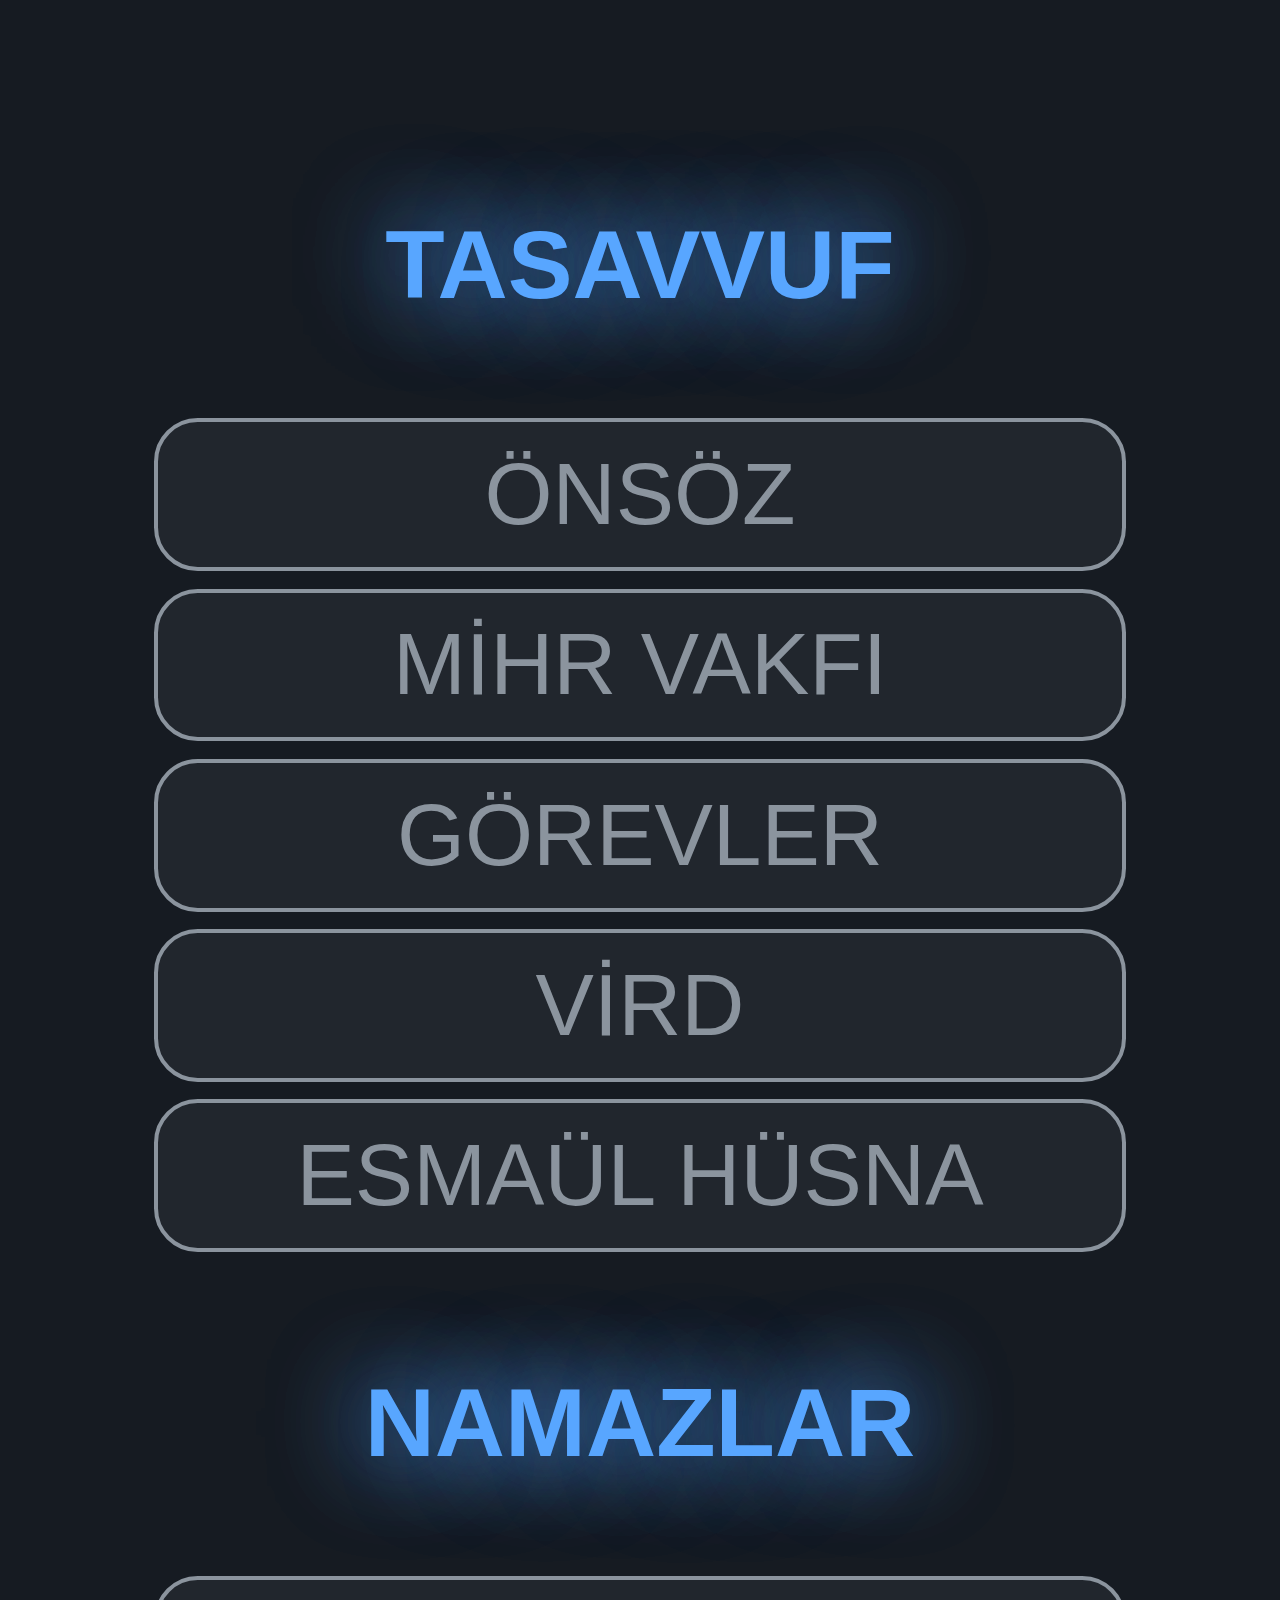
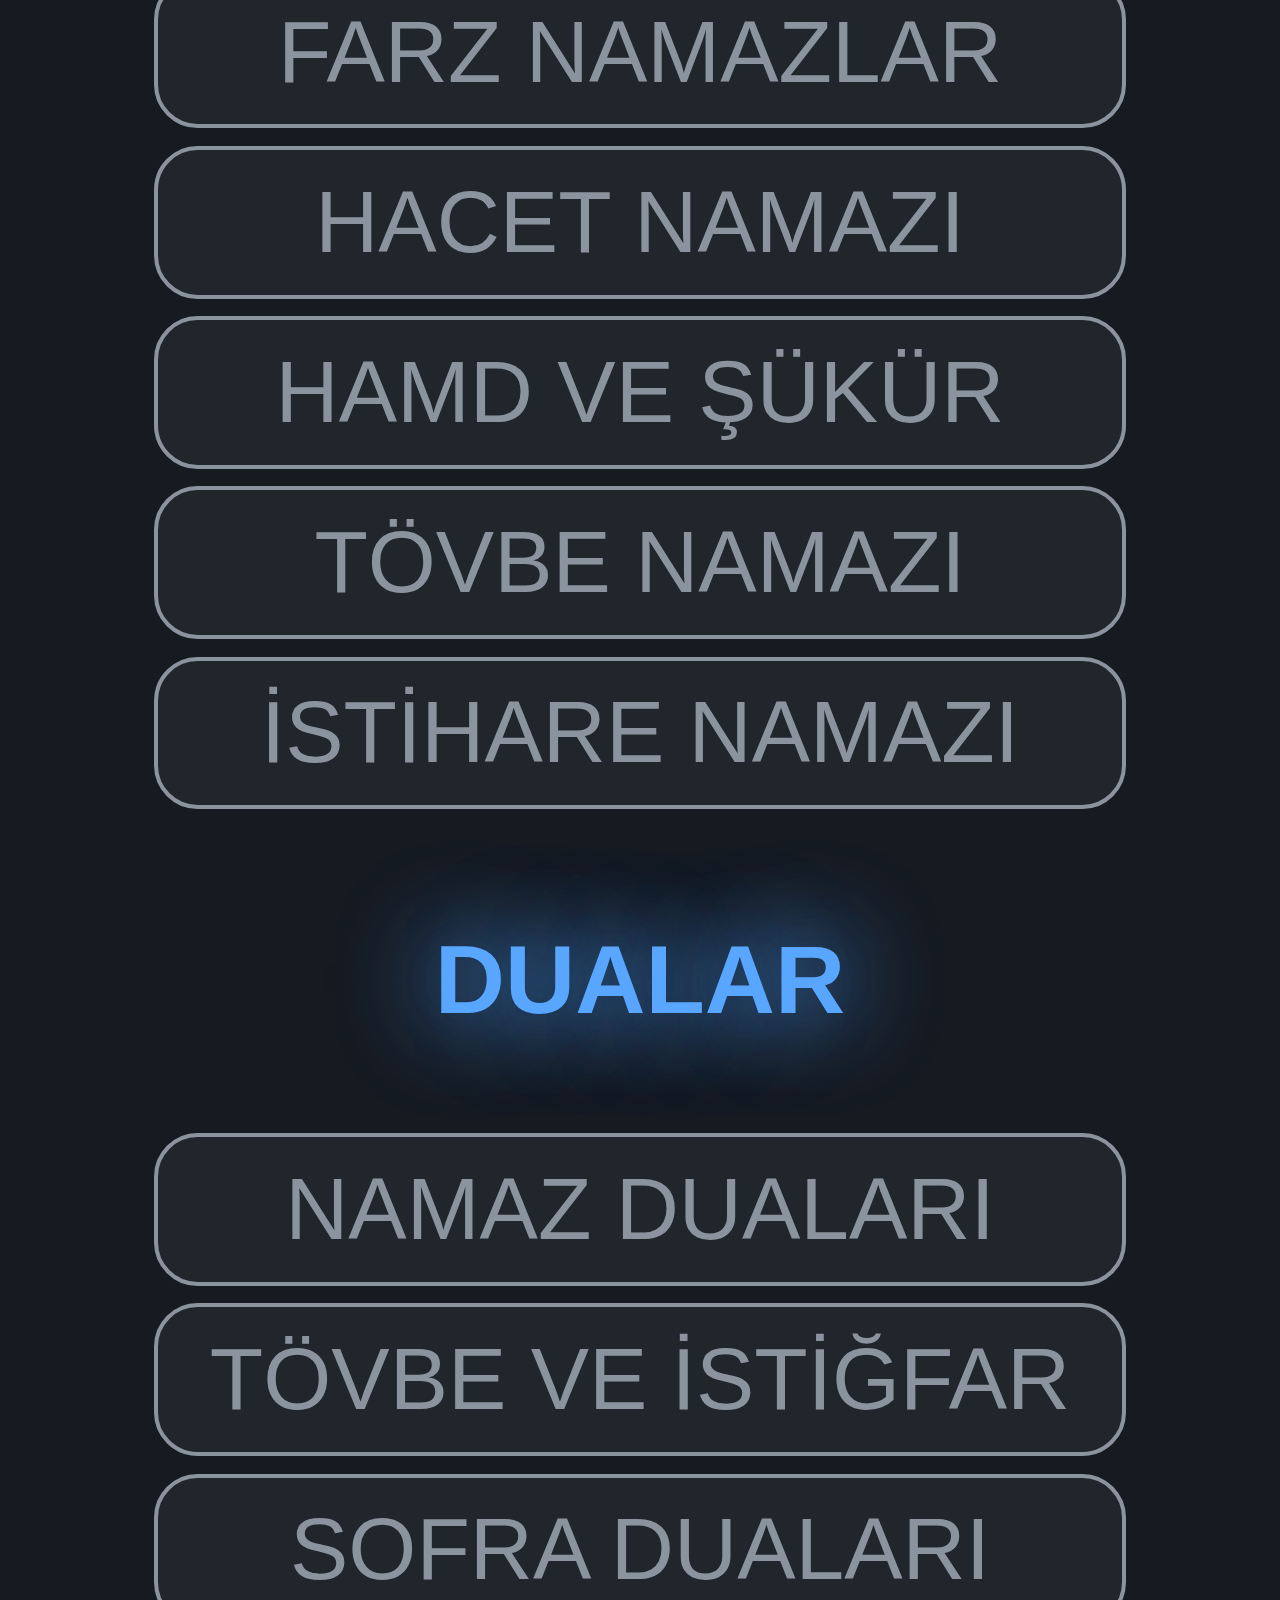
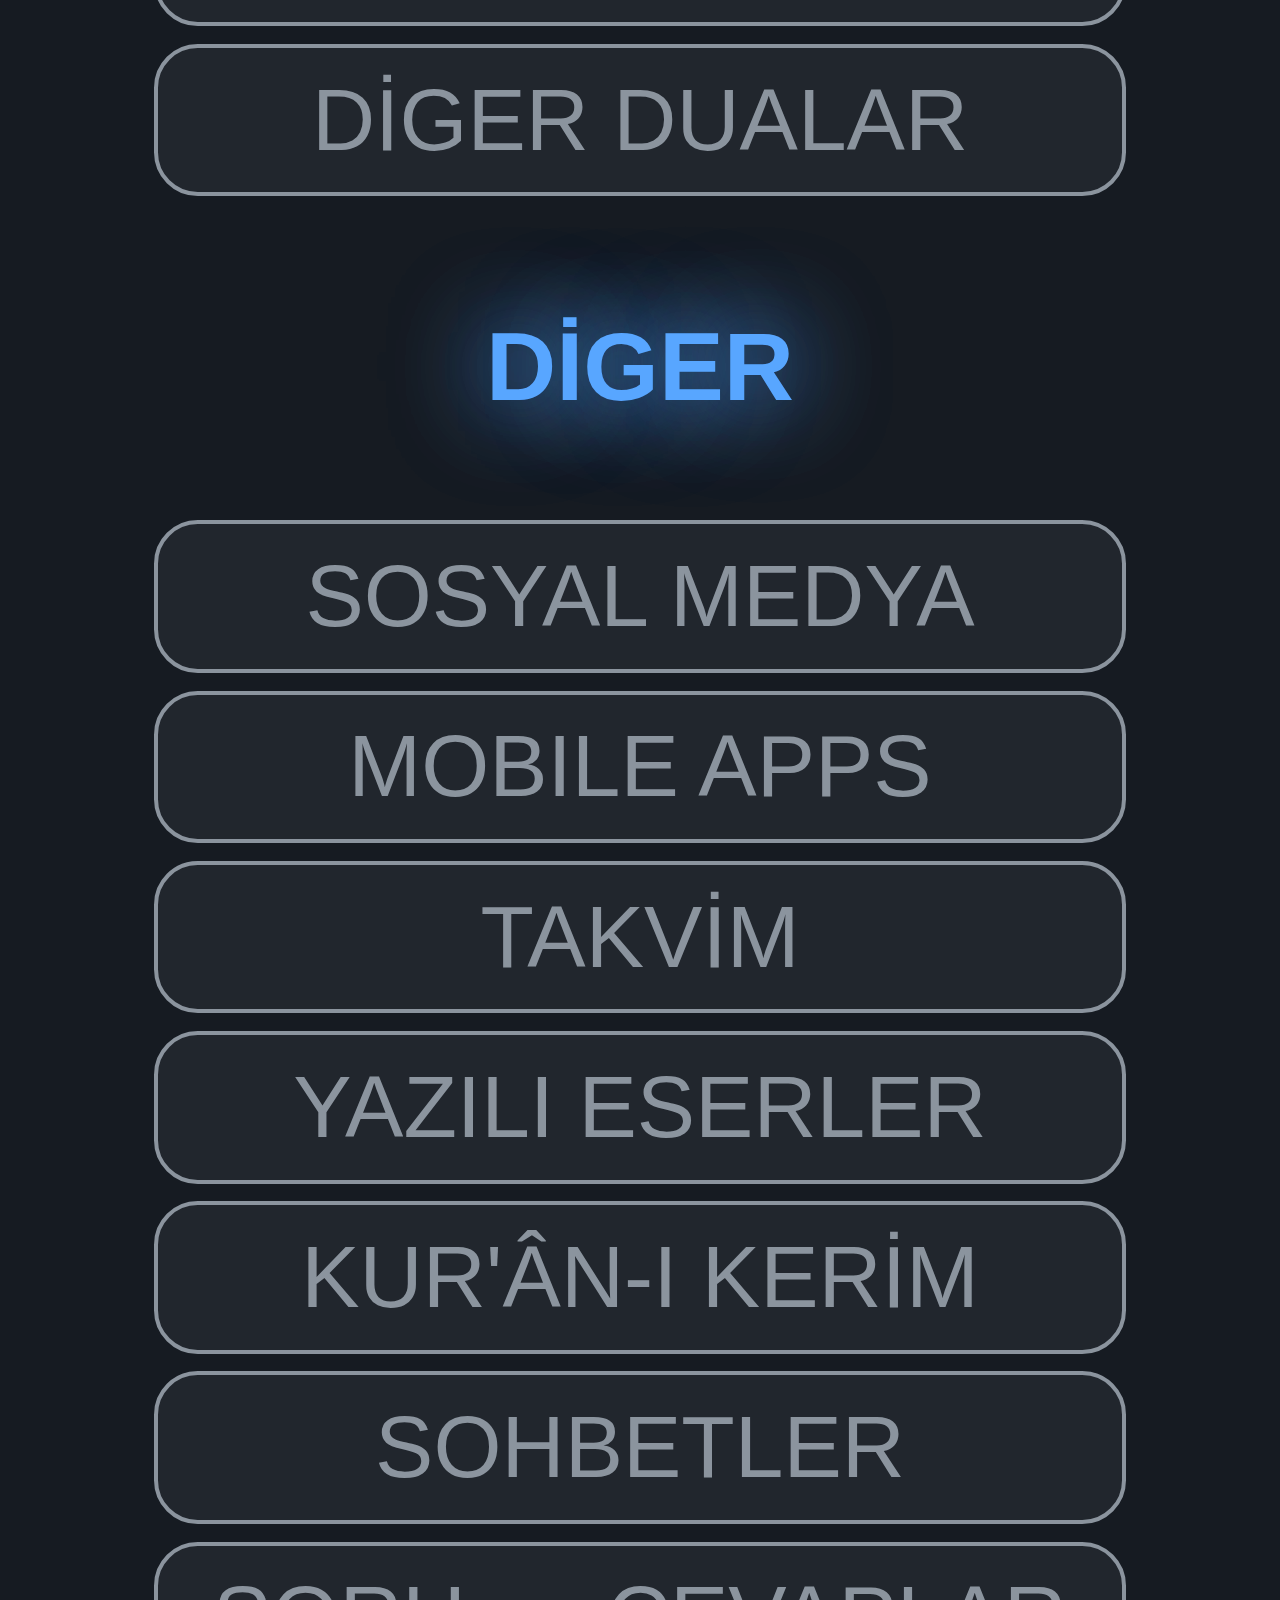
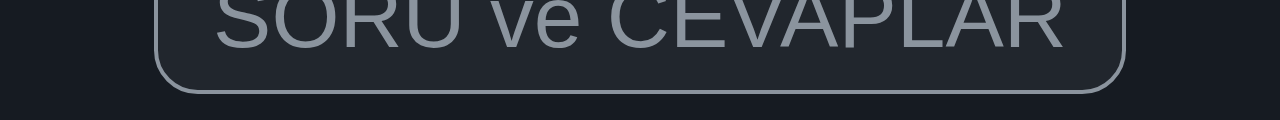
<file: index.html>
<!DOCTYPE html>
<html lang="tr">

<head>
  <meta charset="utf-8" />
  <title>TASAVVUFİ HAYAT</title>
  <!-- jQuery -->
  <script src="https://ajax.googleapis.com/ajax/libs/jquery/2.0.0/jquery.min.js"></script>
  <!-- Bootstrap and Awesome SVG Font icons https://icons.getbootstrap.com -->
  <link rel="stylesheet" href="https://cdn.jsdelivr.net/npm/bootstrap-icons@1.7.2/font/bootstrap-icons.css" />
  <link rel="stylesheet" href="https://cdnjs.cloudflare.com/ajax/libs/font-awesome/6.2.0/css/all.css">
  <!-- Main Styles -->
  <link rel="stylesheet" href="./CSS/Main.css" />
</head>

<body>
  <div class="GeneralDIV">

    <!--******* TOP NAV *******-->
    <div class="navbarDiv">
      <nav class="navbar" id="top_nav">
        <button id="ButtonMENU" onclick="BtnMENU()" class="menuBTN" style="display: none">
          &nbsp;<i class="bi bi-list"></i>&nbsp;
        </button>
        <script>
          function BtnMENU() {
            // Hide the main page
            document.getElementById("MainPageDIV").style.display = "none";
            // Show the menu page
            document.getElementById("MenuPageDIV").style.display = "block";
            // Hide the menu button
            document.getElementById("ButtonMENU").style.display = "none";
            // Scroll to the top of the page
            window.scrollTo(0, 0);
          }
        </script>
      </nav>
    </div>

    <!-- MENU PAGE DIV -->
    <div id="MenuPageDIV" class="MenuSectionStyle">
      <!-- GROUP BUTTONS DIV -->
      <div class="GroupButton">
        <!-- MENU BUTTONS & Scripts -->
        <div id="GorevDIV" class="DIVLabels">
          <p class="aPageName"><br>TASAVVUF</p>
          <button onclick="GorevFunctionON()">ÖNSÖZ</button>
          <button onclick="GorevFunctionMV()">MİHR VAKFI</button>
          <button onclick="GorevFunctionGG()">GÖREVLER</button>
          <button onclick="GorevFunctionVR()">VİRD</button>
          <button onclick="GorevFunctionES()">ESMAÜL HÜSNA</button>
        </div>
        <div id="NamazDIV" class="DIVLabels">
          <p class="aPageName">NAMAZLAR</p>
          <button onclick="NamazFunction1()">FARZ NAMAZLAR</button>
          <button onclick="NamazFunction2()">HACET NAMAZI</button>
          <button onclick="NamazFunction3()">HAMD VE ŞÜKÜR</button>
          <button onclick="NamazFunction4()">TÖVBE NAMAZI</button>
          <button onclick="NamazFunction5()">İSTİHARE NAMAZI</button>
        </div>
        <div id="DuaDIV" class="DIVLabels">
          <p class="aPageName">DUALAR</p>
          <button onclick="DuaFunction1()">NAMAZ DUALARI</button>
          <button onclick="DuaFunction2()">TÖVBE VE İSTİĞFAR</button>
          <button onclick="DuaFunction3()">SOFRA DUALARI</button>
          <button onclick="DuaFunction4()">DİGER DUALAR</button>
        </div>
        <div id="DigerlDIV" class="DIVLabels">
          <p class="aPageName">DİGER</p>
          <button onclick="DigerFunction1()">SOSYAL MEDYA</button>
          <button onclick="DigerFunction2()">MOBILE APPS</button>
          <button onclick="DigerFunction3()">TAKVİM</button>
          <button onclick="DigerFunction4()">YAZILI ESERLER</button>
          <button onclick="DigerFunction5()">KUR'ÂN-I KERİM</button>
          <button onclick="DigerFunction6()">SOHBETLER</button>
          <button onclick="DigerFunction7()">SORU ve CEVAPLAR</button>
        </div>

        <script>
          function GorevFunctionON() {
            $('.NamazDIVS').hide(); $('#ButtonMENU').show();
            $('#GorevDIVON').show(); $('#GorevPageNameDIVON').show();
            $('#MenuPageDIV').hide(); $('#MainPageDIV').show(); window.scrollTo(0, 0);
          }
          function GorevFunctionMV() {
            $('.NamazDIVS').hide(); $('#ButtonMENU').show();
            $('#GorevDIVMV').show(); $('#GorevPageNameDIVMV').show();
            $('#MenuPageDIV').hide(); $('#MainPageDIV').show(); window.scrollTo(0, 0);
          }
          function GorevFunctionGG() {
            $('.NamazDIVS').hide(); $('#ButtonMENU').show();
            $('#GorevDIVGG').show(); $('#GorevPageNameDIVGG').show();
            $('#MenuPageDIV').hide(); $('#MainPageDIV').show(); window.scrollTo(0, 0);
          }
          function GorevFunctionVR() {
            $('.NamazDIVS').hide(); $('#ButtonMENU').show();
            $('#GorevDIVVR').show(); $('#GorevPageNameDIVVR').show();
            $('#MenuPageDIV').hide(); $('#MainPageDIV').show(); window.scrollTo(0, 0);
          }
          function GorevFunctionES() {
            $('.NamazDIVS').hide(); $('#ButtonMENU').show();
            $('#GorevDIVES').show(); $('#GorevPageNameDIVES').show();
            $('#MenuPageDIV').hide(); $('#MainPageDIV').show(); window.scrollTo(0, 0);
          }

          function NamazFunction1() {
            $('.NamazDIVS').hide(); $('#ButtonMENU').show();
            $('#NamazDIV1').show(); $('#PageNameDIV1').show();
            $('#MenuPageDIV').hide(); $('#MainPageDIV').show(); window.scrollTo(0, 0);
          }
          function NamazFunction2() {
            $('.NamazDIVS').hide(); $('#ButtonMENU').show();
            $('#NamazDIV2').show(); $('#PageNameDIV2').show();
            $('#MenuPageDIV').hide(); $('#MainPageDIV').show(); window.scrollTo(0, 0);
          }
          function NamazFunction3() {
            $('.NamazDIVS').hide(); $('#ButtonMENU').show();
            $('#NamazDIV3').show(); $('#PageNameDIV3').show();
            $('#MenuPageDIV').hide(); $('#MainPageDIV').show(); window.scrollTo(0, 0);
          }
          function NamazFunction4() {
            $('.NamazDIVS').hide(); $('#ButtonMENU').show();
            $('#NamazDIV4').show(); $('#PageNameDIV4').show();
            $('#MenuPageDIV').hide(); $('#MainPageDIV').show(); window.scrollTo(0, 0);
          }
          function NamazFunction5() {
            $('.NamazDIVS').hide(); $('#ButtonMENU').show();
            $('#NamazDIV5').show(); $('#PageNameDIV5').show();
            $('#MenuPageDIV').hide(); $('#MainPageDIV').show(); window.scrollTo(0, 0);
          }

          function DuaFunction1() {
            $('.NamazDIVS').hide(); $('#ButtonMENU').show();
            $('#DuaDIV1').show(); $('#DuaPageNameDIV1').show();
            $('#MenuPageDIV').hide(); $('#MainPageDIV').show(); window.scrollTo(0, 0);
          }
          function DuaFunction2() {
            $('.NamazDIVS').hide(); $('#ButtonMENU').show();
            $('#DuaDIV2').show(); $('#DuaPageNameDIV2').show();
            $('#MenuPageDIV').hide(); $('#MainPageDIV').show(); window.scrollTo(0, 0);
          }
          function DuaFunction3() {
            $('.NamazDIVS').hide(); $('#ButtonMENU').show();
            $('#DuaDIV3').show(); $('#DuaPageNameDIV3').show();
            $('#MenuPageDIV').hide(); $('#MainPageDIV').show(); window.scrollTo(0, 0);
          }
          function DuaFunction4() {
            $('.NamazDIVS').hide(); $('#ButtonMENU').show();
            $('#DuaDIV4').show(); $('#DuaPageNameDIV4').show();
            $('#MenuPageDIV').hide(); $('#MainPageDIV').show(); window.scrollTo(0, 0);
          }

          function DigerFunction1() {
            $('.NamazDIVS').hide(); $('#ButtonMENU').show();
            $('#DigerDIV1').show(); $('#DigerPageNameDIV1').show();
            $('#MenuPageDIV').hide(); $('#MainPageDIV').show(); window.scrollTo(0, 0);
          }
          function DigerFunction2() {
            $('.NamazDIVS').hide(); $('#ButtonMENU').show();
            $('#DigerDIV2').show(); $('#DigerPageNameDIV2').show();
            $('#MenuPageDIV').hide(); $('#MainPageDIV').show(); window.scrollTo(0, 0);
          }
          function DigerFunction3() {
            window.open("https://www.mihr.com/Home/Takvim", "_blank");
          }
          function DigerFunction4() {
            $('.NamazDIVS').hide(); $('#ButtonMENU').show();
            $('#DigerDIV4').show(); $('#DigerPageNameDIV4').show();
            $('#MenuPageDIV').hide(); $('#MainPageDIV').show(); window.scrollTo(0, 0);
          }
          function DigerFunction5() {
            window.open("https://www.mihr.com/Kuran/Tefsir", "_blank");
          }
          function DigerFunction6() {
            window.open("https://www.mihr.com/sohbetler/0/0", "_blank");
          }
          function DigerFunction7() {
            window.open("https://www.mihr.com/sorucevap", "_blank");
          }

        </script>
      </div>
    </div>

    <!--******* Main Page DIV *******-->
    <div id="MainPageDIV" style="display: none;">

      <!--******* Page NAME DIVs *******-->
      <div id="GorevPageNameDIVON" class="NamazDIVS" style="display: none">
        <br><br><br><br>
        <a class="aPageName" href="https://mihr.com/kitaplar/457/dua-kitab?chapter=1708" target="_blank">
          ÖNSÖZ</a>
      </div>
      <div id="GorevPageNameDIVMV" class="NamazDIVS" style="display: none">
        <br><br><br><br>
        <a class="aPageName" href="https://www.mihr.com/mihrvakfi" target="_blank">
          MİHR VAKFI</a>
      </div>
      <div id="GorevPageNameDIVGG" class="NamazDIVS" style="display: none">
        <br><br><br><br>
        <a class="aPageName" href="https://mihr.com/kitaplar/457/dua-kitab?chapter=1737" target="_blank">
          TASAVVUFA GİREN KİŞİNİN GÜNLÜK GÖREVLERİ</a>
      </div>
      <div id="GorevPageNameDIVVR" class="NamazDIVS" style="display: none">
        <br><br><br><br>
        <a class="aPageName" href="https://mihr.com/kitaplar/457/dua-kitab?chapter=1738" target="_blank">
          VİRD</a>
      </div>
      <div id="GorevPageNameDIVES" class="NamazDIVS" style="display: none">
        <br><br><br><br>
        <a class="aPageName" href="https://mihr.com/kitaplar/457/dua-kitab?chapter=1743" target="_blank">
          ESMAÜL HÜSNA ÂYETLERİ</a>
      </div>

      <div id="PageNameDIV1" class="NamazDIVS" style="display: none">
        <br><br><br><br>
        <a class="aPageName" href="https://www.mihr.com/sohbetler/29/0/namazlar-dualar-ve-zikir" target="_blank">
          GÜNLÜK NAMAZLAR<br>(5 vakit + kuşluk + teheccüd)</a>
      </div>
      <div id="PageNameDIV2" class="NamazDIVS" style="display: none">
        <br><br><br><br>
        <a class="aPageName" href="https://mihr.com/kitaplar/457/dua-kitab?chapter=1730" target="_blank">
          HACET NAMAZI</a>
      </div>
      <div id="PageNameDIV3" class="NamazDIVS" style="display: none">
        <br><br><br><br>
        <a class="aPageName" href="https://mihr.com/kitaplar/457/dua-kitab?chapter=1732" target="_blank">
          HAMD ve ŞÜKÜR NAMAZI</a>
      </div>
      <div id="PageNameDIV4" class="NamazDIVS" style="display: none">
        <br><br><br><br>
        <a class="aPageName" href="https://mihr.com/kitaplar/457/dua-kitab?chapter=1731" target="_blank">
          TÖVBE NAMAZI</a>
      </div>
      <div id="PageNameDIV5" class="NamazDIVS" style="display: none">
        <br><br><br><br>
        <a class="aPageName" href="https://mihr.com/kitaplar/457/dua-kitab?chapter=1735" target="_blank">
          İSTİHARE NAMAZI</a>
      </div>

      <div id="DuaPageNameDIV1" class="NamazDIVS" style="display: none">
        <br><br><br><br>
        <a class="aPageName" href="https://mihr.com/kitaplar/457/dua-kitab?chapter=1729" target="_blank">
          NAMAZDA OKUNAN DUALAR</a>
      </div>
      <div id="DuaPageNameDIV2" class="NamazDIVS" style="display: none">
        <br><br><br><br>
        <a class="aPageName" href="https://mihr.com/kitaplar/457/dua-kitab?chapter=1736" target="_blank">
          TÖVBE VE İSTİĞFAR DUASI</a>
      </div>
      <div id="DuaPageNameDIV3" class="NamazDIVS" style="display: none">
        <br><br><br><br>
        <a class="aPageName" href="https://mihr.com/kitaplar/457/dua-kitab?chapter=1745" target="_blank">
          SOFRA DUALARI</a>
      </div>
      <div id="DuaPageNameDIV4" class="NamazDIVS" style="display: none">
        <br><br><br><br>
        <a class="aPageName" href="https://mihr.com/kitaplar/457/dua-kitab?chapter=1707" target="_blank">
          DİGER DUALAR</a>
      </div>

      <div id="DigerPageNameDIV1" class="NamazDIVS" style="display: none">
        <br><br><br><br>
        <a class="aPageName" href="https://mihr.com/kitaplar/457/dua-kitab?chapter=1729" target="_blank">
          MUTLULUK BU KANALLARDA!</a>
      </div>
      <div id="DigerPageNameDIV2" class="NamazDIVS" style="display: none">
        <br><br><br><br>
        <p class="aPageName">MOBİL UYGULAMALAR</p>
      </div>
      <div id="DigerPageNameDIV4" class="NamazDIVS" style="display: none">
        <br><br><br><br>
        <a class="aPageName" href="https://mihr.com/kitaplar/457/dua-kitab?chapter=1745" target="_blank">
          YAZILI ESERLER</a>
      </div>

      <!--******* END Page NAME DIVs *******-->

      <p class="pCenter" style="font-size:1em">
        <strong>EÛZUBİLLÂHİMİNEŞŞEYTÂNİRRACÎM<br>BİSMİLLÂHİRRAHMÂNİRRAHÎM</strong>
      </p>

      <!--******* Gorev DIVS *******-->

      <!--  TASAVVUF  --  ÖNSÖZ  -->

      <div id="GorevDIVON" style="display: none" class="NamazDIVS">
        <p>&nbsp; &nbsp; Sevgili okuyucular, Allah ile O’nun en kıymetli yaratığı olan insan arasındaki en büyük ilişki
          vasıtası duadır.
          <br>&nbsp; &nbsp; Allah, Kendisinden talep edilendir. Kul, Allah’tan talep edendir.
          <br>&nbsp; &nbsp; Allah’a dua edilir. Dua, Allah’ı herhangibir şeyi yerine getirme konusundaki davetin adıdır.
          Dua ve davet kelimeleri aynı kökten gelir.
          <br>&nbsp; &nbsp; Dünyaya ait olan duada, kişi ister Allah’a ulaşmayı dilesin ister dilemesin Allah o talebi
          kabul eder. Yeter ki kişinin kalbinde talep olsun. Haksız para kazanma talebi... Ne olursa... Allahû Tealâ
          onları kabul eder ama o insanlar o kadar da cezayı yüklenerek bu dünyadan ayrılırlar.
          <br>&nbsp; &nbsp; Kişi, Allah’a ulaşmayı dilemezse onun davetine icabet edilmez!
          <br>&nbsp; &nbsp; Allah’a ulaşmayı dilemeyenlerin kurtuluşları mümkün değildir! Onların Allah’ın cennetine
          gitmek, dünya saadetine ulaşmak konusundaki talepleri kabul edilmez! Onların şükürleri de kabul edilmez!
          <br>&nbsp; &nbsp; Allahû Tealâ’nın yolunda eğer Allah’a manevî tekâmül konusunda dua edecekseniz, eğer siz,
          Allah’a karşı tevekkül sahibi iseniz o zaman duanız mutlaka kabul edilir.
          <br>&nbsp; &nbsp; Kesin şekilde inanmak, kalbî talebin sahibi olmak demektir. İnsanlar Allah’a ulaşmayı
          dilemedikçe, talepleri Allahû Tealâ tarafından kabul edilmez!
          <br>&nbsp; &nbsp; Allahû Tealâ’dan kalbinizden bir dilekte bulunmak, kalbinizle bir dilekte bulunmak, duadır.
          <br>&nbsp;&nbsp;&nbsp;&nbsp;<strong>Dua, Allah’ı davettir</strong>.
          <br>&nbsp;&nbsp;&nbsp;&nbsp;<strong>Allah’ı, ruhu Kendisine ulaştırmaya davettir</strong>.
          <br>&nbsp;&nbsp;&nbsp;&nbsp;<strong>Allah’ı, fizik vücudu teslim almaya davettir</strong>.
          <br>&nbsp;&nbsp;&nbsp;&nbsp;<strong>Allah’ı, nefsi teslim almaya davettir</strong>.
          <br>&nbsp;&nbsp;&nbsp;&nbsp;<strong>Allah’ı, bizleri irşada ulaştırmaya davettir</strong>.
          <br>&nbsp;&nbsp;&nbsp;&nbsp;<strong>Allah’ı, iradeyi teslim almasına davettir</strong>.
          <br>&nbsp; &nbsp; Allah, kalbinde inanç bulunanlara, o talebin sahibi olanlara gerekeni yapar. Allah ile
          ilişkinizi sağlayan müessesenin adı, duadır. Ama kalbinizle dua etmediyseniz, sadece söz olarak dua ettiyseniz
          bu Allah’ın katında bir değer ifade etmez. Allah söze bakmaz, kalbe bakar. Kalbinizde ne var?
          <br>&nbsp; &nbsp; Sevgili okuyucular, Allah’a bütün duaları <strong>“inanarak”</strong> edin!
          <br>&nbsp; &nbsp; Kalbinizde ne varsa, kalbiniz aynadır, onu Allah’a aksettirir. Diliniz aksettirmeye yeterli
          değildir. Diliniz sadece kalbinizdekini söylediği taktirde, konuşmanız Allahû Tealâ tarafından dua hüviyetine
          girer. Öyleyse Allahû Tealâ sizin kalbinizde olan inanç seviyesiyle ilişkilidir.
          <br>&nbsp;&nbsp;&nbsp;&nbsp;<strong>Îmân, duanın temelini teşkil eder</strong>.
          <br>&nbsp; &nbsp; Talep ettiğiniz şeyin Allahû Tealâ tarafından yerine getirileceğine inanın! İnanıyorsanız,
          bu
          inancın kalben sahibi iseniz Allahû Tealâ o talebinizi mutlaka yerine getirir.
          <br>&nbsp; &nbsp; Îmânınız, Allah katındaki miyarınızdır. Allah’ın size değer verme ölçüsü, îmânınızdır. Neye
          ve
          ne kadar inanıyorsunuz? Allah yolunda hangi güçlükler olursa olsun, hepsine katlanmaya hazır mısınız? Bu îmânı
          kalbinize yerleştirdiniz mi, o zaman korkmayın! Güçlüklerin mahiyeti ne olursa olsun, hepsinin üstesinden
          gelirsiniz.
        </p>
        <p class="pCenter">Allah razı olsun.</p><br>
      </div>

      <!--  TASAVVUF  --  MİHR VAKFI  -->

      <div id="GorevDIVMV" style="display: none" class="NamazDIVS">
        <p>&nbsp; &nbsp; Mihr Vakfı Genel Başkanı <strong>Efendi Hazretleri Dr. İskender Ali Mihr</strong>'in vakıf
          hakkındaki kısa açıklaması:
          <br>&nbsp;&nbsp;&nbsp;&nbsp;Allah-û Tealâ 1989 yılında MİHR VAKFI'nı kurmayı nasip kıldı. MİHR VAKFI Allah
          yolunda çalışan, Allah için
          var olan bir vakıftır. Bu vakfın müntesiplerinin en güzele ulaşması, bu vakıf muhtevası içinde ele alınmıştır.
          Atalarımız diyorlar ki:
          <br>&nbsp;&nbsp;&nbsp;&nbsp;"Bir elin nesi var, iki elin sesi var."
          <br>&nbsp;&nbsp;&nbsp;&nbsp;Biz çok elli, çok sesli bir dizaynın
          sahibiyiz.
        </p>
        <p class="pCenter"><strong>MİHR VAKFI TÜRKİYE'NİN VE İSLÂM'IN GELECEĞE AÇILAN BİR KÖPRÜSÜDÜR.</strong></p>
        <p>&nbsp; &nbsp; Gelecek; dünya üzerinde yeni olayların vücuda geleceği ve dinlerin tek bir din olarak bir araya
          getirileceği, bütün dinlerin aynı çatı altında birleştirileceği bir vasıf taşımaktadır.</p>
        <p class="pCenter"><strong>VAKFIN KURULUŞ AMACI VE FAALİYETLERİ</strong></p>
        <p>&nbsp; &nbsp; Medeniyet-İrfan-Hayır-Ref (MİHR) vakfı 1989 yılında tesis edilmiş olup, 25.10.1989 tarihli
          resmi gazetede Vakıflar Genel Müdürlüğünce ilan edilmiştir.
          <br>&nbsp;&nbsp;&nbsp;&nbsp;Vakıf Genel Merkezi, Ankara'dadır. Vakfın
          gayeleri şunlardır (Vakıf senedi yani ana sözleşme madde 5):
        </p>
        <p>&nbsp;&nbsp;&nbsp;&nbsp;1. Yardıma muhtaç kişilere yardım etmek.
          <br>&nbsp;&nbsp;&nbsp;&nbsp;2.
          <br>&nbsp;&nbsp;&nbsp;&nbsp;&nbsp;&nbsp;&nbsp;&nbsp;a. İslâm
          <br>&nbsp;&nbsp;&nbsp;&nbsp;&nbsp;&nbsp;&nbsp;&nbsp;b. Modern Teknoloji
          <br>&nbsp;&nbsp;&nbsp;&nbsp;&nbsp;&nbsp;&nbsp;&nbsp;c. Nükleer Fizik Kimya
          <br>&nbsp;&nbsp;&nbsp;&nbsp;&nbsp;&nbsp;&nbsp;&nbsp;d. Enerji
          <br>&nbsp;&nbsp;&nbsp;&nbsp;&nbsp;&nbsp;&nbsp;&nbsp;e. Ekonomi
          <br>&nbsp;&nbsp;&nbsp;&nbsp;&nbsp;&nbsp;&nbsp;&nbsp;f. Finans
          <br>&nbsp;&nbsp;&nbsp;&nbsp;&nbsp;&nbsp;&nbsp;&nbsp;g. İş Etütleri
          <br>&nbsp;&nbsp;&nbsp;&nbsp;3. İslâmi Teknik ve Sosyal İlimlerin yukarıda adı geçmeyen dalları ve bunların dışında kalan ilimler
          alanlarında,
          <br>&nbsp;&nbsp;&nbsp;&nbsp;&nbsp;&nbsp;&nbsp;&nbsp;a. Araştırma yapmak ve yaptırmak
          <br>&nbsp;&nbsp;&nbsp;&nbsp;&nbsp;&nbsp;&nbsp;&nbsp;b. Yurt içinde ve dışında bu ilimlerin gelişmesi istikametinde her türlü
          neşriyatta bulunmak,
          konferans ve
          seminerler düzenlemek ve düzenlenen seminerlere iştirak etmek,
          <br>&nbsp;&nbsp;&nbsp;&nbsp;&nbsp;&nbsp;&nbsp;&nbsp;c. Kurslar düzenlemek, fakülteler ve üniversiteler kurmak, mevcut üniversitelere
          katılmaktır.
        </p>
        <p>&nbsp; &nbsp; Vakfın bu ana gayeleri doğrultusunda ve kuruluşundan bu güne kadar geçen kısa bir zaman içinde
          yurt içinde ve yurt dışında birçok seri konferanslar düzenlenmiştir. 1990 ve 1991 yıllarında A.B.D de, 1991'de
          Azerbaycan'da, 1992 yılında Almanya'da ve Belçika'da İslâm ve Tasavvuf konularında Vakıf Genel Başkanı Sayın
          İskender Erol Evrenosoğlu tarafından konferanslar verilmiştir. Ayrıca Ankara başta olmak üzere İstanbul,
          İzmir, Aydın, Denizli'de Ocak 1992'den beri her ay seri konferanslar düzenlenmiştir. <br>&nbsp; &nbsp; Samsun,
          Gaziantep, Malatya, Adana, Konya, Hopa, Gönen ve diğer bazı il ve ilçelerde de sık sık
          konferanslar ve sohbetler tertiplemek suretiyle Vakıf, İslâmı, Peygamberimizin tebliği ve sahabenin yaşadığı
          şekliyle yurtta ve dünyada anlatmak, yaşatmak için azimli bir faaliyet içinde bulunmaktadır. İslâm dünyasında
          bu gün İslâm sadece şekil olarak yaşanmaktadır. Bir gurup insan tarafından birinci asr-ı saadet dönemindeki
          İslâm yaşanmaktadır. Ancak bunlar çok azınlıkta kalmaktadır.<br>&nbsp; &nbsp; Kur'ân'a bütün olarak ittiba
          etmek, Kur'ân'ın ruhuna, özüne inilerek İslâmı yaşamak ve yaşatmak
          asıldır. Sahabe İslâm'ı nasıl yaşamış, nasıl hayatına tatbik etmiş ve nasıl irşad olmuş ise ve bu şekilde
          İslâm şerefine nasıl ulaşmış ise, bizlerin de öyle İslâm'ı yaşamamız Allah'ın (C.C) kesin emridir. Şimdiki
          İslâm'ın zahiri 5 şartı ile yaşamak Kur'ân hükümlerine göre eksik ve kurtuluşa götürmeyen bir anlayış ve
          tatbik tarzıdır. Bu cümleden olarak Vakfımızca eserler yayınlanmaktadır. Tasavvuf alanındaki eserleri,
          Tasavvuf Nurları, Kur'ân-ı Kerim Işığında Tasavvuf, Mutluluk-Tasavvuf-İslâm ve Sohbet. Tasavvufun Kur'ân-ı
          Kerim'deki Kökleri, Sohbet. Ekonomi alanındaki eserleri, Türkiye'de Orta Vadeli Krediler, Türk Sanayiinin
          Finansal Problemleri, Türk Banka Sisteminde Kaynak İsrafı, Federal Almanya- Türkiye İşgücü ilişkileri,
          Türkiye'de Enflasyon Probleminin Çözümü ve Kalkınma adlı eserleri yayınlanmıştır. Ayrıca Enerji-Madde ve Hız
          Kanunları adlı eserler yayınlanmış bulunmaktadır. Bunlardan, Enerji-Madde ve Hız Kanunları ile Sohbet adlı
          eserler İngilizceye çevrilmiştir.</p>
        <p class="beautifullySmal">İMAM İSKENDER ALİ MİHR HAZRETLERİ KİMDİR?</p>
        <p><iframe style="position: sticky;  width: 100%; height: 480px;"
            src="https://www.youtube.com/embed/1UNuyCNIMS0?si=76NNWen8zWL4Raln"></iframe>
          <br>İMAM İSKENDER ALİ MİHR KİMDİR?<br>TANITIM BELGESELİ (1:27:09)
          <br><br><video controls preload="metadata" poster="pict/mihr.png" width="100%"
            src="https://www.mihr.com/Videolar/mp4/efendimiz_konferans_tanitim.mp4" type="video/mp4"></video>
          <br>Efendi Hazretleri<br>Tanıtım Videosu (0:15:56)
          <br><br><iframe style="position: sticky;  width: 100%; height: 480px;"
            src="https://www.youtube.com/embed/Prtn-J1W2gw?si=slV0T3kkDfMXMvLq"></iframe>
          <br>Efendi Hazretleri<br>Tanıtım Videosu (0:16:20)
          <br><br>
        </p>
        <p>&nbsp; &nbsp; İskender Erol Evrenosoğlu Eşref Rumi Hazretleri'nin bir işareti ile 29.11.1933 tarihinde
          ailenin üçüncü ve tek erkek evladı olarak İznik'te dünyaya gelmiştir. Bozoklu Han'dan başlayan soy kütüğüne
          sahiptir. Şeriftir. Evli ve iki çocuk babasıdır.
          <br>&nbsp; &nbsp; İlk, orta ve lise tahsilini Bursa'da tamamlamıştır. 1956'da İstanbul Yüksek Ekonomi ve
          Ticaret
          Okulu (şimdiki Marmara Üniversitesi), Banka ve Muhasebe Bölümünden mezun olmuştur. Yüksek Lisans'ını ODTÜ'de
          ekonomi üzerine yapmıştır.
          <br>&nbsp; &nbsp; Askerliğini 1957-1958 yılları arasında Kore'de tamamlamıştır.
          <br>&nbsp; &nbsp; Kamu İktisadi Teşekkülleri, Türkiye Vakıflar Bankası ve DPT'de (Devlet Planlama
          Teşkilatı'nda)
          Müfettişlik, Müdürlük, Uzmanlık görevlerinde bulunmuştur. Müfettiş olarak, Bandırma'da daha sonra Tokat'ta
          görev almıştır. 1972 yılında DPT'den ayrılan Efendi Hazretleri, Fizibilite etütleri yapan bir iş yeri
          açmıştır. Daha sonra İktisadi Planlama bölümünde çalışmak üzere Devlet Planlama Teşkilatı'ndaki görevine
          tekrar çağırılmıştır.
          <br>&nbsp; &nbsp; O yıllarda Planlama, Teşvik ve Uygulama'da Türkiye İktisat Meseleleri dergilerinde ve
          Ticaretliler Dergisi'nde yazmıştır. Ege Dergisi'nde Teşvik ve uygulamayla alâkalı yeni çıkan kararnameleri
          dizayn etmiştir.
          <br>&nbsp; &nbsp; 1989 yılında, İslâm, Modern Teknoloji, Nükleer Fizik, Kimya, Enerji, Ekonomi, Finans, İş
          Etütleri alanlarında çalışmalar yapan, yurt içinde ve yurt dışında bu ilimlerin gelişmesi istikametinde
          konferans ve seminerler düzenleyen MİHR VAKFI'NI kurmuştur. Halen vakfın Genel Başkanlığı'nı yürütmektedir.
          <br>&nbsp; &nbsp; Manevi alandaki eserlerinde Allah-û Tealâ'nın kendisine verdiği İmam İskender Ali MİHR
          ünvanını
          kullanmaktadır.
          <br>&nbsp; &nbsp; 1992 yılında yayın hayatına başlayan aylık MİHR DERGİSİ'nin başyazarıdır. Şu anda uydu
          üzerinden yayın yapan MİHR TV ve MİHR RADYOSU'nun kurucusudur. Efendi Hazretleri İmam İskender Ali Mihr,
          kâinattaki ilk ve tek "ALLAH'IN ÜNİVERSİTESİ'ni (UNIVERSITY OF ALLAH)" 1 Nisan 2000 tarihinde kurmuştur. Aynı
          zamanda üniversitenin Rektörüdür.
          <br>&nbsp; &nbsp; Üniversitede verdiği Tefsir derslerine paralel olarak, Kur'ân-ı Kerim'deki her âyetin
          Arapçası,
          Latincesi, Türkçesi ve kelime kelime mealiyle dizayn edilen KURAN-I KERİM TEFSİRİ 19 cilt olarak
          hazırlanmaktadır.
        </p>
        <p class="beautifullySmal">ÇALIŞMALARI</p>
        <p class="pCenter"><strong>MAKRO EKONOMİ ALANINDA YAYINLANMIŞ KİTAPLARI</strong></p>
        <p>
          <br>&nbsp;&nbsp;&nbsp;&nbsp;1. <a title="Esere gitmek için tıklayınız" href="https://www.mihr.com/Home/Kitaplar/731"
            target="_blank">Likit Mekanizma</a>&nbsp;
          <br>&nbsp;&nbsp;&nbsp;&nbsp;2. Türkiye'de Ekonomik Darboğazdan Nasıl Kurtulunur?
          <br>&nbsp;&nbsp;&nbsp;&nbsp;3. <a title="Esere gitmek için tıklayınız" href="https://www.mihr.com/Home/Kitaplar/10"
            target="_blank">Türkiye'de Enflasyon Probleminin Çözümü ve Kalkınma</a>
          <br>&nbsp;&nbsp;&nbsp;&nbsp;4. Türkiye'de Orta Vadeli Krediler (1973)
          <br>&nbsp;&nbsp;&nbsp;&nbsp;5. Türkiye Sanayisinde Finansal Problemler (1974)
          <br>&nbsp;&nbsp;&nbsp;&nbsp;6. Türkiye Bankalar Sisteminde Kaynak İsrafı (1984)
          <br>&nbsp;&nbsp;&nbsp;&nbsp;7. Türkiye Federal Almanya İşgücü İlişkileri (1973)
        </p>
        <p class="pCenter"><strong>DPT KÜTÜPHANESİNDEKİ ARAŞTIRMALARINDAN BİRKAÇI </strong></p>
        <p>
          <br>&nbsp;&nbsp;&nbsp;&nbsp;1. Mevduat Hacminin Türkiye'nin Kalkınmasındaki Yeri
          <br>&nbsp;&nbsp;&nbsp;&nbsp;2. Para Arzı ve Fiyat İlişkileri
          <br>&nbsp;&nbsp;&nbsp;&nbsp;3. Para Çoğaltanı Faktörü ve Finansal Sistem
          <br>&nbsp;&nbsp;&nbsp;&nbsp;4. Türkiye'de Emisyon, Paranın Devir Hızı ve Enflasyon Hızı Arasındaki İlişkiler
          <br>&nbsp;&nbsp;&nbsp;&nbsp;5. Türkiye'de Enflasyon Teşhis ve Tedavisi
          <br>&nbsp;&nbsp;&nbsp;&nbsp;6. Türkiye'deki 10 Bankanın Analizi ve Türkiye
          <br>&nbsp;&nbsp;&nbsp;&nbsp;7. Tasarruf Bonoları ve Kalkınma Bankası Hakkında Rapor
          <br>&nbsp;&nbsp;&nbsp;&nbsp;8. Ticari Krediler ve Yatırım Kredileri
          <br>&nbsp;&nbsp;&nbsp;&nbsp;9. 1982 yılında Türk Bankacılık Sistemindeki Likit Mekanizma ve Kaynak İsrafı
          <br>&nbsp;&nbsp;&nbsp;&nbsp;10. Türk Bankacılığı Sisteminde Krediler ve İştirakler
          <br>&nbsp;&nbsp;&nbsp;&nbsp;11. Bankalardaki Tasarrufların Maliyeti ve Verimlilik
          <br>&nbsp;&nbsp;&nbsp;&nbsp;12. Kredi Gelirlerinin Hesaplanması ve Tasarruf Faizlerinin Maliyeti
          <br>&nbsp;&nbsp;&nbsp;&nbsp;13. Türkiye Bankalar Sisteminde Kredi Mevduat İlişkisi
          <br>&nbsp;&nbsp;&nbsp;&nbsp;14. Çalışma Bakanlığı'nca Hazırlanmış Olan "İşsizlik Sigortası Kanun Tasarısı"
          Hakkında
          <br>&nbsp;&nbsp;&nbsp;&nbsp;15. 1983 Yılının 8. Ayı Sonunda Türkiye Bankacılığında Durum Özeti
        </p>
        <p class="pCenter"><strong>MANEVİ ALANDAKİ MAKALELERİ</strong></p>
        <p>
          <br>&nbsp;&nbsp;&nbsp;&nbsp;1. Sebil Mecmuası 13 makale
          <br>&nbsp;&nbsp;&nbsp;&nbsp;2. Milli Gazete 17 makale
        </p>
        <p class="pCenter"><strong>MAKRO EKONOMİ ALANINDAKİ MAKALELERİ</strong></p>
        <p>
          <br>&nbsp;&nbsp;&nbsp;&nbsp;1. Türkiye İktisat Gazetesi'nde 33 makale
          <br>&nbsp;&nbsp;&nbsp;&nbsp;2. Ticaret Dergisi'nde 8 makale
        </p>
        <p class="pCenter"><strong>KONFERANSLARI</strong></p>
        <p>(Efendi Hazretleri'nin tüm konferansları için <strong><a title="Tüm Konferanslar"
              href="https://www.mihr.com/sohbetler/27/0/konferanslar" target="_blank"
              rel="noopener">tıklayın.)</a></strong></p>
        <p>
          <br>&nbsp;&nbsp;&nbsp;&nbsp;1. 1990-1991 A.B.D
          <br>&nbsp;&nbsp;&nbsp;&nbsp;2. 1991 Azerbaycan
          <br>&nbsp;&nbsp;&nbsp;&nbsp;3. 1992 Almanya ve Belçika
          <br>&nbsp;&nbsp;&nbsp;&nbsp;4. 1992 Ankara, İstanbul, İzmir, Aydın, Denizli 'de aylık
          <br>&nbsp;&nbsp;&nbsp;&nbsp;5. Samsun, Gaziantep, Malatya, Adana, Konya, Hopa, Gönen ve bazı illerde periyodik
          konferanslar
        </p>
        <p class="pCenter"><strong>MANEVİ ALANDAKİ KİTAPLARI </strong></p>
        <p>
          <br>&nbsp;&nbsp;&nbsp;&nbsp;1. <a title="Esere gitmek için tıklayınız"
            href="https://www.mihr.com/Home/Kitaplar/9" target="_blank" rel="noopener">Mutluluk Tasavvuf İslâm</a>
          <br>&nbsp;&nbsp;&nbsp;&nbsp;2. Sohbet
          <br>&nbsp;&nbsp;&nbsp;&nbsp;3. Kur'ân'da ki İslâm
          <br>&nbsp;&nbsp;&nbsp;&nbsp;4. Islam In The Quran
          <br>&nbsp;&nbsp;&nbsp;&nbsp;5. <a title="Esere gitmek için tıklayınız"
            href="https://www.mihr.com/Home/Kitaplar/21" target="_blank" rel="noopener">Risalet Nurları</a>
          <br>&nbsp;&nbsp;&nbsp;&nbsp;6. <a title="Esere gitmek için tıklayınız"
            href="https://www.mihr.com/Home/Kitaplar/1795" target="_blank" rel="noopener">Tövbe</a>
          <br>&nbsp;&nbsp;&nbsp;&nbsp;7. Yeminler
          <br>&nbsp;&nbsp;&nbsp;&nbsp;8. Vuslat
          <br>&nbsp;&nbsp;&nbsp;&nbsp;9. <a title="Esere gitmek için tıklayınız"
            href="https://www.mihr.com/Home/Kitaplar/14" target="_blank" rel="noopener">Tebliğ</a>
          <br>&nbsp;&nbsp;&nbsp;&nbsp;10. Kader Kaza
          <br>&nbsp;&nbsp;&nbsp;&nbsp;11. <a title="Esere gitmek için tıklayınız"
            href="https://www.mihr.com/Home/Kitaplar/25" target="_blank" rel="noopener">Vel Asr 1</a>
          <br>&nbsp;&nbsp;&nbsp;&nbsp;12. <a title="Esere gitmek için tıklayınız"
            href="https://www.mihr.com/Home/Kitaplar/25" target="_blank" rel="noopener">Vel Asr 2</a>
          <br>&nbsp;&nbsp;&nbsp;&nbsp;13. <a title="Esere gitmek için tıklayınız"
            href="https://www.mihr.com/Home/Kitaplar/25" target="_blank" rel="noopener">Vel Asr 3</a>
          <br>&nbsp;&nbsp;&nbsp;&nbsp;14. <a title="Esere gitmek için tıklayınız"
            href="https://www.mihr.com/Home/Kitaplar/25" target="_blank" rel="noopener">Vel Asr 4</a>
          <br>&nbsp;&nbsp;&nbsp;&nbsp;15. <a title="Esere gitmek için tıklayınız"
            href="https://www.mihr.com/Home/Kitaplar/19" target="_blank" rel="noopener">Mü'min Olmak</a>
          <br>&nbsp;&nbsp;&nbsp;&nbsp;16. <a title="Esere gitmek için tıklayınız"
            href="https://www.mihr.com/Home/Kitaplar/20" target="_blank" rel="noopener">Tevhid</a>
          <br>&nbsp;&nbsp;&nbsp;&nbsp;17. <a title="Esere gitmek için tıklayınız"
            href="https://www.mihr.com/Content/images/kapak/2150f582.jpg" target="_blank" rel="noopener">Tekzib</a>
          <br>&nbsp;&nbsp;&nbsp;&nbsp;18. <a title="Esere gitmek için tıklayınız"
            href="https://www.mihr.com/Home/Kitaplar/13" target="_blank" rel="noopener">Tavzih</a>
          <br>&nbsp;&nbsp;&nbsp;&nbsp;19. Nezir
          <br>&nbsp;&nbsp;&nbsp;&nbsp;20. Şiirler
          <br>&nbsp;&nbsp;&nbsp;&nbsp;21. Gizlenerek Ve Saptırılarak Cennete Girmeye Mani Olan Kur'ân-ı Kerim Mealleri
          <br>&nbsp;&nbsp;&nbsp;&nbsp;22. <a title="Esere gitmek için tıklayınız"
            href="https://www.mihr.com/Home/Kitaplar/740" target="_blank" rel="noopener">Kadir Gecesi</a>
          <br>&nbsp;&nbsp;&nbsp;&nbsp;23. <a title="Esere gitmek için tıklayınız"
            href="https://www.mihr.com/Home/Kitaplar/343" target="_blank" rel="noopener">What's Islam</a>
          <br>&nbsp;&nbsp;&nbsp;&nbsp;24. <a title="Esere gitmek için tıklayınız"
            href="https://www.mihr.com/Home/Kitaplar/360" target="_blank" rel="noopener">Tasavvuf Der Islam Im Kuran</a>
          <br>&nbsp;&nbsp;&nbsp;&nbsp;25. İslâm Mutluluk Tasavvuf
          <br>&nbsp;&nbsp;&nbsp;&nbsp;26. İslâmiyet Ve Tasavvuf 1 ve 2. Cilt
          <br>&nbsp;&nbsp;&nbsp;&nbsp;27. Kur'ân-ı Kerim Tefsiri (19 cilt)
        </p>
      </div>

      <!--  TASAVVUF  --  GÖREVLER  -->

      <div id="GorevDIVGG" style="display: none" class="NamazDIVS">
        <p>
          <br>&nbsp;&nbsp;&nbsp;&nbsp;1. Virdi 7000 zikirle başlar ve 47000'e ulaşıncaya kadar 15 günde bir 2000 artırır.
          <br>&nbsp;&nbsp;&nbsp;&nbsp;2. Beş vakit namazı, her vaktin kazası ile birlikte kılar. Vaktin kazasında vakit
          farz namazı kılınır.
          <br>&nbsp;&nbsp;&nbsp;&nbsp;3. Teheccüd ve kuşluk namazlarını kılar.
          <br>&nbsp;&nbsp;&nbsp;&nbsp;4. Hergün Esma-ül Hüsna âyetlerini okur.
          <br>&nbsp;&nbsp;&nbsp;&nbsp;5. Esma-ül Hüsna'yı yanlarında gösterilen sayıda okur. (El İlâh, El Masîr hergün
          çekilmelidir.)
          <br>&nbsp;&nbsp;&nbsp;&nbsp;6. Ramazan ayında tuttuğu oruca ilâveten perşembe günleri, kandillerde ve
          Muharrem'in 10. günü ve bazı özel
          günlerde oruç tutar.
          <br>&nbsp;&nbsp;&nbsp;&nbsp;7. 125 defa <strong>"subhânallâhu vel hamdu lillâhi ve lâ ilâhe illallâhu vallâhu
            ekber, ve lâ havle ve lâ
            kuvvete illâ billâhil aliyyul azîm"</strong> çeker.
          <br>&nbsp;&nbsp;&nbsp;&nbsp;8. 250 defa <strong>"allâhumme salli alâ seyyidinâ muhammedin ve alâ alî seyyidinâ
            muhammed"</strong> çeker.
        </p>
      </div>

      <!--  TASAVVUF  --  VİRD  -->

      <div id="GorevDIVVR" style="display: none" class="NamazDIVS">

        <p class="beautifullySmal"> <a href="https://mihr.com/kitaplar/457/dua-kitab?chapter=1738" target="_blank">
            VİRD'İN AÇILMASI</a></p>
        <p>&nbsp; &nbsp; Takriben 2,5m.x2,5m. ebatlarında tülbentten yapılmış beyaz vird örtüsü altında, yatmadan önce,
          sabah ezanından önce veya ne zaman istenirse 25 defa uzun olarak "<b>estağfurullah</b>" çekilir. Her
          "<b>estağfurullah</b>" kelimesi, derinden alınan nefes yavaş yavaş bırakılırken, nefes bitene kadar uzatılarak
          söylenir.
          <br>&nbsp; &nbsp; 7 Fatiha Suresi okunur ve "<b>Yarabbi, okuduğum Fatihaları başta Peygamber
            Efendimiz (S.A.V)'e
            ve bütün peygamberlere, kıymetli ashabına, bütün mürşidlere ve Mehdi (A.S)'a hediye ettim, kabul buyur.</b>"
          denilerek bağışlanır. Mürşid düşünülür (rabıta).
          <br>&nbsp; &nbsp; Sabah namaz vaktinden ertesi sabah namazı
          vaktine kadar bildirilen sayıda zikir yapılır. Her
          100, 500 veya 1000 "<b>Allah</b>" zikrinden sonra; "<b>ilâhi ente maksudî ve rızake matlubî</b>"
          denir.
          <br>&nbsp; &nbsp; Günün diğer saatlerinde verilen sayıda zikrini tamamlayabilmek için gün içinde vakit
          buldukça
          25 kısa "<b>estağfurullah</b>"tan sonra tesbihini çekerek Allah'ı zikreder. Tesbihini bitirirken 25 kısa
          "<b>estağfurullah</b>" çeker.
          <br>&nbsp; &nbsp; Günlük vird bitirilmiş olsa da her an; ayaktayken, otururken ve
          yanüstü yatarken de
          "<b>Allah</b>" zikri devam ettirilmeye gayret edilir.
        </p>

        <p class="beautifullySmal"> <a href="https://mihr.com/kitaplar/457/dua-kitab?chapter=1739" target="_blank">
            GÖK KATLARINA GÖRE ZİKRİN ÇEKİLMESİ</a></p>

        <p>
          <br>&nbsp;&nbsp;&nbsp;&nbsp;1. İlk 15 bin "<b>Allah</b>" zikri; 1. katta (sol göğsün 4 parmak altında) çekilir.
          <br>&nbsp;&nbsp;&nbsp;&nbsp;2. Sonraki 2 bin "<b>Allah</b>" zikri; 2. katta (sağ göğsün 4 parmak altında)
          çekilir (zikir sayısı 17.000'e
          tamamlanır).
          <br>&nbsp;&nbsp;&nbsp;&nbsp;3. Sonraki 2 bin "<b>Allah</b>" zikri; 3. katta (sol göğsün 4 parmak üstünde)
          çekilir (zikir sayısı 19.000'e
          tamamlanır).
          <br>&nbsp;&nbsp;&nbsp;&nbsp;4. Sonraki 2 bin "<b>Allah</b>" zikri; 4. katta (sağ göğsün 4 parmak üstünde)
          çekilir (zikir sayısı 21.000'e
          tamamlanır).
          <br>&nbsp;&nbsp;&nbsp;&nbsp;5. 5- Sonraki 2 bin "<b>Allah</b>" zikri; 5. katta (boyunda, köprücük kemiklerinin
          omuzlardan îmân tahtası
          denen kemiğe uzanan kemiklerin bittiği yerde) çekilir (zikir sayısı 23.000'e tamamlanır).
          <br>&nbsp;&nbsp;&nbsp;&nbsp;6. Sonraki 2 bin "<b>Allah</b>" zikri; 6. katta (alında sağ ve sol kaşların
          birleştiği yerin az üstü) çekilir
          (zikir sayısı 25.000'e tamamlanır).
          <br>&nbsp;&nbsp;&nbsp;&nbsp;7. Sonraki 22 bin "<b>Allah</b>" zikri; 7. katta (alınla saçın birleştiği yerde)
          çekilir (zikir sayısı
          47.000'e tamamlanır).
        </p>
      </div>

      <!--  TASAVVUF  --  ESMAÜL HÜSNA  -->

      <div id="GorevDIVES" style="display: none" class="NamazDIVS">
        <p>&nbsp;&nbsp;&nbsp;&nbsp;<strong>5/MAİDE-97:</strong> Cealallâhul ka'betel beytel harâme kıyâmen lin nâsi veş
          şehral harâme vel hedye
          vel kalâid(kalâide), zâlike li ta'lemû ennellâhe ya'lemu mâ fîs semâvâti ve mâ fîl ardı ve ennallâhe bikulli
          şey'in alîm(alîmun).
          <br>&nbsp;&nbsp;&nbsp;&nbsp;<strong>19/MERYEM-19, 20:</strong> Kâle innemâ ene resûlu rabbiki li ehebe leki
          gulâmen zekiyyâ(zekiyyen)
          kâlet ennâ yekûnu lî gulâmun ve lem yemsesnî beşerun ve lem eku bagıyyâ(bagıyyen).
          <br>&nbsp;&nbsp;&nbsp;&nbsp;<strong>21/ENBİYA-32, 33:</strong> Ve cealnes semâe sakfen mahfûzâ(mahfûzen), ve
          hum an âyâtihâ
          mu'ridûn(mu'ridûne) ve huvellezî halakal leyle ven nehâre veş şemse vel kamer(kamere), kullun fî felekin
          yesbehûn(yesbehûne).
          <br>&nbsp;&nbsp;&nbsp;&nbsp;<strong>33/AHZAB-27, 28, 29:</strong> Ve evresekum ardahum ve diyârehum ve
          emvâlehum ve ardan lem tetauhâ,
          ve
          kânallâhu alâ kulli şey'in kadîrâ(kadîran) yâ eyyuhen nebiyyu kul li ezvâcike in kuntunne turidnel hayâted
          dunyâ ve ziynetehâ fe teâleyne umetti'kunne ve userrihkunne serâhan cemîlâ(cemîlen) ve in kuntunne
          turidnallâhe ve resûlehu ved dârel âhırete fe innallâhe eadde lil muhsinâti minkunne ecren azîmâ(azîmen).
          <br>&nbsp;&nbsp;&nbsp;&nbsp;<strong>7/A'RAF-14, 15:</strong> Kâle enzırnî ilâ yevmi yub'asûn(yub'asûne) kâle
          inneke minel
          munzarîn(munzarîne).
          <br>&nbsp;&nbsp;&nbsp;&nbsp;<strong>5/MAİDE-9:</strong> Vaadallâhullezîne âmenû ve amilûs sâlihâti lehum
          magfiretun ve ecrun
          azîm(azîmun).
          <br>&nbsp;&nbsp;&nbsp;&nbsp;<strong>18/KEHF-10, 11, 12:</strong> İz evel fityetu ilel kehfi fe kâlû rabbenâ
          âtinâ min ledunke rahmeten
          ve
          heyyi' lenâ min emrinâ reşedâ(reşeden) fe darabnâ alâ âzânihim fîl kehfi sinîne adedâ(adeden) summe beasnâhum
          li na'leme eyyul hızbeyni ahsâ limâ lebisû emedâ(emeden).
          <br>&nbsp;&nbsp;&nbsp;&nbsp;<strong>39/ZUMER-23:</strong> Allâhu nezzele ahsenel hadîsi kitâben muteşâbihen
          mesâniye takşaırru minhu
          culûdullezîne yahşevne rabbehum, summe telînu culûduhum ve kulûbuhum ilâ zikrillâh(zikrillâhi), zâlike
          hudallâhi yehdî bihî men yeşâu, ve men yudlilillâhu fe mâ lehu min hâd(hâdin).
          <br>&nbsp;&nbsp;&nbsp;&nbsp;<strong>5/MAİDE-28:</strong> Le in besadte ileyye yedeke li taktulenî mâ ene bi
          bâsitın yediye ileyke li
          aktulek(aktuleke), innî ehâfullâhe rabbel âlemîn(âlemîne).
          <br>&nbsp;&nbsp;&nbsp;&nbsp;<strong>2/BAKARA-126:</strong> Ve iz kâle ibrâhîmu rabbic'al hâzâ beleden âminen
          verzuk ehlehu mines
          semerâti
          men âmene minhum billâhi vel yevmil âhır(âhiri), kâle ve men kefere fe umettiuhu kalîlen summe adtarrûhu ilâ
          azâbin nâr(nâri), ve bi'sel masîr(masîru).
          <br>&nbsp;&nbsp;&nbsp;&nbsp;<strong>41/FUSSİLET-12:</strong> Fe kadâhunne seb'a semâvâtin fî yevmeyni ve evhâ
          fî kulli semâin emrehâ
          ve
          zeyyennes semâed dunyâ bi mesâbîha ve hıfzâ(hıfzen), zâlike takdîrul azîzil alîm(alîmi).
          <br>&nbsp;&nbsp;&nbsp;&nbsp;<strong>39/ZUMER-17:</strong> Vellezînectenebût tâgûte en ya'budûhâ ve enâbû
          ilâllâhi lehumul buşrâ, fe
          beşşir ibâd(ibâdi).
          <br>&nbsp;&nbsp;&nbsp;&nbsp;<strong>16/NAHL-98:</strong> Fe izâ kare'tel kur'âne festeız billâhi mineş
          şeytânir racîm(racîmi).
          <br>&nbsp;&nbsp;&nbsp;&nbsp;<strong>17/İSRA-80:</strong> Ve kul rabbi edhılnî mudhale sıdkın ve ahricnî
          muhrece sıdkın vec'al lî min
          ledunke sultânen nasîrâ(nasîren).
          <br>&nbsp;&nbsp;&nbsp;&nbsp;<strong>19/MERYEM-17:</strong> Fettehazet min dûnihim hicâben fe erselnâ ileyhâ
          rûhanâ fe temessele lehâ
          beşeren seviyyâ(seviyyen).
          <br>&nbsp;&nbsp;&nbsp;&nbsp;<strong>21/ENBİYA-83:</strong> Ve eyyûbe iz nâdâ rabbehû ennî messeniyed durru ve
          ente erhamur
          râhimîn(râhimîne).
          <br>&nbsp;&nbsp;&nbsp;&nbsp;<strong>21/ENBİYA-89:</strong> Ve zekeriyyâ iz nâdâ rabbehu rabbi lâ tezernî
          ferden ve ente hayrul
          vârisîn(vârisîne).
          <br>&nbsp;&nbsp;&nbsp;&nbsp;<strong>21/ENBİYA-92:</strong> İnne hâzihî ummetukum ummeten vâhıdeten ve ene
          rabbukum
          fa'budûn(fa'budûni).
          <br>&nbsp;&nbsp;&nbsp;&nbsp;<strong>21/ENBİYA-107:</strong> Ve mâ erselnâke illâ rahmeten lil âlemîn(âlemîne).
          <br>&nbsp;&nbsp;&nbsp;&nbsp;<strong>21/ENBİYA-112:</strong> Kâle rabbıhkum bil hakk(hakkı), ve rabbuner
          rahmânul musteânu alâ mâ
          tasıfûn(tasıfûne).
          <br>&nbsp;&nbsp;&nbsp;&nbsp;<strong>22/HAC-68:</strong> Ve in câdelûke fe kulillâhu a'lemu bimâ
          ta'melûn(ta'melûne).
          <br>&nbsp;&nbsp;&nbsp;&nbsp;<strong>23/MU'MİNUN-26:</strong> Kâle rabbinsurnî bimâ kezzebûn(kezzebûni).
          <br>&nbsp;&nbsp;&nbsp;&nbsp;<strong>39/ZUMER-19:</strong> E fe men hakka aleyhi kelimetul azâb(azâbi), e fe
          ente tunkızu men fîn
          nâr(nâri).
          <br>&nbsp;&nbsp;&nbsp;&nbsp;<strong>23/MU'MİNUN-29:</strong> Ve kul rabbi enzilnî munzelen mubâreken ve ente
          hayrul
          munzilîn(munzilîne).
          <br>&nbsp;&nbsp;&nbsp;&nbsp;<strong>23/MU'MİNUN-93:</strong> Kul rabbi immâ turiyennî mâ yûadûn(yûadûne).
          <br>&nbsp;&nbsp;&nbsp;&nbsp;<strong>23/MU'MİNUN-94:</strong> Rabbi fe lâ tec'alnî fîl kavmiz
          zâlimîn(zâlimîne).
          <br>&nbsp;&nbsp;&nbsp;&nbsp;<strong>23/MU'MİNUN-97:</strong> Ve kul rabbi eûzu bike min hemezatiş
          şeyâtîn(şeyâtîni).
          <br>&nbsp;&nbsp;&nbsp;&nbsp;<strong>23/MU'MİNUN-98:</strong> Ve eûzu bike rabbi en yahdurûn(yahdurûni).
          <br>&nbsp;&nbsp;&nbsp;&nbsp;<strong>23/MU'MİNUN-118:</strong> Ve kul rabbigfir verham ve ente hayrur
          râhımîn(râhımîne).
          <br>&nbsp;&nbsp;&nbsp;&nbsp;<strong>25/FURKAN-6:</strong> Kul enzelehullezî ya'lemus sırre fîs semâvâti vel
          ard(ardı), innehu kâne
          gafûran rahîmâ(rahîmen).
          <br>&nbsp;&nbsp;&nbsp;&nbsp;<strong>26/ŞUARA-62:</strong> Kâle kellâ, inne maiye rabbî seyehdîn(seyehdîni).
          <br>&nbsp;&nbsp;&nbsp;&nbsp;<strong>26/ŞUARA-83:</strong> Rabbi heb lî hukmen ve elhıknî bis
          sâlihîn(sâlihîne).
          <br>&nbsp;&nbsp;&nbsp;&nbsp;<strong>26/ŞUARA-85:</strong> Vec'alnî min vereseti cennetin naîm(naîmi).
        </p>

        <!-- MAIN PAGE DIV -->
        <div id="MainPageDIV">
          <p class="aPageName"> <a href="https://orrstudio.github.io/Esmalar" target="_blank">
              ESMAÜL HÜSNA</a></p>
          <!-- WEEK NAME DIV's -->
          <div id="myDIV1" class="beautifully" style="display: none"><a class="aPageName"
              href="https://mihr.com/kitaplar/457/dua-kitab?chapter=1740" target="_blank"></a>
            I - PAZARTESİ</a></div>
          <div id="myDIV2" class="beautifully" style="display: none"><a class="aPageName"
              href="https://mihr.com/kitaplar/457/dua-kitab?chapter=1740" target="_blank"></a>
            II - SALI</a></div>
          <div id="myDIV3" class="beautifully" style="display: none"><a class="aPageName"
              href="https://mihr.com/kitaplar/457/dua-kitab?chapter=1740" target="_blank"></a>
            III - ÇARŞAMBA</a></div>
          <div id="myDIV4" class="beautifully" style="display: none"><a class="aPageName"
              href="https://mihr.com/kitaplar/457/dua-kitab?chapter=1740" target="_blank"></a>
            IV - PERŞEMBE</a></div>
          <div id="myDIV5" class="beautifully" style="display: none"><a class="aPageName"
              href="https://mihr.com/kitaplar/457/dua-kitab?chapter=1740" target="_blank"></a>
            V - CUMA</a></div>
          <div id="myDIV6" class="beautifully" style="display: none"><a class="aPageName"
              href="https://mihr.com/kitaplar/457/dua-kitab?chapter=1740" target="_blank"></a>
            VI - CUMARTESİ</a></div>
          <div id="myDIV7" class="beautifully" style="display: none"><a class="aPageName"
              href="https://mihr.com/kitaplar/457/dua-kitab?chapter=1740" target="_blank"></a>
            VII - PAZAR</a></div>
          <!-- DATE -->
          <div class="beautifullyDate">
            <script>
              var d = new Date(),
                month = new Array(
                  "Ocak",
                  "Şubat",
                  "Mart",
                  "Nisan",
                  "Mayıs",
                  "Haziran",
                  "Temmuz",
                  "Ağustos",
                  "Eylül",
                  "Ekim",
                  "Kasım",
                  "Aralık"
                );
              document.write(
                d.getDate() +
                " " +
                month[d.getMonth()] +
                " " +
                d.getFullYear()
              );
            </script>
          </div>
          <!-- END WEEK NAME DIV's -->

          <!-- NOT CHANGE DIV -->
          <p class="pCenter" style="font-size:1em;">EÛZUBİLLÂHİMİNEŞŞEYTÂNİRRACÎM<br>BİSMİLLÂHİRRAHMÂNİRRAHÎM</p>

          <script>
            function myFunction1() {
              (document.getElementById("myDIV1").style.display = "block"),
                (document.getElementById("myDIV11").style.display = "block"),
                (document.getElementById("myDIV2").style.display = "none"),
                (document.getElementById("myDIV22").style.display = "none"),
                (document.getElementById("myDIV3").style.display = "none"),
                (document.getElementById("myDIV33").style.display = "none"),
                (document.getElementById("myDIV4").style.display = "none"),
                (document.getElementById("myDIV44").style.display = "none"),
                (document.getElementById("myDIV5").style.display = "none"),
                (document.getElementById("myDIV55").style.display = "none"),
                (document.getElementById("myDIV6").style.display = "none"),
                (document.getElementById("myDIV66").style.display = "none"),
                (document.getElementById("myDIV7").style.display = "none"),
                (document.getElementById("myDIV77").style.display = "none"),
                (document.getElementById("MENUSECTION").style.display = "none"),
                (document.getElementById("MainPageDIV").style.display = "block"),
                (document.getElementById("ButtonMENU").style.display = "block"),
                (document.getElementById("ButtonMENUX").style.display = "none");
            }
            function myFunction2() {
              (document.getElementById("myDIV1").style.display = "none"),
                (document.getElementById("myDIV11").style.display = "none"),
                (document.getElementById("myDIV2").style.display = "block"),
                (document.getElementById("myDIV22").style.display = "block"),
                (document.getElementById("myDIV3").style.display = "none"),
                (document.getElementById("myDIV33").style.display = "none"),
                (document.getElementById("myDIV4").style.display = "none"),
                (document.getElementById("myDIV44").style.display = "none"),
                (document.getElementById("myDIV5").style.display = "none"),
                (document.getElementById("myDIV55").style.display = "none"),
                (document.getElementById("myDIV6").style.display = "none"),
                (document.getElementById("myDIV66").style.display = "none"),
                (document.getElementById("myDIV7").style.display = "none"),
                (document.getElementById("myDIV77").style.display = "none"),
                (document.getElementById("MENUSECTION").style.display = "none"),
                (document.getElementById("MainPageDIV").style.display = "block"),
                (document.getElementById("ButtonMENU").style.display = "block"),
                (document.getElementById("ButtonMENUX").style.display = "none");
            }
            function myFunction3() {
              (document.getElementById("myDIV1").style.display = "none"),
                (document.getElementById("myDIV11").style.display = "none"),
                (document.getElementById("myDIV2").style.display = "none"),
                (document.getElementById("myDIV22").style.display = "none"),
                (document.getElementById("myDIV3").style.display = "block"),
                (document.getElementById("myDIV33").style.display = "block"),
                (document.getElementById("myDIV4").style.display = "none"),
                (document.getElementById("myDIV44").style.display = "none"),
                (document.getElementById("myDIV5").style.display = "none"),
                (document.getElementById("myDIV55").style.display = "none"),
                (document.getElementById("myDIV6").style.display = "none"),
                (document.getElementById("myDIV66").style.display = "none"),
                (document.getElementById("myDIV7").style.display = "none"),
                (document.getElementById("myDIV77").style.display = "none"),
                (document.getElementById("MENUSECTION").style.display = "none"),
                (document.getElementById("MainPageDIV").style.display = "block"),
                (document.getElementById("ButtonMENU").style.display = "block"),
                (document.getElementById("ButtonMENUX").style.display = "none");
            }
            function myFunction4() {
              (document.getElementById("myDIV1").style.display = "none"),
                (document.getElementById("myDIV11").style.display = "none"),
                (document.getElementById("myDIV2").style.display = "none"),
                (document.getElementById("myDIV22").style.display = "none"),
                (document.getElementById("myDIV3").style.display = "none"),
                (document.getElementById("myDIV33").style.display = "none"),
                (document.getElementById("myDIV4").style.display = "block"),
                (document.getElementById("myDIV44").style.display = "block"),
                (document.getElementById("myDIV5").style.display = "none"),
                (document.getElementById("myDIV55").style.display = "none"),
                (document.getElementById("myDIV6").style.display = "none"),
                (document.getElementById("myDIV66").style.display = "none"),
                (document.getElementById("myDIV7").style.display = "none"),
                (document.getElementById("myDIV77").style.display = "none"),
                (document.getElementById("MENUSECTION").style.display = "none"),
                (document.getElementById("MainPageDIV").style.display = "block"),
                (document.getElementById("ButtonMENU").style.display = "block"),
                (document.getElementById("ButtonMENUX").style.display = "none");
            }
            function myFunction5() {
              (document.getElementById("myDIV1").style.display = "none"),
                (document.getElementById("myDIV11").style.display = "none"),
                (document.getElementById("myDIV2").style.display = "none"),
                (document.getElementById("myDIV22").style.display = "none"),
                (document.getElementById("myDIV3").style.display = "none"),
                (document.getElementById("myDIV33").style.display = "none"),
                (document.getElementById("myDIV4").style.display = "none"),
                (document.getElementById("myDIV44").style.display = "none"),
                (document.getElementById("myDIV5").style.display = "block"),
                (document.getElementById("myDIV55").style.display = "block"),
                (document.getElementById("myDIV6").style.display = "none"),
                (document.getElementById("myDIV66").style.display = "none"),
                (document.getElementById("myDIV7").style.display = "none"),
                (document.getElementById("myDIV77").style.display = "none"),
                (document.getElementById("MENUSECTION").style.display = "none"),
                (document.getElementById("MainPageDIV").style.display = "block"),
                (document.getElementById("ButtonMENU").style.display = "block"),
                (document.getElementById("ButtonMENUX").style.display = "none");
            }
            function myFunction6() {
              (document.getElementById("myDIV1").style.display = "none"),
                (document.getElementById("myDIV11").style.display = "none"),
                (document.getElementById("myDIV2").style.display = "none"),
                (document.getElementById("myDIV22").style.display = "none"),
                (document.getElementById("myDIV3").style.display = "none"),
                (document.getElementById("myDIV33").style.display = "none"),
                (document.getElementById("myDIV4").style.display = "none"),
                (document.getElementById("myDIV44").style.display = "none"),
                (document.getElementById("myDIV5").style.display = "none"),
                (document.getElementById("myDIV55").style.display = "none"),
                (document.getElementById("myDIV6").style.display = "block"),
                (document.getElementById("myDIV66").style.display = "block"),
                (document.getElementById("myDIV7").style.display = "none"),
                (document.getElementById("myDIV77").style.display = "none"),
                (document.getElementById("MENUSECTION").style.display = "none"),
                (document.getElementById("MainPageDIV").style.display = "block"),
                (document.getElementById("ButtonMENU").style.display = "block"),
                (document.getElementById("ButtonMENUX").style.display = "none");
            }
            function myFunction7() {
              (document.getElementById("myDIV1").style.display = "none"),
                (document.getElementById("myDIV11").style.display = "none"),
                (document.getElementById("myDIV2").style.display = "none"),
                (document.getElementById("myDIV22").style.display = "none"),
                (document.getElementById("myDIV3").style.display = "none"),
                (document.getElementById("myDIV33").style.display = "none"),
                (document.getElementById("myDIV4").style.display = "none"),
                (document.getElementById("myDIV44").style.display = "none"),
                (document.getElementById("myDIV5").style.display = "none"),
                (document.getElementById("myDIV55").style.display = "none"),
                (document.getElementById("myDIV6").style.display = "none"),
                (document.getElementById("myDIV66").style.display = "none"),
                (document.getElementById("myDIV7").style.display = "block"),
                (document.getElementById("myDIV77").style.display = "block"),
                (document.getElementById("MENUSECTION").style.display = "none"),
                (document.getElementById("MainPageDIV").style.display = "block"),
                (document.getElementById("ButtonMENU").style.display = "block"),
                (document.getElementById("ButtonMENUX").style.display = "none");
            }
          </script>
          <!-- END HAFTA BUTTONS & scripts -->

          <div style="display: block">
            <table>
              <tr>
                <td>
                  Allah (El İlâh) - 269
                  <input id="Heart" style="display: none" type="checkbox" class="chekboxInput" />
                  <label for="Heart"></label>
                </td>
              </tr>
            </table>
          </div>
          <div style="display: block">
            <table>
              <tr>
                <td>
                  El Masîr - 535
                  <input style="display: none" id="Masir" type="checkbox" class="chekboxInput" />
                  <label for="Masir"></label>
                </td>
              </tr>
            </table>
            <!-- END NOT CHANGE DIV -->
          </div>

          <!-- ESMAÜL HÜSNA I DIV-->
          <div id="myDIV11" style="display: none">
            <table>
              <tr>
                <td>El Mugnî - 1337<input style="display: none" id="Mugnî" type="checkbox" class="chekboxInput" />
                  <label for="Mugnî"></label>
                </td>
              </tr>
              <tr>
                <td>Es Sabûr - 519<input style="display: none" id="Sabûr" type="checkbox" class="chekboxInput" />
                  <label for="Sabûr"></label>
                </td>
              </tr>
              <tr>
                <td>El Vedûd - 372<input style="display: none" id="Vedûd" type="checkbox" class="chekboxInput" />
                  <label for="Vedûd"></label>
                </td>
              </tr>
            </table>
            <table>
              <tr>
                <td>El Vehhâb - 218<input style="display: none" id="Vehhâb" type="checkbox" class="chekboxInput" />
                  <label for="Vehhâb"></label>
                </td>
              </tr>
              <tr>
                <td>Es Semîu - 351<input style="display: none" id="Semîu" type="checkbox" class="chekboxInput" />
                  <label for="Semîu"></label>
                </td>
              </tr>
            </table>
            <table>
              <tr>
                <td>El Fettâh - 1082<input style="display: none" id="Fettâh" type="checkbox" class="chekboxInput" />
                  <label for="Fettâh"></label>
                </td>
              </tr>
              <tr>
                <td>El Muhyî - 190<input style="display: none" id="Muhyî" type="checkbox" class="chekboxInput" />
                  <label for="Muhyî"></label>
                </td>
              </tr>
            </table>
            <table>
              <tr>
                <td>El Kayyûm - 444<input style="display: none" id="Kayyûm" type="checkbox" class="chekboxInput" />
                  <label for="Kayyûm"></label>
                </td>
              </tr>
              <tr>
                <td>El Muizz - 236<input style="display: none" id="Muizz" type="checkbox" class="chekboxInput" />
                  <label for="Muizz"></label>
                </td>
              </tr>
              <tr>
                <td>El Mukaddim - 638<input style="display: none" id="Mukaddim" type="checkbox" class="chekboxInput" />
                  <label for="Mukaddim"></label>
                </td>
              </tr>
            </table>
            <table>
              <tr>
                <td>El Hamîd - 283<input style="display: none" id="Hamîd" type="checkbox" class="chekboxInput" />
                  <label for="Hamîd"></label>
                </td>
              </tr>
              <tr>
                <td>Eş Şekûr - 813<input style="display: none" id="Şekûr" type="checkbox" class="chekboxInput" />
                  <label for="Şekûr"></label>
                </td>
              </tr>
            </table>
          </div>
          <!-- ESMAÜL HÜSNA II DIV-->
          <div id="myDIV22" style="display: none">
            <table>
              <tr>
                <td>El Muktedir - 1115<input style="display: none" id="Muktedir" type="checkbox" class="chekboxInput" />
                  <label for="Muktedir"></label>
                </td>
              </tr>
            </table>
            <table>
              <tr>
                <td>El Hakîm - 280<input style="display: none" id="Hakîm" type="checkbox" class="chekboxInput" />
                  <label for="Hakîm"></label>
                </td>
              </tr>
              <tr>
                <td>El Gafûr - 1563<input style="display: none" id="Gafûr" type="checkbox" class="chekboxInput" />
                  <label for="Gafûr"></label>
                </td>
              </tr>
              <tr>
                <td>El Kâdir - 745<input style="display: none" id="Kâdir" type="checkbox" class="chekboxInput" />
                  <label for="Kâdir"></label>
                </td>
              </tr>
            </table>
            <table>
              <tr>
                <td>Er Rahmân - 544<input style="display: none" id="Rahmân" type="checkbox" class="chekboxInput" />
                  <label for="Rahmân"></label>
                </td>
              </tr>
              <tr>
                <td>El Azîm - 1201<input style="display: none" id="Azîm" type="checkbox" class="chekboxInput" />
                  <label for="Azîm"></label>
                </td>
              </tr>
              <tr>
                <td>Es Samed - 358<input style="display: none" id="Samed" type="checkbox" class="chekboxInput" />
                  <label for="Samed"></label>
                </td>
              </tr>
            </table>
            <table>
              <tr>
                <td>Er Rahîm - 449<input style="display: none" id="Rahîm" type="checkbox" class="chekboxInput" />
                  <label for="Rahîm"></label>
                </td>
              </tr>
              <tr>
                <td>El Halîm - 250<input style="display: none" id="Halîm" type="checkbox" class="chekboxInput" />
                  <label for="Halîm"></label>
                </td>
              </tr>
              <tr>
                <td>El Ehad - 303<input style="display: none" id="Ehad" type="checkbox" class="chekboxInput" />
                  <label for="Ehad"></label>
                </td>
              </tr>
            </table>
            <table>
              <tr>
                <td>El Habîr - 954<input style="display: none" id="Habîr" type="checkbox" class="chekboxInput" />
                  <label for="Habîr"></label>
                </td>
              </tr>
              <tr>
                <td>El Vâhid - 385<input style="display: none" id="Vâhid" type="checkbox" class="chekboxInput" />
                  <label for="Vâhid"></label>
                </td>
              </tr>
            </table>
            <table>
              <tr>
                <td>El Muheymin - 303<input style="display: none" id="Muheymin" type="checkbox" class="chekboxInput" />
                  <label for="Muheymin"></label>
                </td>
              </tr>
              <tr>
                <td>El Latîf - 242<input style="display: none" id="Latîf" type="checkbox" class="chekboxInput" />
                  <label for="Latîf"></label>
                </td>
              </tr>
            </table>
          </div>
          <!-- ESMAÜL HÜSNA III DIV-->
          <div id="myDIV33" style="display: none">
            <table>
              <tr>
                <td>El Vâlî - 285<input style="display: none" id="Vâlî" type="checkbox" class="chekboxInput" />
                  <label for="Vâlî"></label>
                </td>
              </tr>
            </table>
            <table>
              <tr>
                <td>El Bâtın - 309<input style="display: none" id="Bâtın" type="checkbox" class="chekboxInput" />
                  <label for="Bâtın"></label>
                </td>
              </tr>
            </table>
            <table>
              <tr>
                <td>Er Raşîd - 745<input style="display: none" id="Raşîd" type="checkbox" class="chekboxInput" />
                  <label for="Raşîd"></label>
                </td>
              </tr>
              <tr>
                <td>El Vâris - 974<input style="display: none" id="İrşad" type="checkbox" class="chekboxInput" />
                  <label for="İrşad"></label>
                </td>
              </tr>
              <tr>
                <td>El Vâsiu - 453<input style="display: none" id="Vâsiu" type="checkbox" class="chekboxInput" />
                  <label for="Vâsiu"></label>
                </td>
              </tr>
            </table>
            <table>
              <tr>
                <td>El Mu’min - 368<input style="display: none" id="Mu’min" type="checkbox" class="chekboxInput" />
                  <label for="Mu’min"></label>
                </td>
              </tr>
              <tr>
                <td>Ez Zâhir - 1367<input style="display: none" id="Zâhir" type="checkbox" class="chekboxInput" />
                  <label for="Zâhir"></label>
                </td>
              </tr>
            </table>
            <table>
              <tr>
                <td>Es Selâm - 402<input style="display: none" id="Selâm" type="checkbox" class="chekboxInput" />
                  <label for="Selâm"></label>
                </td>
              </tr>
              <tr>
                <td>El Mukît - 752<input style="display: none" id="Mukît" type="checkbox" class="chekboxInput" />
                  <label for="Mukît"></label>
                </td>
              </tr>
              <tr>
                <td>El Âhir - 1061<input style="display: none" id="Âhir" type="checkbox" class="chekboxInput" />
                  <label for="Âhir"></label>
                </td>
              </tr>
            </table>
            <table>
              <tr>
                <td>El Kuddûs - 660<input style="display: none" id="Kuddûs" type="checkbox" class="chekboxInput" />
                  <label for="Kuddûs"></label>
                </td>
              </tr>
            </table>
          </div>
          <!-- ESMAÜL HÜSNA IV DIV-->
          <div id="myDIV44" style="display: none">
            <table>
              <tr>
                <td>El Hafîz - 1140<input style="display: none" id="Hafîz" type="checkbox" class="chekboxInput" />
                  <label for="Hafîz"></label>
                </td>
              </tr>
              <tr>
                <td>El Evvel - 356<input style="display: none" id="Evvel" type="checkbox" class="chekboxInput" />
                  <label for="Evvel"></label>
                </td>
              </tr>
            </table>
            <table>
              <tr>
                <td>El Melik - 262<input style="display: none" id="Melik" type="checkbox" class="chekboxInput" />
                  <label for="Melik"></label>
                </td>
              </tr>
              <tr>
                <td>El Kebîr - 385<input style="display: none" id="Kebîr" type="checkbox" class="chekboxInput" />
                  <label for="Kebîr"></label>
                </td>
              </tr>
              <tr>
                <td>El Muahhir - 1782<input style="display: none" id="Muahhir" type="checkbox" class="chekboxInput" />
                  <label for="Muahhir"></label>
                </td>
              </tr>
            </table>
            <table>
              <tr>
                <td>El Bâriu - 405<input style="display: none" id="Bâriu" type="checkbox" class="chekboxInput" />
                  <label for="Bâriu"></label>
                </td>
              </tr>
              <tr>
                <td>El Aliyy - 223<input style="display: none" id="Aliyy" type="checkbox" class="chekboxInput" />
                  <label for="Aliyy"></label>
                </td>
              </tr>
              <tr>
                <td>Er Rauf - 433<input style="display: none" id="Rauf" type="checkbox" class="chekboxInput" />
                  <label for="Rauf"></label>
                </td>
              </tr>
            </table>
            <table>
              <tr>
                <td>El Hâlık - 1112<input style="display: none" id="Hâlik" type="checkbox" class="chekboxInput" />
                  <label for="Hâlik"></label>
                </td>
              </tr>
              <tr>
                <td>El Kerîm - 472<input style="display: none" id="Kerîm" type="checkbox" class="chekboxInput" />
                  <label for="Kerîm"></label>
                </td>
              </tr>
              <tr>
                <td>El Afuvv - 375<input style="display: none" id="Afuvv" type="checkbox" class="chekboxInput" />
                  <label for="Afuvv"></label>
                </td>
              </tr>
            </table>
            <table>
              <tr>
                <td>El Kaviyy - 354<input style="display: none" id="Kaviyy" type="checkbox" class="chekboxInput" />
                  <label for="Kaviyy"></label>
                </td>
              </tr>
            </table>
          </div>
          <!-- ESMAÜL HÜSNA V DIV-->
          <div id="myDIV55" style="display: none">
            <table>
              <tr>
                <td>El Vekîl - 265<input style="display: none" id="Vekîl" type="checkbox" class="chekboxInput" />
                  <label for="Vekîl"></label>
                </td>
              </tr>
              <tr>
                <td>Et Tevvâb - 689<input style="display: none" id="Tevvâb" type="checkbox" class="chekboxInput" />
                  <label for="Tevvâb"></label>
                </td>
              </tr>
            </table>
            <table>
              <tr>
                <td>El Azîz - 157<input style="display: none" id="Azîz" type="checkbox" class="chekboxInput" />
                  <label for="Azîz"></label>
                </td>
              </tr>
              <tr>
                <td>El Hakk - 578<input style="display: none" id="Hakk" type="checkbox" class="chekboxInput" />
                  <label for="Hakk"></label>
                </td>
              </tr>
              <tr>
                <td>El Berr - 543<input style="display: none" id="Berr" type="checkbox" class="chekboxInput" />
                  <label for="Berr"></label>
                </td>
              </tr>
            </table>
            <table>
              <tr>
                <td>Er Rezzâk - 657<input style="display: none" id="Rezzâk" type="checkbox" class="chekboxInput" />
                  <label for="Rezzâk"></label>
                </td>
              </tr>
              <tr>
                <td>Eş Şehîd - 481<input style="display: none" id="Şehîd" type="checkbox" class="chekboxInput" />
                  <label for="Şehîd"></label>
                </td>
              </tr>
              <tr>
                <td>El Muteâlî - 824<input style="display: none" id="Muteâlî" type="checkbox" class="chekboxInput" />
                  <label for="Muteâlî"></label>
                </td>
              </tr>
            </table>
            <table>
              <tr>
                <td>El Âti - 350<input style="display: none" id="Âti" type="checkbox" class="chekboxInput" />
                  <label for="Âti"></label>
                </td>
              </tr>
              <tr>
                <td>El Bedîu - 248<input style="display: none" id="Bedîu" type="checkbox" class="chekboxInput" />
                  <label for="Bedîu"></label>
                </td>
              </tr>
              <tr>
                <td>El Mucîb - 157<input style="display: none" id="Mucîb" type="checkbox" class="chekboxInput" />
                  <label for="Mucîb"></label>
                </td>
              </tr>
              <tr>
                <td>Er Rakîb - 534<input style="display: none" id="Rakîb" type="checkbox" class="chekboxInput" />
                  <label for="Rakîb"></label>
                </td>
              </tr>
            </table>
            <table>
              <tr>
                <td>El Gaffâr - 1683<input style="display: none" id="Gaffâr" type="checkbox" class="chekboxInput" />
                  <label for="Gaffâr"></label>
                </td>
              </tr>
            </table>
          </div>
          <!-- ESMAÜL HÜSNA VI DIV-->
          <div id="myDIV66" style="display: none">
            <table>
              <tr>
                <td>El Bâis - 755<input style="display: none" id="Bâis" type="checkbox" class="chekboxInput" />
                  <label for="Bâis"></label>
                </td>
              </tr>
              <tr>
                <td>El Ganî - 1258<input style="display: none" id="Ganî" type="checkbox" class="chekboxInput" />
                  <label for="Ganî"></label>
                </td>
              </tr>
            </table>
            <table>
              <tr>
                <td>El Musavvir - 688<input style="display: none" id="Musavvir" type="checkbox" class="chekboxInput" />
                  <label for="Musavvir"></label>
                </td>
              </tr>
              <tr>
                <td>El Mecîd - 258<input style="display: none" id="Mecîd" type="checkbox" class="chekboxInput" />
                  <label for="Mecîd"></label>
                </td>
              </tr>
              <tr>
                <td>El Câmiu - 394<input style="display: none" id="Câmiu" type="checkbox" class="chekboxInput" />
                  <label for="Câmiu"></label>
                </td>
              </tr>
            </table>
            <table>
              <tr>
                <td>Er Râfiu - 602<input style="display: none" id="Râfiu" type="checkbox" class="chekboxInput" />
                  <label for="Râfiu"></label>
                </td>
              </tr>
              <tr>
                <td>El Muîd - 335<input style="display: none" id="Muîd" type="checkbox" class="chekboxInput" />
                  <label for="Muîd"></label>
                </td>
              </tr>
            </table>
            <table>
              <tr>
                <td>El Mubdiu - 208<input style="display: none" id="Mubdiu" type="checkbox" class="chekboxInput" />
                  <label for="Mubdiu"></label>
                </td>
              </tr>
            </table>
            <table>
              <tr>
                <td>El Bâsıt - 323<input style="display: none" id="Bâsıt" type="checkbox" class="chekboxInput" />
                  <label for="Bâsıt"></label>
                </td>
              </tr>
              <tr>
                <td>El Muhsî - 354<input style="display: none" id="Muhsî" type="checkbox" class="chekboxInput" />
                  <label for="Muhsî"></label>
                </td>
              </tr>
              <tr>
                <td>Mâlikul Mulk - 837<input style="display: none" id="Mulk" type="checkbox" class="chekboxInput" />
                  <label for="Mulk"></label>
                </td>
              </tr>
            </table>
          </div>
          <!-- ESMAÜL HÜSNA VII DIV-->
          <div id="myDIV77" style="display: none">
            <table>
              <tr>
                <td>El Velî - 175<input style="display: none" id="Velî" type="checkbox" class="chekboxInput" />
                  <label for="Velî"></label>
                </td>
              </tr>
              <tr>
                <td>El Hâdî - 242<input style="display: none" id="Hâdî" type="checkbox" class="chekboxInput" />
                  <label for="Hâdî"></label>
                </td>
              </tr>
            </table>
            <table>
              <tr>
                <td>El Alîm - 302<input style="display: none" id="Alîm" type="checkbox" class="chekboxInput" />
                  <label for="Alîm"></label>
                </td>
              </tr>
              <tr>
                <td>El Metîn - 608<input style="display: none" id="Metîn" type="checkbox" class="chekboxInput" />
                  <label for="Metîn"></label>
                </td>
              </tr>
              <tr>
                <td>En Nûr - 458<input style="display: none" id="Nûr" type="checkbox" class="chekboxInput" />
                  <label for="Nûr"></label>
                </td>
              </tr>
            </table>
            <table>
              <tr>
                <td>El Adl - 305<input style="display: none" id="Adl" type="checkbox" class="chekboxInput" />
                  <label for="Adl"></label>
                </td>
              </tr>
              <tr>
                <td>El Mâcid - 368<input style="display: none" id="Mâcid" type="checkbox" class="chekboxInput" />
                  <label for="Mâcid"></label>
                </td>
              </tr>
              <tr>
                <td>En Nâfiu - 438<input style="display: none" id="Nâfiu" type="checkbox" class="chekboxInput" />
                  <label for="Nâfiu"></label>
                </td>
              </tr>
            </table>
            <table>
              <tr>
                <td>El Hakem - 269<input style="display: none" id="Hakem" type="checkbox" class="chekboxInput" />
                  <label for="Hakem"></label>
                </td>
              </tr>
              <tr>
                <td>El Vâcid - 360<input style="display: none" id="Vâcid" type="checkbox" class="chekboxInput" />
                  <label for="Vâcid"></label>
                </td>
              </tr>
              <tr>
                <td>Ed Dârr - 1535<input style="display: none" id="Dârr" type="checkbox" class="chekboxInput" />
                  <label for="Dârr"></label>
                </td>
              </tr>
            </table>
            <table>
              <tr>
                <td>El Basîr - 448<input style="display: none" id="Basîr" type="checkbox" class="chekboxInput" />
                  <label for="Basîr"></label>
                </td>
              <tr>
                <td>El Hayy - 100<input style="display: none" id="Hayy" type="checkbox" class="chekboxInput" />
                  <label for="Hayy"></label>
                </td>
              </tr>
            </table>
            <table>
              <tr>
                <td>Eş Şafi - 884<input style="display: none" id="Şafi" type="checkbox" class="chekboxInput" />
                  <label for="Şafi"></label>
                </td>
              </tr>
            </table>
          </div>
        </div>

        <!-- WEEKDAY CHOISE TO OPEN PAGE -->
        <script>
          var now = new Date(),
            HaftaDay = now.getDay();
          (1 === HaftaDay
            ? myFunction1
            : 2 === HaftaDay
              ? myFunction2
              : 3 === HaftaDay
                ? myFunction3
                : 4 === HaftaDay
                  ? myFunction4
                  : 5 === HaftaDay
                    ? myFunction5
                    : 6 === HaftaDay
                      ? myFunction6
                      : myFunction7)();
        </script>

      </div>
      <!--******* END Gorev DIVS *******-->

      <!--******* Namaz DIVS *******-->

      <!--  NAMAZLAR  --  FARZ NAMAZLAR  -->

      <div id="NamazDIV1" style="display: none" class="NamazDIVS">
        <p class="beautifullySmal">
          1. SABAH NAMAZI
        </p>
        <p>
          <br>&nbsp;&nbsp;&nbsp;&nbsp;1.1 Borc (2 rekât)
          <br>&nbsp;&nbsp;&nbsp;&nbsp;1.2 Sünnet (2 rekât)
          <br>&nbsp;&nbsp;&nbsp;&nbsp;1.3 Farz (2 rekât)
          <br>&nbsp;&nbsp;&nbsp;&nbsp;1.4 Hamd ve Şükür namazı (4 rekât)
        </p>
        <p class="beautifullySmal">
          2. KUŞLUK NAMAZI
        </p>
        <p>&nbsp; &nbsp; Namazın vakti, güneş doğmasından 1 saat sonra başlar, öğle ezanının yarım saat öncesinde biter.
          Böylece sadece farzlardan oluşan 11 rekâtlık namaz kılınmış olur.</p>
        <p>&nbsp;&nbsp;&nbsp;&nbsp;Kuşluk namazında niyetler şöyledir:</p>
        <p>
          <br>&nbsp;&nbsp;&nbsp;&nbsp;2.1 Kuşluk sünneti niyetine, öğle (günorta) namazının borcuna (4 rekât)
          <br>&nbsp;&nbsp;&nbsp;&nbsp;2.2 Kuşluk sünneti niyetine, ikindi namazının borcuna (4 rekât)
          <br>&nbsp;&nbsp;&nbsp;&nbsp;2.3 Kuşluk sünneti niyetine, akşam (şam) namazının borcuna (3 rekât)
        </p>
        <p>&nbsp; &nbsp; Bir günlük geçmiş namazın borcunu, bu süreler içinde kıldığımız zaman hem kuşluk ve teheccüd
          namazlarının sevabını kazanırız hem de borcumuzu öderiz.</p>
        <p class="beautifullySmal">
          3. ÖĞLE NAMAZI
        </p>
        <p>
          <br>&nbsp;&nbsp;&nbsp;&nbsp;3.1 Borc (4 rekât)
          <br>&nbsp;&nbsp;&nbsp;&nbsp;3.2 Ön Sünnet (4 rekât)
          <br>&nbsp;&nbsp;&nbsp;&nbsp;3.3 Farz (4 rekât)
          <br>&nbsp;&nbsp;&nbsp;&nbsp;3.4 Son Sünnet (2 rekât)
        </p>
        <p class="beautifullySmal">
          4. IKINDI NAMAZI
        </p>
        <p>
          <br>&nbsp;&nbsp;&nbsp;&nbsp;4.1 Borc (4 rekât)
          <br>&nbsp;&nbsp;&nbsp;&nbsp;4.2 Ön Sünnet (4 rekât)
          <br>&nbsp;&nbsp;&nbsp;&nbsp;4.3 Farz (4 rekât)
          <br>&nbsp;&nbsp;&nbsp;&nbsp;4.4 Hamd və Şükür namazı (4 rekât)
        </p>
        <p class="beautifullySmal">
          5. AXŞAM NAMAZI
        </p>
        <p>
          <br>&nbsp;&nbsp;&nbsp;&nbsp;5.1 Borc (3 rekât)
          <br>&nbsp;&nbsp;&nbsp;&nbsp;5.2 Farz (3 rekât)
          <br>&nbsp;&nbsp;&nbsp;&nbsp;5.3 Sünnet (2 rekât)
        </p>
        <p class="beautifullySmal">
          6. YATSI NAMAZI
        </p>
        <p>
          <br>&nbsp;&nbsp;&nbsp;&nbsp;6.1 Farzın Borcu (4 rekât)
          <br>&nbsp;&nbsp;&nbsp;&nbsp;6.2 Vitrin borcu (3 rekât)
          <br>&nbsp;&nbsp;&nbsp;&nbsp;6.3 Ön Sünnet (4 rekât)
          <br>&nbsp;&nbsp;&nbsp;&nbsp;6.4 Farz (4 rekât)
          <br>&nbsp;&nbsp;&nbsp;&nbsp;6.5 Son Sünnet (2 rekât)
          <br>&nbsp;&nbsp;&nbsp;&nbsp;6.6 Vitir namazı (3 rekât)
        </p>
        <p class="beautifullySmal">
          7. TEHECCÜD NAMAZI
        </p>
        <p>&nbsp; &nbsp; Gece, kış saati uygulamasında saat 24.00'te, yaz saati uygulamasında saat 01.00'de başlayan
          imsak vaktinde son bulan süre içerisinde kılınır. Böylece sadece farzlardan oluşan 9 rekâtlık namaz bitirilir.
        </p>
        <p>&nbsp;&nbsp;&nbsp;&nbsp;Teheccüd namazında niyetler şöyledir:</p>
        <p>
          <br>&nbsp;&nbsp;&nbsp;&nbsp;7.1 Teheccüd sünneti niyetine, sabah (süb) namazının borcuna (2 rekât)
          <br>&nbsp;&nbsp;&nbsp;&nbsp;7.2 Teheccüd sünneti niyetine, yatsı (gecə) namazının borcuna (4 rekât)
          <br>&nbsp;&nbsp;&nbsp;&nbsp;7.3 Teheccüd sünneti niyetine, vitr namazının borcuna (3 rekât)
        </p>
      </div>

      <!--  NAMAZLAR  --  HACET NAMAZI  -->

      <div id="NamazDIV2" style="display: none" class="NamazDIVS">
        <p><iframe style="position: sticky;  width: 100%; height: 480px;"
            src="https://www.youtube.com/embed/L48Eqa8Rjlw?si=rXza7XRqfzbMr5mk"></iframe></p>
        <p>&nbsp; &nbsp; 4 rekâttır. Hacet namazının persembeyi cumaya bağlayan gecelerde veya kandil gecelerinde
          kılınması asıldır ama bütün gecelerde de kılınabilir. Önce boy abdesti alınır. Sonra hacet namazına niyet
          edilir.<br>
        <br>&nbsp;&nbsp;&nbsp;&nbsp;<strong>1. Rekât: </strong>Sübhaneke + Fâtiha + 3 Âyetel Kürsî
        <br>&nbsp;&nbsp;&nbsp;&nbsp;<strong>2. Rekât: </strong>Fâtiha + İhlâs + Felâk + Nas
        <br>&nbsp;&nbsp;&nbsp;&nbsp;<strong>Oturuş: </strong>Ettehiyyâtü
        <br>&nbsp;&nbsp;&nbsp;&nbsp;<strong>3. Rekâtta: </strong>Fâtiha + İhlâs + Felâk + Nas
        <br>&nbsp;&nbsp;&nbsp;&nbsp;<strong>4. Rekâtta: </strong>Fâtiha + İhlâs + Felâk + Nas
        <br>&nbsp;&nbsp;&nbsp;&nbsp;<strong>Oturuş: </strong>Et Tehiyyatü + Allahümme Salli + Allahümme Barik + Rabbena
        <br><br>&nbsp; &nbsp; Namazdan sonra duada: Allah'tan hacet neyse o istenir. Allah'tan mürşid istemek için bu namaz
          kılındıysa mürşid istenir.</p>
        <p>&nbsp; &nbsp; Bu namazdan sonra hiç konuşmadan yatmak gerekir. Yatarken kıbleyi sağa alacak şekilde yatak
          kurulur. Vücudun ön cephesi kıbleye çevrilerek yan üstü yatılır. 3 Âyetel Kürsî okunur ve Allah'tan mürşid
          istenir. Eğer kişinin haceti mürşid değil de başka bir hedefe ulaşmaksa (zahirî veya batinî bir hedef
          olabilir) o hedefe ulaşmak istenir. Sessiz zikir (hafî zikir) bu istekten sonra başlar. Yan üstü yatıldığı
          için sağ kulak yastığa gelecektir. Baş biraz sağa, sola oynatılarak kulakta kalbin atışlarının, basınç
          sebebiyle rahatça duyulacağı pozisyona gelinir. Ve kalbin her çift atışında "Allah, Allah" diyerek kişi
          Allah'ı zikr-i hafî ile (yani sessiz olarak) içinden zikredecektir.
          <br>&nbsp; &nbsp; Eğer ilk namazdan sonra yatıldığında bir şey görülmez ise, tekrar tekrar her perşembeyi
          cumaya
          bağlayan gece namaza devam edilmelidir. Her gece de kılınabilir.
        </p>
      </div>

      <!--  NAMAZLAR  --  HAMD VE ŞÜKÜR  -->

      <div id="NamazDIV3" style="display: none" class="NamazDIVS">
        <video controls preload="metadata"
          poster="https://www.mihr.com/Videolar/thumbnail/Hamd%20ve%20%C5%9E%C3%BCk%C3%BCr%20Namaz%C4%B1.jpeg"
          width="100%" src="https://www.mihr.com/Videolar/mp4/Hamd%20ve%20%C5%9E%C3%BCk%C3%BCr%20Namaz%C4%B1.mp4"
          type="video/mp4"></video>
        <br>
        <p>&nbsp;&nbsp;&nbsp;&nbsp;4 rekâttır. Sabah namazının arkasından ve perşembe iftarlarda akşam namazından sonra
          kılınır. (Ayrıca
          istenildiği her an kılınabilir.)<br>
        <br>1. Rekât: Sübhaneke + <a title="FÂTİHA" href="https://www.mihr.com/Kuran/Meal/7/araf/43" target="_blank"
          rel="noopener">FÂTİHA</a> + <a title="7/A'RAF-43" href="https://www.mihr.com/Kuran/Meal/7/araf/43"
          target="_blank" rel="noopener">7/A'RAF-43</a>
        <br>2. Rekât: <a title="FÂTİHA" href="https://www.mihr.com/Kuran/Meal/7/araf/43" target="_blank"
          rel="noopener">FÂTİHA</a> + <a title="7/A'RAF-43" href="https://www.mihr.com/Kuran/Meal/27/neml/19"
          target="_blank" rel="noopener">27/NEML-19</a>
        <br>Oturuş: Ettehiyyâtü
        <br>3. Rekâtta: <a title="FÂTİHA" href="https://www.mihr.com/Kuran/Meal/7/araf/43" target="_blank"
          rel="noopener">FÂTİHA</a>
        <br>4. Rekâtta: <a title="FÂTİHA" href="https://www.mihr.com/Kuran/Meal/7/araf/43" target="_blank"
          rel="noopener">FÂTİHA</a>
        <br>Oturuş: Et Tehiyyatü + Allahümme Salli + Allahümme Barik + Rabbena
        <br><br>
          &nbsp;&nbsp;&nbsp;&nbsp;<a title="7/A'RAF-43" href="https://www.mihr.com/Kuran/Meal/7/araf/43" target="_blank"
            rel="noopener">7/A'RAF-43: </a> Ve kâlûl hamdu lillâhillezî hedânâ li hâzâ ve mâ kunnâ li nehtediye lev lâ
          en hedânallâh(hedânallâhu), lekad câet rusulu rabbinâ bil hakk(hakkı).
          <br>
          &nbsp;&nbsp;&nbsp;&nbsp;<a title="7/A'RAF-43" href="https://www.mihr.com/Kuran/Meal/27/neml/19"
            target="_blank" rel="noopener">27/NEML-19: </a> Ve kâle rabbi evzı'nî en eşkure ni'metekelletî en'amte
          aleyye ve alâ
          vâlideyye ve en a'mele salihan terdâhu ve edhılnî bi rahmetike fî ibâdikes sâlihîn(sâlihîne).
        </p>
      </div>

      <!--  NAMAZLAR  --  TÖVBE NAMAZI  -->

      <div id="NamazDIV4" style="display: none" class="NamazDIVS">
        <p>&nbsp;&nbsp;&nbsp;&nbsp;4 rekâttır. İstenildiği her an kılınabilir:<br>
        <br>1. Rekât: Sübhaneke + <a title="FÂTİHA" href="https://www.mihr.com/Kuran/Meal/7/araf/43" target="_blank"
          rel="noopener">FÂTİHA</a> + <a title="4/NİSÂ-64" href="https://www.mihr.com/Kuran/Meal/4/nisa/64"
          target="_blank" rel="noopener">4/NİSÂ-64</a>
        <br>2. Rekât: <a title="FÂTİHA" href="https://www.mihr.com/Kuran/Meal/7/araf/43" target="_blank"
          rel="noopener">FÂTİHA</a> + <a title="4/NİSÂ - 64" href="https://www.mihr.com/Kuran/Meal/23/muminun/40"
          target="_blank" rel="noopener">23/MU'MİNUN-40</a>
        <br>Oturuş: Ettehiyyâtü
        <br>3. Rekâtta: <a title="FÂTİHA" href="https://www.mihr.com/Kuran/Meal/7/araf/43" target="_blank"
          rel="noopener">FÂTİHA</a>
        <br>4. Rekâtta: <a title="FÂTİHA" href="https://www.mihr.com/Kuran/Meal/7/araf/43" target="_blank"
          rel="noopener">FÂTİHA</a>
        <br>Oturuş: Et Tehiyyatü + Allahümme Salli + Allahümme Barik + Rabbena
        <br><br>
          &nbsp;&nbsp;&nbsp;&nbsp;<a title="4/NİSÂ - 64" href="https://www.mihr.com/Kuran/Meal/4/nisa/64"
            target="_blank" rel="noopener">4/NİSÂ-64: </a> Ve mâ erselnâ min resûlin illâ li yutâa bi
          iznillâh(iznillâhi), ve lev
          ennehum iz zalemû enfusehum câuke festagferûllâhe vestagfere lehumur resûlu le vecedûllâhe tevvâben
          rahîmâ(rahîmen).
          <br>
          &nbsp;&nbsp;&nbsp;&nbsp;<a title="4/NİSÂ - 64" href="https://www.mihr.com/Kuran/Meal/23/muminun/40"
            target="_blank" rel="noopener">23/MU'MİNUN-40: </a> Kâle ammâ kalîlin le yusbihunne nâdimîn(nâdimîne).
        </p>
      </div>

      <!--  NAMAZLAR  --  İSTİHARE NAMAZI  -->

      <div id="NamazDIV5" style="display: none" class="NamazDIVS">
        <p>&nbsp;&nbsp;&nbsp;&nbsp;2 rekâttır. Bu dünya için istediğimiz bir işi yapıp yapmayacağımıza karar vermek için
          kılınır.<br>
        <br>1. Rekât: Sübhaneke + <a title="FÂTİHA" href="https://www.mihr.com/Kuran/Meal/7/araf/43" target="_blank"
          rel="noopener">FÂTİHA</a> + <a title="KÂFİRÛN" href="https://www.mihr.com/Kuran/Meal/109/kafirun/1"
          target="_blank" rel="noopener">KÂFİRÛN</a>
        <br>2. Rekât: <a title="FÂTİHA" href="https://www.mihr.com/Kuran/Meal/7/araf/43" target="_blank"
          rel="noopener">FÂTİHA</a> + <a title="112/İHLÂS" href="https://www.mihr.com/Kuran/Meal/112/ihlas/1"
          target="_blank" rel="noopener">112/İHLÂS</a>
        <br>Oturuş: Et Tehiyyatü + Allahümme Salli + Allahümme Barik + Rabbena
        <br><br>&nbsp;&nbsp;&nbsp;&nbsp;
          Namazdan sonra vücut, kıbleye dönük olacak şekilde yatılır.
          <br>Rüyada görülen beyaz veya yeşil renk olumlu, siyah veya kırmızı renk olumsuz anlamına gelir.
        </p>
      </div>
      <!--******* END Namaz DIVS *******-->

      <!--******* Dua DIVS *******-->

      <!--  DUALAR  --  NAMAZ DUALARI  -->

      <div id="DuaDIV1" style="display: none" class="NamazDIVS">
        <p class="beautifullySmal">SÜBHANEKE</p>
        <p>
          <audio controls src="mp3/Subhaneke.mp3" type="audio/mpeg"></audio>
          <br>&nbsp;&nbsp;&nbsp;&nbsp;Subhâneke allâhumme ve bi hamdik(hamdike) ve tebârekesmuk(tebârekesmuke) ve teâlâ
          cedduk(cedduke) (ve
          celle
          senâuke) ve lâ ilâhe gayruk(gayruke).
          <br>&nbsp;&nbsp;&nbsp;&nbsp;("ve celle senâuk" cenaze namazlarında okunur.)
        </p>
        <p class="beautifullySmal">ET TEHİYYATÜ</p>
        <p>
          <audio controls src="mp3/Ettehiyyatu.mp3" type="audio/mpeg"></audio>
          <br>&nbsp;&nbsp;&nbsp;&nbsp;Et tehıyyâtu lillâhi ves salavâtu vet tayyibâtu es selâmu aleyke eyyûhen nebiyyu
          ve rahmetullâhi ve
          berekâtuh, es selâmu aleynâ ve alâ ibâdillâhis sâlihin(sâlihine) eşhedu en lâ ilâhe illâllâh ve eşhedu
          enne muhammeden abduhu ve resûluh(resûluhu).
        </p>
        <p class="beautifullySmal">ALLAHÜMME SALLİ</p>
        <p>
          <audio controls src="mp3/AllahummeSalli.mp3" type="audio/mpeg"></audio>
          <br>&nbsp;&nbsp;&nbsp;&nbsp;Allâhumme salli alâ seyyidinâ muhammedin ve alâ âli muhammedin kemâ salleyte alâ
          ibrâhîme ve alâ âli
          ibrâhîme
          inneke hamîdun mecîd(mecîdun).
        </p>
        <p class="beautifullySmal">ALLAHÜMME BARİK</p>
        <p>
          <audio controls src="mp3/AllahummeBarik.mp3" type="audio/mpeg"></audio>
          <br>&nbsp;&nbsp;&nbsp;&nbsp;Allâhumme bârik alâ muhammedin ve alâ âli muhammedin kemâ bârekte alâ ibrâhîme ve
          alâ âli ibrâhîme inneke
          hamîdun mecîd(mecîdun).
        </p>
        <p class="beautifullySmal">RABBENA ATİNA</p>
        <p>
          <audio controls src="mp3/RabbenaAtina.mp3" type="audio/mpeg"></audio>
          <br>&nbsp;&nbsp;&nbsp;&nbsp;Rabbenâ âtinâ fîd dunyâ haseneten ve fîl âhirati haseneten ve kınâ azâben
          nâr(nâri).
        </p>
        <p class="beautifullySmal">RABBENA FİRLİ</p>
        <p>
          <audio controls src="mp3/Rabbenafirli.mp3" type="audio/mpeg"></audio>
          <br>&nbsp;&nbsp;&nbsp;&nbsp;Rabbenâgfirlî ve li vâlideyye ve lil mu'minîne yevme yekûmul hisâbu.
        </p>
        <p class="beautifullySmal">KUNUT DUALARI</p>
        <p>
          <audio controls src="mp3/KunutDuası1.mp3" type="audio/mpeg"></audio>
          <br>&nbsp;&nbsp;&nbsp;&nbsp;Allâhumme innâ nesteînuke ve nestagfiruke ve nestehdîke ve nu'minu bike ve
          netûbu ileyk(ileyke) ve
          netevekkelu aleyk(aleyke) ve nusnî aleykel hayr(hayra) kullehu neşkuruke ve lâ nekfuruk (nekfuruke) ve nahleu
          ve netruku men yefcuruk(yefcuruke).
          <br>
          <audio controls src="mp3/KunutDuası2.mp3" type="audio/mpeg"></audio>
          <br>&nbsp;&nbsp;&nbsp;&nbsp;Allâhumme iyyâke nâ'budu ve leke nusalli ve nescudu ve ileyke nes'â ve nahfidu,
          nercû rahmeteke ve nahşâ
          azâbeke inne azâbeke bil kuffâri mulhık mulhıke).
        </p>
      </div>

      <!--  DUALAR  --  TÖVBE VE İSTİĞFAR  -->

      <div id="DuaDIV2" style="display: none" class="NamazDIVS">
        <p class="beautifullySmal">Her namazın sonunda okunur.</p>
        <p>&nbsp;&nbsp;&nbsp;&nbsp;Ey Yüce Allah'ım! Bize vererek ihsan ettiğin ve vermeyerek ihsan ettiğin ni'metler
          için Sana sonsuz
          (mahlûkatının sayısı kadar) hamd ve şükrederiz. Sana sonsuz tövbe ve istiğfar ederiz. Günahlarımızı affetmeni
          ve bize mağfiret eylemeni dileriz. Bütün insanların bu sonsuz saadete ulaşmalarını dileriz. Ey Yüce Allah'ım!
          Fıska ve dalâlete düşmeden Senden hayır ve hasenat dileriz. Bu hayır ve hasenatın hamdini, uygun gördüğün
          biçimde eda etmeyi nasip eyle.
        </p>
      </div>

      <!--  DUALAR  --  SOFRA DUALARI  -->

      <div id="DuaDIV3" style="display: none" class="NamazDIVS">
        <p class="beautifullySmal">AÇILIŞ DUASI</p>
        <p>
          <video controls preload="metadata" poster="pict/sofra_duasi.png" width="100%"
            src="https://www.mihr.com/Videolar/mp4/dua_gunduz_bas.mp4" type="video/mp4"></video>
          <br>EÛZUBİLLÂHİ MİNEŞ ŞEYTÂNİR RACÎM, BİSMİLLÂHİR RAHMÂNİR RAHÎM.
          <br>&nbsp;&nbsp;&nbsp;&nbsp;El Fatiha meas salâvât...<br>
          &nbsp;&nbsp;&nbsp;&nbsp;Ey Yüce Allah'ım! Bizlere en'am buyurduğun bu tayyib ni'metlerle bizleri bugün de
          rızıklandırdığın için ve
          bugün de
          karnımızı bu tayyib ni'metlerle doyurmayı nasip kıldığın için Sana sonsuz hamd ve şükrolsun. Niyet ettik,
          Senin rızan için ihsan
          buyurduğun bu tayyib ni'metlerle bugünkü rızkımızı almaya...
          <br>EÛZUBİLLÂHİ MİNEŞ ŞEYTÂNİR RACÎM, BİSMİLLÂHİR RAHMÂNİR RAHÎM.
        </p>
        <p class="beautifullySmal">IFTARDA - AÇILIŞ DUASI</p>
        <p>
          <video controls preload="metadata" poster="pict/sofra_duasi.png" width="100%"
            src="https://www.mihr.com/Videolar/mp4/dua_iftar_bas.mp4" type="video/mp4"></video>
          <br>EÛZUBİLLÂHİ MİNEŞ ŞEYTÂNİR RACÎM, BİSMİLLÂHİR RAHMÂNİR RAHÎM.
          <br>&nbsp;&nbsp;&nbsp;&nbsp;El Fatiha meas salâvât...<br>
          &nbsp;&nbsp;&nbsp;&nbsp;Ey Yüce Allah'ım! Bizlere en'am buyurduğun bu tayyib ni'metlerle bu akşam da bizleri
          rızıklandırdığın için ve
          bu akşam da Senin rızan için tuttuğumuz orucu açmayı nasip kıldığın için Sana sonsuz hamd ve şükrolsun. Niyet
          ettik, Senin rızan için ihsan buyurduğun bu tayyib ni'metlerden bu akşamki rızkımızı almaya ve bu akşam da
          Senin rızan için tuttuğumuz orucu açmaya...
          <br>EÛZUBİLLÂHİ MİNEŞ ŞEYTÂNİR RACÎM, BİSMİLLÂHİR RAHMÂNİR RAHÎM.
        </p>
        <p class="beautifullySmal">KAPANIŞ DUASI</p>
        <p>
          <video controls preload="metadata" poster="pict/sofra_duasi.png" width="100%"
            src="https://www.mihr.com/Videolar/mp4/dua_aksam_kapanis.mp4" type="video/mp4"></video>
          <br>EÛZUBİLLÂHİ MİNEŞ ŞEYTÂNİR RACÎM, BİSMİLLÂHİR RAHMÂNİR RAHÎM.
          <br>&nbsp;&nbsp;&nbsp;&nbsp;Ey Yüce Allah'ım! Bizlere en'am buyurduğun bu tayyib ni'metlerle bugün de karnımızı
          doyurmayı nasip
          kıldığın
          için ve bugün de bizleri rızıklandırdığın için Sana sonsuz hamd ve şükrolsun. Ferah sofraları olsun! Bereket
          sofraları olsun! Allah'ın sofraları olsun! Efendimiz'le birlikte yenen sofralar olsun! Allah hepinizden razı
          olsun!
          <br>&nbsp;&nbsp;&nbsp;&nbsp;El Fatiha meas salâvât...
        </p>
        <p class="beautifullySmal">IFTARDA - KAPANIŞ DUASI</p>
        <p>
          <video controls preload="metadata" poster="pict/sofra_duasi.png" width="100%"
            src="https://www.mihr.com/Videolar/mp4/dua_iftar_kapanis.mp4" type="video/mp4"></video>
          <br>EÛZUBİLLÂHİ MİNEŞ ŞEYTÂNİR RACÎM, BİSMİLLÂHİR RAHMÂNİR RAHÎM.
          <br>
          &nbsp;&nbsp;&nbsp;&nbsp;Ey Yüce Allah'ım! Bizlere en'am buyurduğun bu tayyib ni'metlerle bu akşam da bizleri
          rızıklandırdığın için, bu
          akşam da Senin rızan için tuttuğumuz orucu açmayı nasip kıldığın için, bu akşam da bu tayyib ni'metlerle
          karnımızı doyurmayı nasip kıldığın için Sana sonsuz Hamd ve şükrolsun. Ferah sofraları olsun! Bereket
          sofraları olsun! Allah'ın sofraları olsun! Efendimiz'le birlikte yenen sofralar olsun! Allah hepinizden razı
          olsun!
          <br>&nbsp;&nbsp;&nbsp;&nbsp;El Fatiha meas salâvât...
        </p>
      </div>

      <!--  DUALAR  --  DİGER DUALAR  -->

      <div id="DuaDIV4" style="display: none" class="NamazDIVS">
        <div class="beautifullySmal" style="display: block;">
          <a href="https://mihr.com/kitaplar/457/dua-kitab?chapter=1723" target="_blank">
            NAZARDAN KORUNMA DUASI</a>
        </div>
        <p>&nbsp;&nbsp;&nbsp;&nbsp;Uîzu bi kelimâtillâhit tâmmâti min kulli şeytânin ve hâmmetin ve min kulli aynin
          lâmmeh.</p>
        <div class="beautifullySmal" style="display: block;">
          <a href="https://mihr.com/kitaplar/457/dua-kitab?chapter=1725" target="_blank">
            AİLE GEÇİMSİZLİĞİNE KARŞI DUA</a>
        </div>
        <p>&nbsp;&nbsp;&nbsp;&nbsp;Her sabah ve akşam önce 1 Fatiha, 3 İhlâs, sonra bu dua 7 defa okunur: Hasbiyallâhu lâ
          ilâhe illâhu aleyhi
          tevekkeltu ve huve rabbul arşil azîm.</p>
        <div class="beautifullySmal" style="display: block;">
          <a href="https://mihr.com/kitaplar/457/dua-kitab?chapter=1726" target="_blank">
            SİHİR VE BÜYÜ NASIL ETKİSİZ HALE GETİRİLİR?</a>
        </div>
        <p>
          &nbsp;&nbsp;&nbsp;&nbsp;Allah sihir (büyü) yapanları kâfir kabul etmiştir (Bakara-102). Yapanların mutlaka
          cehenneme gideceği de
          açıklanmıştır. Büyünün büyücülere çözdürülmesi yerine Kur'ân-ı Kerim'deki muvaziyeteyn sureleri ile (Felâk ve
          Nas Sureleri) çözülmesine çalışılmalıdır.
          <br>&nbsp;&nbsp;&nbsp;&nbsp;Bir ipe çözülmesi kolay iki yüz düğüm atılır. Sihir yapılanın önüne bir çay bardağı
          su konur. Sihir yapılan
          kişi (daha iyisi tecvidle Kur'ân-ı Kerim'i okuyabilen birisi) Felâk Suresini okur. Birinci düğüme üfler,
          hemen çözer, tekrar Felâk Suresini okur. 100 Felâk Suresini okuyarak 100 düğümü çözer. 101. düğümde Nas
          Suresini okumaya başlar. 100 Nas Suresi okunduğu zaman 200 düğüm de çözülmüş olur. İp bardağın içinde
          ıslatılır.
          Bardaktaki su içilir. İp ise yakılır. Bu arada üzerlik tohumu yakılır ve buhur yapılır.
        </p>
        <div class="beautifullySmal" style="display: block;">
          <a href="https://mihr.com/kitaplar/457/dua-kitab?chapter=1746" target="_blank">
            HATİM DUASI</a>
        </div>
        <p>
          &nbsp;&nbsp;&nbsp;&nbsp;Yarab! Yalnız Sana kulluk olur. Sadece Senden yardım ve rahmet dileriz. Gönlümüzü
          divanına açıyor, bizleri
          bağışlayacağına inanarak niyaz ediyoruz. Umutlarımızı boşa çıkarma, yarabbi bizleri bağışla! Felekleri nura,
          melekleri sürura bütün âlemleri huzura kavuşturan viladet-i ahmedi hürmetine, dergâhına uzanan ellerimizi,
          muhabbetinle yanan tenlerimizi, aşkından başka ateşle yakma, yarabbi! Senden başka gidecek kapımız da yok.
          Kalplerimizi zikrine kandır, bizleri daimî zikre ulaştır. Bizleri rahmet ve merhametine daldır, yarabbi!
          Gönüllerimizi gerçekle bağlandıktan sonra kaydırma, yarabbi!
          <br>&nbsp;&nbsp;&nbsp;&nbsp;Okunan Kur'ân-ı Kerim'den, indirilen hatm-i şeriflerden hasıl olan sevabı; öncelikle
          insanlığa gerçeklerin
          ufkunu açan Son İlâhi Rahmet Ahir Zaman Nebî'si Hz. Muhammed (S.A.V)'e arz ediyoruz. Kabul eyle, yarabbi! Hz.
          Âdem'le başlayan Azîz Nebî'n ile son bulan Bu ikisi arasında kalan peygamber-i izamı ve bütün resûllerini ve
          şimdiki
          Resûl, Mehdi (A.S)'ı da haberdar eyle. Sevgili Peygamberimiz'i korumak için seve seve canlarını veren
          sahâbileri, bu zevatın arkasından giden kimseleri de haberdar eyle. Ameller, rakamlı kitapta mizan ile tartıya
          tâbî
          tutulurken, Mahşer yerinde ömürlerin hesabı sorulurken .............. kardeşimizin bütün yakınlarından muhtaç
          olan ölmüşlerine merhametinle muamele eyle, yarabbi! Cümlesini rahmetinle mutluluğa, Yüce Peygamberin'le
          komşuluğa
          erdir, yarabbi! Şu anda kabirlerini pür-nur, ahiretlerini mamur eyle, yarabbi! Sabırla bizi dinleyenlerin,
          dualarımıza amin diyenlerin de ana babalarına rahmet, bütün geçmişlerine merhamet eyle, yarabbi! Gönüllerinde
          bulunan dileklerini arz etmeye fırsat bulamadıkları niyetlerini kabul eyle yarabbi. Bizi mala mülke, kasaya,
          keseye esir etme, yarabbi! Hasta kullarına şifalar, dertli olanlara devalar, borçlu olanlara edalar nasip
          eyle, yarabbi! Vatan uğrunda canlarını seve seve vermiş şehitlerimize, ve şanlı atalarımıza da okuduğumuz
          dualarımızı ulaştır. Bizleri onlara lâyık kıl, yarabbi! Bize dünyada selâmet, ahirette saadet ihsan eyle,
          yarabbi! Okunan
          Kur'ân'ın kabul olması, cümle geçmişlerimizin affolunması için Ümmet-i Muhammed'in sıhhat ve selâmeti için,
          rızaen illâh, EL-FATİHA!
        </p>
      </div>
      <!--******* END Dua DIVS *******-->

      <!--******* Diger DIVS *******-->

      <!--  DİGER  --  SOSYAL MEDYA  -->

      <div id="DigerDIV1" display: none" class="NamazDIVS">
        <div class="beautifullySmal" style="display: block;">
          TÜRKÇE</div><br>
        <a href="https://www.youtube.com/@herankuran.heranzikir" target="_blank">
          <img src="pict/QR-HKHZ.jpg" style="width:10em;height:10em;">
          <img src="pict/HKHZ.png" style="width:10em;height:10em;"><br>
          <i style="font-size: 2em;" class="fa-brands fa-youtube"></i>/@herankuran.heranzikir</a><br>
        <a href="https://www.instagram.com/herankuran.heranzikir" target="_blank">
          <i style="font-size: 2em;" class="fa-brands fa-instagram"></i>/herankuran.heranzikir</a><br>
        <a href="https://www.facebook.com/@herankuran.heranzikir" target="_blank">
          <i style="font-size: 2em;" class="fa-brands fa-facebook"></i>/@herankuran.heranzikir</a><br>
        <a target="_blank" href="http://mpltv.tv"><i style="font-size: 2em;" class="fa fa-tv"></i> MPL TV</a><br>
        <a target="_blank" href="http://nurtv.tv"><i style="font-size: 2em;" class="fa fa-tv"></i> NUR TV</a><br>
        <a target="_blank" href="https://canli.hidayetradyolari.com/listen/radyo_nur/radio.mp3"><i style="font-size: 2em;" class="fa fa-radio"></i> Radyo NurTV</a><br>
        <a target="_blank" href="https://canli.hidayetradyolari.com/listen/mpl_radyo/radio.mp3"><i style="font-size: 2em;" class="fa fa-radio"></i> Radyo MPL</a><br>
        <a target="_blank" href="https://radio.mihr.com/public/radyo_hidayet_cagi"><i style="font-size: 2em;" class="fa fa-radio"></i> Radyo
          Hidayet Çağı</a><br>
        <a target="_blank" href="https://radio.mihr.com/public/radyo_hakkin_sesi"><i style="font-size: 2em;" class="fa fa-radio"></i> Radyo
          Hakkın Sesi</a><br>
        <a target="_blank" href="https://radio.mihr.com/public/herankuranheranmutluluk"><i style="font-size: 2em;" class="fa fa-radio"></i>
          Radyo Heran Kuran Heran Mutluluk</a>
        <br><br>
        <div class="beautifullySmal" style="display: block;">
          İNGİLİZCE</div><br>
        <a href="https://www.youtube.com/@ibrahimsTVofficial" target="_blank">
        <img src="pict/QR-IB-ENG.jpg" style="width:10em;height:10em;">
        <img src="pict/IB-ENG.png" style="height:10em;"><br>
        <i style="font-size: 2em;" class="fa-brands fa-youtube"></i>/@ibrahimsTVofficial</a><br>
        <a href="https://www.instagram.com/ibrahimsTVofficial" target="_blank">
          <i style="font-size: 2em;" class="fa-brands fa-instagram"></i>/ibrahimsTVofficial</a><br>
        <a href="https://www.facebook.com/ibrahimstvofficial" target="_blank">
          <i style="font-size: 2em;" class="fa-brands fa-facebook"></i>/ibrahimstvofficial</a><br>
        <a target="_blank" href="https://radio.mihr.com/public/radio_the_way_to_happiness"><i style="font-size: 2em;" class="fa fa-radio"></i>
          Radyo The Way To Happiness</a>
        <br><br>
        <div class="beautifullySmal" style="display: block;">
          ALMANCA</div><br>
          <a href="https://www.youtube.com/@abrahamsTVofficial" target="_blank">
        <img src="pict/QR-ALM.jpg" style="width:10em;height:10em;">
        <img src="pict/ALM.png" style="height:10em;"><br>
          <i style="font-size: 2em;" class="fa-brands fa-youtube"></i>/@abrahamsTVofficial</a><br>
        <a href="https://www.instagram.com/abrahamsTVofficial" target="_blank">
          <i style="font-size: 2em;" class="fa-brands fa-instagram"></i>/abrahamsTVofficial</a><br>
        <a href="https://www.facebook.com/abrahamstvofficial" target="_blank">
          <i style="font-size: 2em;" class="fa-brands fa-facebook"></i>/abrahamstvofficial</a><br>
        <a target="_blank" href="https://radio.mihr.com/public/radio_glueckseligkeit">
          <i style="font-size: 2em;" class="fa fa-radio"></i> Radyo Glueckseligkeit</a><br>
        <a href="https://zwwa.de" target="_blank">
          <i style="font-size: 2em;" class="fa fa-globe"></i> HTTP://WWW.ZWWA.DE</a><br>
        <br><br>
        <div class="beautifullySmal" style="display: block;">
          FRANSIZCA</div><br>
          <a href="https://www.youtube.com/@abrahamTVofficial" target="_blank">
        <img src="pict/QR-FR.jpg" style="width:10em;height:10em;">
        <img src="pict/FR.png" style="height:10em;"><br>
          <i style="font-size: 2em;" class="fa-brands fa-youtube"></i>/@abrahamTVofficial</a><br>
        <a href="https://www.instagram.com/abrahamTVofficial" target="_blank">
          <i style="font-size: 2em;" class="fa-brands fa-instagram"></i>/abrahamTVofficial</a><br>
        <a href="https://www.facebook.com/abrahamtvofficial" target="_blank">
          <i style="font-size: 2em;" class="fa-brands fa-facebook"></i>/abrahamtvofficial</a><br>
        <br><br>
        <div class="beautifullySmal" style="display: block;">
          RUSÇA</div><br>
          <a href="https://www.youtube.com/@avraamTB" target="_blank">
        <img src="pict/QR-RU.jpg" style="width:10em;height:10em;">
        <img src="pict/RU.png" style="height:10em;"><br>
          <i style="font-size: 2em;" class="fa-brands fa-youtube"></i>/@avraamTB</a><br>
        <a href="https://www.instagram.com/avraamTB" target="_blank">
          <i style="font-size: 2em;" class="fa-brands fa-instagram"></i>/avraamTB</a><br>
        <a href="https://www.facebook.com/avraamTB" target="_blank">
          <i style="font-size: 2em;" class="fa-brands fa-facebook"></i>/avraamTB</a><br>
        <br><br>
        <div class="beautifullySmal" style="display: block;">
          ARAPÇA</div><br>
          <a href="https://www.youtube.com/@ibrahimuTVofficial" target="_blank">
        <img src="pict/QR-ARP.jpg" style="width:10em;height:10em;">
        <img src="pict/ARP.png" style="height:10em;"><br>
        
          <i style="font-size: 2em;" class="fa-brands fa-youtube"></i>/@ibrahimuTVofficial</a><br>
        <a href="https://www.instagram.com/ibrahimuTVofficial" target="_blank">
          <i style="font-size: 2em;" class="fa-brands fa-instagram"></i>/ibrahimuTVofficial</a><br>
        <a href="https://www.facebook.com/ibrahimuTVofficial" target="_blank">
          <i style="font-size: 2em;" class="fa-brands fa-facebook"></i>/ibrahimuTVofficial</a><br>
        <br><br>
        <div class="beautifullySmal" style="display: block;">
          KÜRTÇE</div><br>
          <a href="https://www.youtube.com/@ibrahimTVofficial" target="_blank">
        <img src="pict/QR-KRT.jpg" style="width:10em;height:10em;">
        <img src="pict/KRT.png" style="height:10em;"><br>
          <i style="font-size: 2em;" class="fa-brands fa-youtube"></i>/@ibrahimTVofficial</a><br>
        <a href="https://www.instagram.com/ibrahimTVofficial" target="_blank">
          <i style="font-size: 2em;" class="fa-brands fa-instagram"></i>/ibrahimTVofficial</a><br>
        <a href="https://www.facebook.com/ibrahimtvofficial" target="_blank">
          <i style="font-size: 2em;" class="fa-brands fa-facebook"></i>/ibrahimtvofficial</a><br>
        <br><br>
      </div>

      <!--  DİGER  --  MOBİL UYGULAMALAR  -->

      <div id="DigerDIV2" style="display: none" class="NamazDIVS">
        <br><br>
        <div class="beautifullySmal" style="display: block;">
          MIHR Vakfından</div>
        <br>
        <a href="https://play.google.com/store/apps/details?id=com.zikir.yap" target="_blank">
          <img src="pict/zikr.png" style="height:4em;"> Zikir Uygulaması</a>
        <br>
        <a href="https://play.google.com/store/apps/details?id=com.kuranLR" target="_blank">
          <img src="pict/KKLR.png" style="height:4em;"> Kur'ân-ı Kerim Lafzı ve Ruhu</a>
        <br>
        <a href="https://play.google.com/store/apps/details?id=com.iskendermihr" target="_blank">
          <img src="pict/MIHR-logo.png" style="height:4em;"> Kuran-ı Kerim Tefsiri</a>
        <br>
        <a href="https://play.google.com/store/apps/details?id=com.mihrbooks" target="_blank">
          <img src="pict/MIHR-logo.png" style="height:4em;"> İskender Ali MİHR Kitaplar</a>
        <br><br><br>
        <div class="beautifullySmal" style="display: block;">
          Diger Uygulamalar</div>
        <br>
        <a href="https://play.google.com/store/apps/details?id=com.mobilexsoft.ezanvakti" target="_blank">
          <img src="pict/AzabPro.png" style="height:4em;"> Azan Time Pro</a>
        <br>
        <a href="https://play.google.com/store/apps/details?id=mindmine.audiobook" target="_blank">
          <img src="pict/AudioBook.png" style="height:4em;"> mAbook Audiobook Player</a>
        <br>
        <a href="https://play.google.com/store/apps/details?id=ak.alizandro.smartaudiobookplayer" target="_blank">
          <img src="pict/AudioBookSmart.png" style="height:4em;"> Smart AudioBook Player</a>
        <br>
        <a href="https://play.google.com/store/apps/details?id=org.readera" target="_blank">
          <img src="pict/reedera.png" style="height:4em;"> ReadEra Book Reader (epub, doc, pdf)</a>
        <br>
        <a href="https://t.me/zekatdept_bot" target="_blank">
          <img src="pict/zekat-bot.png" style="height:4em;"> Zekat Botu (Telegram)</a>
        <br><br><br>
      </div>

      <!--  DİGER  --  YAZILI ESERLER  -->

      <div id="DigerDIV4" style="display: none" class="NamazDIVS">
        <a class="beautifullySmal" href="https://www.mihr.com/yazilieserler/2/mihr-dergisi" target="_blank">
          MİHR DERGİSİ</a><br><br>
        <a class="beautifullySmal" href="https://www.mihr.com/yazilieserler/1/kitaplar" target="_blank">
          KİTAPLAR</a><br><br>
        <a class="beautifullySmal" href="https://www.mihr.com/yazilieserler/7/ihtarlar" target="_blank">
          İHTARLAR</a><br><br>
        <a class="beautifullySmal" href="https://www.mihr.com/yazilieserler/8/genel-dokumanlar" target="_blank">
          GENEL DÖKÜMANLAR</a><br><br>
        <a class="beautifullySmal" href="https://www.mihr.com/yazilieserler/100/hacet-namazi-ve-tovbe-6-language"
          target="_blank">
          Hacet Namazı Ve Tövbe (6 Language)</a><br><br>
        <a class="beautifullySmal"
          href="https://www.mihr.com/kitaplar/764/kurandaki-islam-tasavvuf-ve-mutluluk?chapter=3336" target="_blank">
          Kur'ân'daki İslâm Tasavvuf ve Mutluluk</a><br><br>
        <a class="beautifullySmal" href="https://www.mihr.com/kitaplar/21/risalet-nurlar" target="_blank">
          RİSALET NURLARI</a><br><br>
        <a class="beautifullySmal" href="https://www.mihr.com/kitaplar/457/dua-kitab" target="_blank">
          DUA KİTABI</a><br><br>
        <a class="beautifullySmal" href="https://www.mihr.com/kitaplar/703/kuranda-tevratta-ve-incilde-hanif-dini"
          target="_blank">
          Kur'ân'da Tevrat'ta ve İncil'de Hanif Dînî</a><br><br>
        <a class="beautifullySmal"
          href="https://www.mihr.com/kitaplar/1798/hidayet-cagnn-onderi-devrin-imam-mehdi-resul-ki" target="_blank">
          Hidayet Çağının Önderi Devrin İmamı Mehdi Resûl Kimdir?</a><br><br>
        <a class="beautifullySmal" href="https://www.mihr.com/kitaplar/8/yeter-soz-allahndr-iftiralara-cevaplar"
          target="_blank">
          Yeter! Söz Allah'ındır!</a><br><br>

      </div>

      <!--******* END Diger DIVS *******-->

      <!--******* FOOTER *******-->
      <footer class="MyFooter">
        <br />
        <p>
          Kaynak:<br /><a href="https://www.mihr.com" target="_blank" class="beautifullyFooter">www.MIHR.com</a><br /><a
            href="https://www.mihr.com/kitaplar/457/dua-kitab?chapter=1707" target="_blank"
            class="beautifullyFooter">DUA
            KITABI</a><br />Amacımız, bilgileri bir araya
          toplayarak kullanım için daha kolay ortam oluşturmaktır.<br />Saygı ve
          sevgilerimizle.<br />Allah razı olsun.
        </p>
        <div style="padding: 5em 0 0 0"></div>
      </footer>
      <!--******* END FOOTER *******-->
    </div>
    <!--******* END Main Page DIV *******-->
  </div>
</body>

</html>
</file>
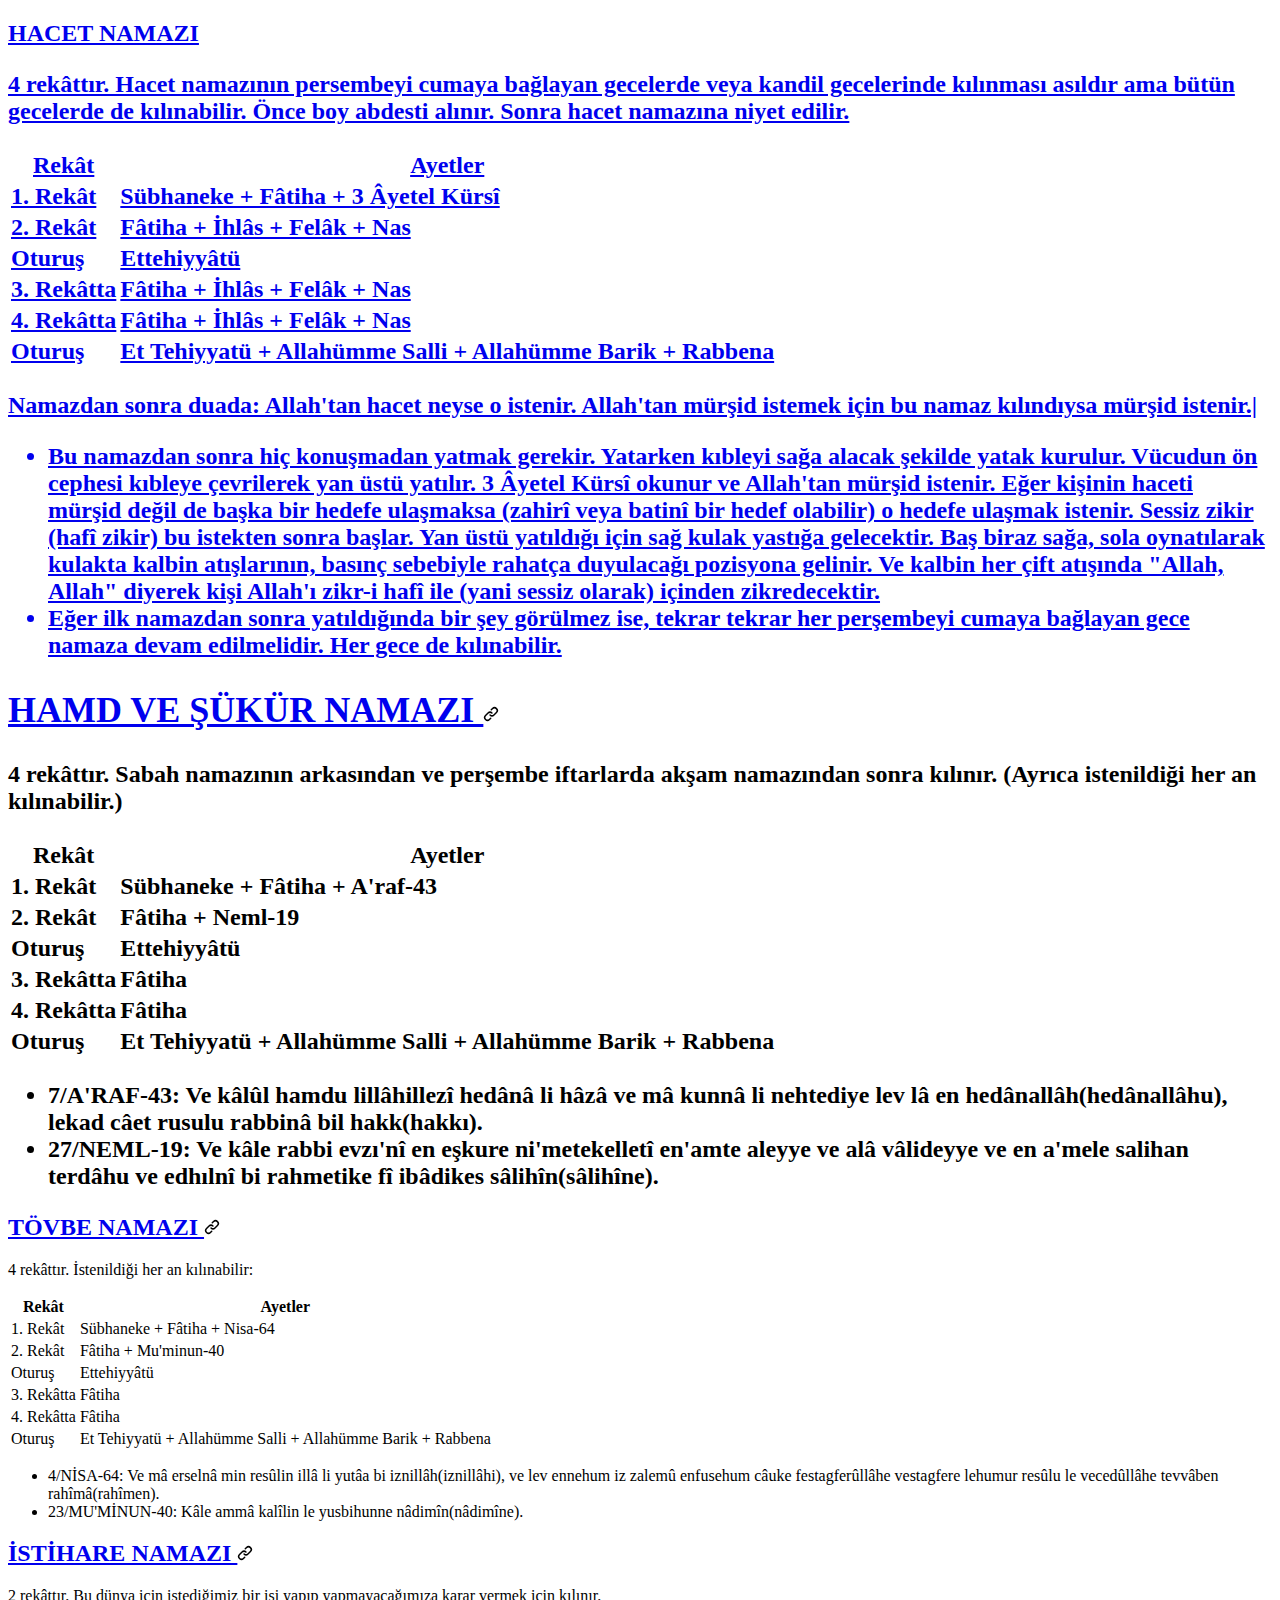
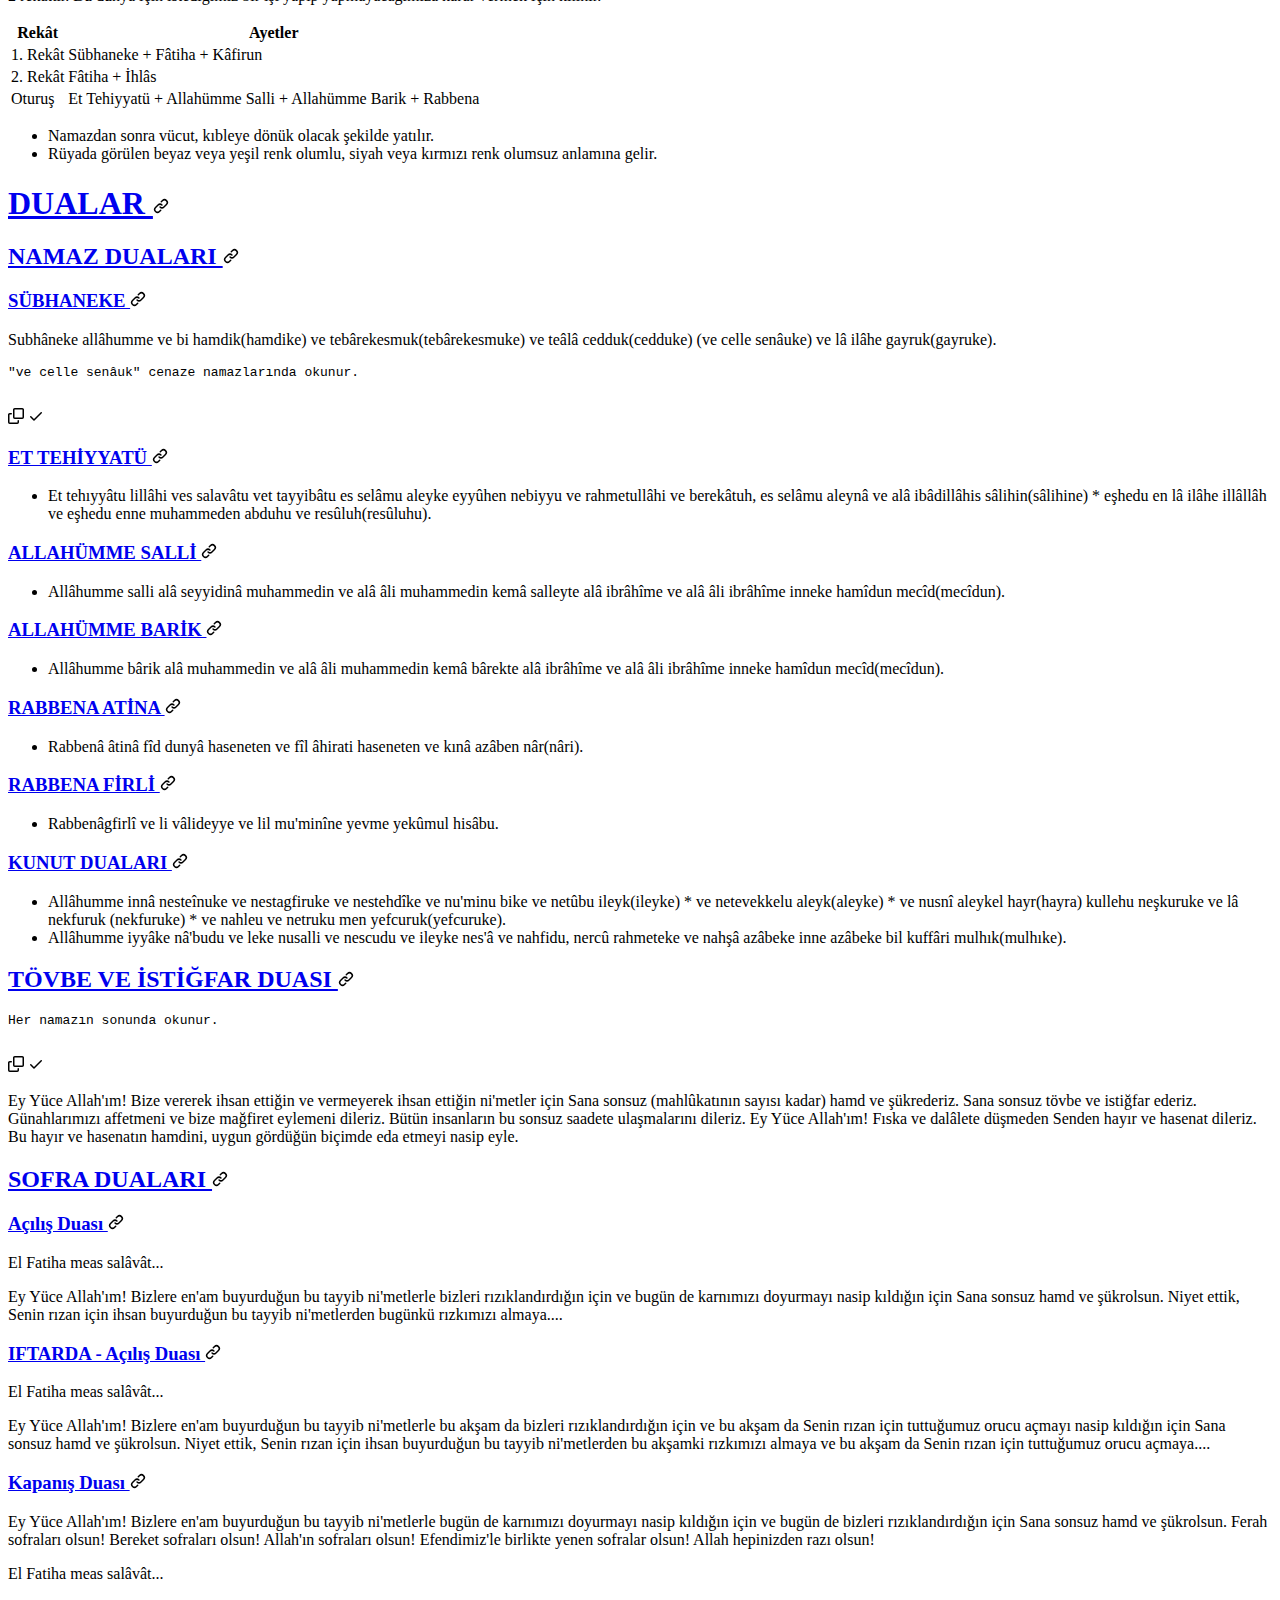
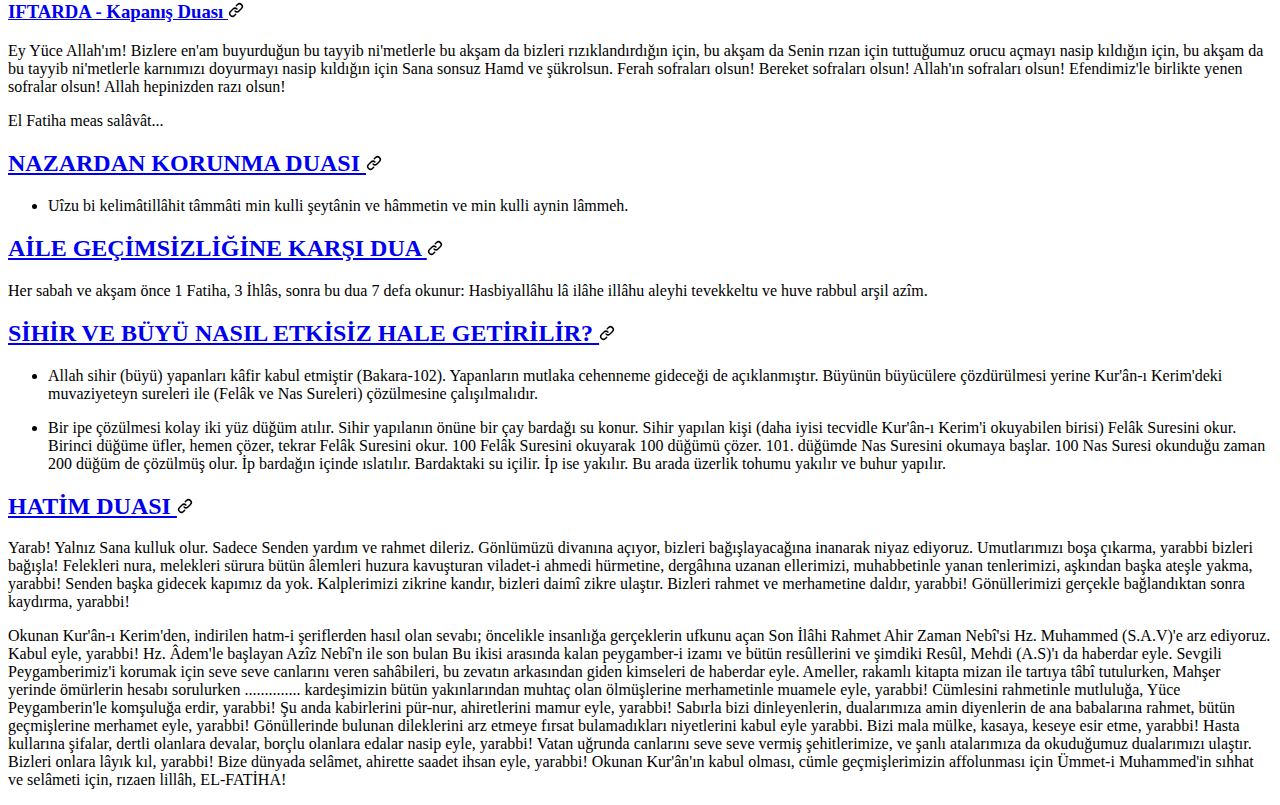
<file: aaa.html>
<!DOCTYPE html>
<html lang="en">
    <head>
        <meta charset="UTF-8" />
        <meta name="viewport" content="width=device-width, initial-scale=1.0" />
        <title>Document</title>
    </head>
    <body>





            <h2 tabindex="-1" id="user-content-hacet-namazi" dir="auto">
                <a class="heading-link" href="#hacet-namazi">
                    HACET NAMAZI
                </strong></p>
            <p>4 rekâttır. Hacet namazının persembeyi cumaya bağlayan gecelerde veya kandil gecelerinde kılınması asıldır ama bütün gecelerde de kılınabilir. Önce boy abdesti alınır. Sonra hacet namazına niyet edilir.</p>
            <table>
                <thead>
                    <tr>
                        <th>Rekât</th>
                        <th>Ayetler</th>
                    </tr>
                </thead>
                <tbody>
                    <tr>
                        <td>1. Rekât</td>
                        <td>Sübhaneke + Fâtiha + 3 Âyetel Kürsî</td>
                    </tr>
                    <tr>
                        <td>2. Rekât</td>
                        <td>Fâtiha + İhlâs + Felâk + Nas</td>
                    </tr>
                    <tr>
                        <td>Oturuş</td>
                        <td>Ettehiyyâtü</td>
                    </tr>
                    <tr>
                        <td>3. Rekâtta</td>
                        <td>Fâtiha + İhlâs + Felâk + Nas</td>
                    </tr>
                    <tr>
                        <td>4. Rekâtta</td>
                        <td>Fâtiha + İhlâs + Felâk + Nas</td>
                    </tr>
                    <tr>
                        <td>Oturuş</td>
                        <td>Et Tehiyyatü + Allahümme Salli + Allahümme Barik + Rabbena</td>
                    </tr>
                </tbody>
            </table>
            <p>Namazdan sonra duada: Allah'tan hacet neyse o istenir. Allah'tan mürşid istemek için bu namaz kılındıysa mürşid istenir.|</p>
            <ul>
                <li>
                    Bu namazdan sonra hiç konuşmadan yatmak gerekir. Yatarken kıbleyi sağa alacak şekilde yatak kurulur. Vücudun ön cephesi kıbleye çevrilerek yan üstü yatılır. 3 Âyetel Kürsî okunur ve Allah'tan mürşid istenir. Eğer kişinin
                    haceti mürşid değil de başka bir hedefe ulaşmaksa (zahirî veya batinî bir hedef olabilir) o hedefe ulaşmak istenir. Sessiz zikir (hafî zikir) bu istekten sonra başlar. Yan üstü yatıldığı için sağ kulak yastığa
                    gelecektir. Baş biraz sağa, sola oynatılarak kulakta kalbin atışlarının, basınç sebebiyle rahatça duyulacağı pozisyona gelinir. Ve kalbin her çift atışında "Allah, Allah" diyerek kişi Allah'ı zikr-i hafî ile (yani sessiz
                    olarak) içinden zikredecektir.
                </li>
                <li>Eğer ilk namazdan sonra yatıldığında bir şey görülmez ise, tekrar tekrar her perşembeyi cumaya bağlayan gece namaza devam edilmelidir. Her gece de kılınabilir.</li>
            </ul>
            <h2 tabindex="-1" id="user-content-hamd-ve-şükür-namazi" dir="auto">
                <a class="heading-link" href="#hamd-ve-şükür-namazi">
                    HAMD VE ŞÜKÜR NAMAZI
                    <svg class="octicon octicon-link" viewBox="0 0 16 16" version="1.1" width="16" height="16" aria-hidden="true">
                        <path
                            d="m7.775 3.275 1.25-1.25a3.5 3.5 0 1 1 4.95 4.95l-2.5 2.5a3.5 3.5 0 0 1-4.95 0 .751.751 0 0 1 .018-1.042.751.751 0 0 1 1.042-.018 1.998 1.998 0 0 0 2.83 0l2.5-2.5a2.002 2.002 0 0 0-2.83-2.83l-1.25 1.25a.751.751 0 0 1-1.042-.018.751.751 0 0 1-.018-1.042Zm-4.69 9.64a1.998 1.998 0 0 0 2.83 0l1.25-1.25a.751.751 0 0 1 1.042.018.751.751 0 0 1 .018 1.042l-1.25 1.25a3.5 3.5 0 1 1-4.95-4.95l2.5-2.5a3.5 3.5 0 0 1 4.95 0 .751.751 0 0 1-.018 1.042.751.751 0 0 1-1.042.018 1.998 1.998 0 0 0-2.83 0l-2.5 2.5a1.998 1.998 0 0 0 0 2.83Z"
                        ></path>
                    </svg>
                </a>
            </h2>
            <p>4 rekâttır. Sabah namazının arkasından ve perşembe iftarlarda akşam namazından sonra kılınır. (Ayrıca istenildiği her an kılınabilir.)</p>
            <table>
                <thead>
                    <tr>
                        <th>Rekât</th>
                        <th>Ayetler</th>
                    </tr>
                </thead>
                <tbody>
                    <tr>
                        <td>1. Rekât</td>
                        <td>Sübhaneke + Fâtiha + A'raf-43</td>
                    </tr>
                    <tr>
                        <td>2. Rekât</td>
                        <td>Fâtiha + Neml-19</td>
                    </tr>
                    <tr>
                        <td>Oturuş</td>
                        <td>Ettehiyyâtü</td>
                    </tr>
                    <tr>
                        <td>3. Rekâtta</td>
                        <td>Fâtiha</td>
                    </tr>
                    <tr>
                        <td>4. Rekâtta</td>
                        <td>Fâtiha</td>
                    </tr>
                    <tr>
                        <td>Oturuş</td>
                        <td>Et Tehiyyatü + Allahümme Salli + Allahümme Barik + Rabbena</td>
                    </tr>
                </tbody>
            </table>
            <ul>
                <li>7/A'RAF-43: Ve kâlûl hamdu lillâhillezî hedânâ li hâzâ ve mâ kunnâ li nehtediye lev lâ en hedânallâh(hedânallâhu), lekad câet rusulu rabbinâ bil hakk(hakkı).</li>
                <li>27/NEML-19: Ve kâle rabbi evzı'nî en eşkure ni'metekelletî en'amte aleyye ve alâ vâlideyye ve en a'mele salihan terdâhu ve edhılnî bi rahmetike fî ibâdikes sâlihîn(sâlihîne).</li>
            </ul>
            <h2 tabindex="-1" id="user-content-tövbe-namazi" dir="auto">
                <a class="heading-link" href="#tövbe-namazi">
                    TÖVBE NAMAZI
                    <svg class="octicon octicon-link" viewBox="0 0 16 16" version="1.1" width="16" height="16" aria-hidden="true">
                        <path
                            d="m7.775 3.275 1.25-1.25a3.5 3.5 0 1 1 4.95 4.95l-2.5 2.5a3.5 3.5 0 0 1-4.95 0 .751.751 0 0 1 .018-1.042.751.751 0 0 1 1.042-.018 1.998 1.998 0 0 0 2.83 0l2.5-2.5a2.002 2.002 0 0 0-2.83-2.83l-1.25 1.25a.751.751 0 0 1-1.042-.018.751.751 0 0 1-.018-1.042Zm-4.69 9.64a1.998 1.998 0 0 0 2.83 0l1.25-1.25a.751.751 0 0 1 1.042.018.751.751 0 0 1 .018 1.042l-1.25 1.25a3.5 3.5 0 1 1-4.95-4.95l2.5-2.5a3.5 3.5 0 0 1 4.95 0 .751.751 0 0 1-.018 1.042.751.751 0 0 1-1.042.018 1.998 1.998 0 0 0-2.83 0l-2.5 2.5a1.998 1.998 0 0 0 0 2.83Z"
                        ></path>
                    </svg>
                </a>
            </h2>
            <p>4 rekâttır. İstenildiği her an kılınabilir:</p>
            <table>
                <thead>
                    <tr>
                        <th>Rekât</th>
                        <th>Ayetler</th>
                    </tr>
                </thead>
                <tbody>
                    <tr>
                        <td>1. Rekât</td>
                        <td>Sübhaneke + Fâtiha + Nisa-64</td>
                    </tr>
                    <tr>
                        <td>2. Rekât</td>
                        <td>Fâtiha + Mu'minun-40</td>
                    </tr>
                    <tr>
                        <td>Oturuş</td>
                        <td>Ettehiyyâtü</td>
                    </tr>
                    <tr>
                        <td>3. Rekâtta</td>
                        <td>Fâtiha</td>
                    </tr>
                    <tr>
                        <td>4. Rekâtta</td>
                        <td>Fâtiha</td>
                    </tr>
                    <tr>
                        <td>Oturuş</td>
                        <td>Et Tehiyyatü + Allahümme Salli + Allahümme Barik + Rabbena</td>
                    </tr>
                </tbody>
            </table>
            <ul>
                <li>4/NİSA-64: Ve mâ erselnâ min resûlin illâ li yutâa bi iznillâh(iznillâhi), ve lev ennehum iz zalemû enfusehum câuke festagferûllâhe vestagfere lehumur resûlu le vecedûllâhe tevvâben rahîmâ(rahîmen).</li>
                <li>23/MU'MİNUN-40: Kâle ammâ kalîlin le yusbihunne nâdimîn(nâdimîne).</li>
            </ul>
            <h2 tabindex="-1" id="user-content-i̇sti̇hare-namazi" dir="auto">
                <a class="heading-link" href="#i̇sti̇hare-namazi">
                    İSTİHARE NAMAZI
                    <svg class="octicon octicon-link" viewBox="0 0 16 16" version="1.1" width="16" height="16" aria-hidden="true">
                        <path
                            d="m7.775 3.275 1.25-1.25a3.5 3.5 0 1 1 4.95 4.95l-2.5 2.5a3.5 3.5 0 0 1-4.95 0 .751.751 0 0 1 .018-1.042.751.751 0 0 1 1.042-.018 1.998 1.998 0 0 0 2.83 0l2.5-2.5a2.002 2.002 0 0 0-2.83-2.83l-1.25 1.25a.751.751 0 0 1-1.042-.018.751.751 0 0 1-.018-1.042Zm-4.69 9.64a1.998 1.998 0 0 0 2.83 0l1.25-1.25a.751.751 0 0 1 1.042.018.751.751 0 0 1 .018 1.042l-1.25 1.25a3.5 3.5 0 1 1-4.95-4.95l2.5-2.5a3.5 3.5 0 0 1 4.95 0 .751.751 0 0 1-.018 1.042.751.751 0 0 1-1.042.018 1.998 1.998 0 0 0-2.83 0l-2.5 2.5a1.998 1.998 0 0 0 0 2.83Z"
                        ></path>
                    </svg>
                </a>
            </h2>
            <p>2 rekâttır. Bu dünya için istediğimiz bir işi yapıp yapmayacağımıza karar vermek için kılınır.</p>
            <table>
                <thead>
                    <tr>
                        <th>Rekât</th>
                        <th>Ayetler</th>
                    </tr>
                </thead>
                <tbody>
                    <tr>
                        <td>1. Rekât</td>
                        <td>Sübhaneke + Fâtiha + Kâfirun</td>
                    </tr>
                    <tr>
                        <td>2. Rekât</td>
                        <td>Fâtiha + İhlâs</td>
                    </tr>
                    <tr>
                        <td>Oturuş</td>
                        <td>Et Tehiyyatü + Allahümme Salli + Allahümme Barik + Rabbena</td>
                    </tr>
                </tbody>
            </table>
            <ul>
                <li>Namazdan sonra vücut, kıbleye dönük olacak şekilde yatılır.</li>
                <li>Rüyada görülen beyaz veya yeşil renk olumlu, siyah veya kırmızı renk olumsuz anlamına gelir.</li>
            </ul>
            <h1 tabindex="-1" id="user-content-dualar" dir="auto">
                <a class="heading-link" href="#dualar">
                    DUALAR
                    <svg class="octicon octicon-link" viewBox="0 0 16 16" version="1.1" width="16" height="16" aria-hidden="true">
                        <path
                            d="m7.775 3.275 1.25-1.25a3.5 3.5 0 1 1 4.95 4.95l-2.5 2.5a3.5 3.5 0 0 1-4.95 0 .751.751 0 0 1 .018-1.042.751.751 0 0 1 1.042-.018 1.998 1.998 0 0 0 2.83 0l2.5-2.5a2.002 2.002 0 0 0-2.83-2.83l-1.25 1.25a.751.751 0 0 1-1.042-.018.751.751 0 0 1-.018-1.042Zm-4.69 9.64a1.998 1.998 0 0 0 2.83 0l1.25-1.25a.751.751 0 0 1 1.042.018.751.751 0 0 1 .018 1.042l-1.25 1.25a3.5 3.5 0 1 1-4.95-4.95l2.5-2.5a3.5 3.5 0 0 1 4.95 0 .751.751 0 0 1-.018 1.042.751.751 0 0 1-1.042.018 1.998 1.998 0 0 0-2.83 0l-2.5 2.5a1.998 1.998 0 0 0 0 2.83Z"
                        ></path>
                    </svg>
                </a>
            </h1>
            <h2 tabindex="-1" id="user-content-namaz-dualari" dir="auto">
                <a class="heading-link" href="#namaz-dualari">
                    NAMAZ DUALARI
                    <svg class="octicon octicon-link" viewBox="0 0 16 16" version="1.1" width="16" height="16" aria-hidden="true">
                        <path
                            d="m7.775 3.275 1.25-1.25a3.5 3.5 0 1 1 4.95 4.95l-2.5 2.5a3.5 3.5 0 0 1-4.95 0 .751.751 0 0 1 .018-1.042.751.751 0 0 1 1.042-.018 1.998 1.998 0 0 0 2.83 0l2.5-2.5a2.002 2.002 0 0 0-2.83-2.83l-1.25 1.25a.751.751 0 0 1-1.042-.018.751.751 0 0 1-.018-1.042Zm-4.69 9.64a1.998 1.998 0 0 0 2.83 0l1.25-1.25a.751.751 0 0 1 1.042.018.751.751 0 0 1 .018 1.042l-1.25 1.25a3.5 3.5 0 1 1-4.95-4.95l2.5-2.5a3.5 3.5 0 0 1 4.95 0 .751.751 0 0 1-.018 1.042.751.751 0 0 1-1.042.018 1.998 1.998 0 0 0-2.83 0l-2.5 2.5a1.998 1.998 0 0 0 0 2.83Z"
                        ></path>
                    </svg>
                </a>
            </h2>
            <h3 tabindex="-1" id="user-content-sübhaneke" dir="auto">
                <a class="heading-link" href="#sübhaneke">
                    SÜBHANEKE
                    <svg class="octicon octicon-link" viewBox="0 0 16 16" version="1.1" width="16" height="16" aria-hidden="true">
                        <path
                            d="m7.775 3.275 1.25-1.25a3.5 3.5 0 1 1 4.95 4.95l-2.5 2.5a3.5 3.5 0 0 1-4.95 0 .751.751 0 0 1 .018-1.042.751.751 0 0 1 1.042-.018 1.998 1.998 0 0 0 2.83 0l2.5-2.5a2.002 2.002 0 0 0-2.83-2.83l-1.25 1.25a.751.751 0 0 1-1.042-.018.751.751 0 0 1-.018-1.042Zm-4.69 9.64a1.998 1.998 0 0 0 2.83 0l1.25-1.25a.751.751 0 0 1 1.042.018.751.751 0 0 1 .018 1.042l-1.25 1.25a3.5 3.5 0 1 1-4.95-4.95l2.5-2.5a3.5 3.5 0 0 1 4.95 0 .751.751 0 0 1-.018 1.042.751.751 0 0 1-1.042.018 1.998 1.998 0 0 0-2.83 0l-2.5 2.5a1.998 1.998 0 0 0 0 2.83Z"
                        ></path>
                    </svg>
                </a>
            </h3>
            <p>Subhâneke allâhumme ve bi hamdik(hamdike) ve tebârekesmuk(tebârekesmuke) ve teâlâ cedduk(cedduke) (ve celle senâuke) ve lâ ilâhe gayruk(gayruke).</p>
            <div class="snippet-clipboard-content notranslate position-relative overflow-auto">
                <pre class="notranslate"><code>"ve celle senâuk" cenaze namazlarında okunur.
        </code></pre>
                <div class="zeroclipboard-container position-absolute right-0 top-0">
                    <clipboard-copy
                        aria-label="Copy"
                        class="ClipboardButton btn js-clipboard-copy m-2 p-0 tooltipped-no-delay"
                        data-copy-feedback="Copied!"
                        data-tooltip-direction="w"
                        value='"ve celle senâuk" cenaze namazlarında okunur.'
                        tabindex="0"
                        role="button"
                    >
                        <svg aria-hidden="true" height="16" viewBox="0 0 16 16" version="1.1" width="16" data-view-component="true" class="octicon octicon-copy js-clipboard-copy-icon m-2">
                            <path
                                d="M0 6.75C0 5.784.784 5 1.75 5h1.5a.75.75 0 0 1 0 1.5h-1.5a.25.25 0 0 0-.25.25v7.5c0 .138.112.25.25.25h7.5a.25.25 0 0 0 .25-.25v-1.5a.75.75 0 0 1 1.5 0v1.5A1.75 1.75 0 0 1 9.25 16h-7.5A1.75 1.75 0 0 1 0 14.25Z"
                            ></path>
                            <path
                                d="M5 1.75C5 .784 5.784 0 6.75 0h7.5C15.216 0 16 .784 16 1.75v7.5A1.75 1.75 0 0 1 14.25 11h-7.5A1.75 1.75 0 0 1 5 9.25Zm1.75-.25a.25.25 0 0 0-.25.25v7.5c0 .138.112.25.25.25h7.5a.25.25 0 0 0 .25-.25v-7.5a.25.25 0 0 0-.25-.25Z"
                            ></path>
                        </svg>
                        <svg aria-hidden="true" height="16" viewBox="0 0 16 16" version="1.1" width="16" data-view-component="true" class="octicon octicon-check js-clipboard-check-icon color-fg-success d-none m-2">
                            <path d="M13.78 4.22a.75.75 0 0 1 0 1.06l-7.25 7.25a.75.75 0 0 1-1.06 0L2.22 9.28a.751.751 0 0 1 .018-1.042.751.751 0 0 1 1.042-.018L6 10.94l6.72-6.72a.75.75 0 0 1 1.06 0Z"></path>
                        </svg>
                    </clipboard-copy>
                </div>
            </div>
            <h3 tabindex="-1" id="user-content-et-tehi̇yyatü" dir="auto">
                <a class="heading-link" href="#et-tehi̇yyatü">
                    ET TEHİYYATÜ
                    <svg class="octicon octicon-link" viewBox="0 0 16 16" version="1.1" width="16" height="16" aria-hidden="true">
                        <path
                            d="m7.775 3.275 1.25-1.25a3.5 3.5 0 1 1 4.95 4.95l-2.5 2.5a3.5 3.5 0 0 1-4.95 0 .751.751 0 0 1 .018-1.042.751.751 0 0 1 1.042-.018 1.998 1.998 0 0 0 2.83 0l2.5-2.5a2.002 2.002 0 0 0-2.83-2.83l-1.25 1.25a.751.751 0 0 1-1.042-.018.751.751 0 0 1-.018-1.042Zm-4.69 9.64a1.998 1.998 0 0 0 2.83 0l1.25-1.25a.751.751 0 0 1 1.042.018.751.751 0 0 1 .018 1.042l-1.25 1.25a3.5 3.5 0 1 1-4.95-4.95l2.5-2.5a3.5 3.5 0 0 1 4.95 0 .751.751 0 0 1-.018 1.042.751.751 0 0 1-1.042.018 1.998 1.998 0 0 0-2.83 0l-2.5 2.5a1.998 1.998 0 0 0 0 2.83Z"
                        ></path>
                    </svg>
                </a>
            </h3>
            <ul>
                <li>
                    Et tehıyyâtu lillâhi ves salavâtu vet tayyibâtu es selâmu aleyke eyyûhen nebiyyu ve rahmetullâhi ve berekâtuh, es selâmu aleynâ ve alâ ibâdillâhis sâlihin(sâlihine) * eşhedu en lâ ilâhe illâllâh ve eşhedu enne muhammeden
                    abduhu ve resûluh(resûluhu).
                </li>
            </ul>
            <h3 tabindex="-1" id="user-content-allahümme-salli̇" dir="auto">
                <a class="heading-link" href="#allahümme-salli̇">
                    ALLAHÜMME SALLİ
                    <svg class="octicon octicon-link" viewBox="0 0 16 16" version="1.1" width="16" height="16" aria-hidden="true">
                        <path
                            d="m7.775 3.275 1.25-1.25a3.5 3.5 0 1 1 4.95 4.95l-2.5 2.5a3.5 3.5 0 0 1-4.95 0 .751.751 0 0 1 .018-1.042.751.751 0 0 1 1.042-.018 1.998 1.998 0 0 0 2.83 0l2.5-2.5a2.002 2.002 0 0 0-2.83-2.83l-1.25 1.25a.751.751 0 0 1-1.042-.018.751.751 0 0 1-.018-1.042Zm-4.69 9.64a1.998 1.998 0 0 0 2.83 0l1.25-1.25a.751.751 0 0 1 1.042.018.751.751 0 0 1 .018 1.042l-1.25 1.25a3.5 3.5 0 1 1-4.95-4.95l2.5-2.5a3.5 3.5 0 0 1 4.95 0 .751.751 0 0 1-.018 1.042.751.751 0 0 1-1.042.018 1.998 1.998 0 0 0-2.83 0l-2.5 2.5a1.998 1.998 0 0 0 0 2.83Z"
                        ></path>
                    </svg>
                </a>
            </h3>
            <ul>
                <li>Allâhumme salli alâ seyyidinâ muhammedin ve alâ âli muhammedin kemâ salleyte alâ ibrâhîme ve alâ âli ibrâhîme inneke hamîdun mecîd(mecîdun).</li>
            </ul>
            <h3 tabindex="-1" id="user-content-allahümme-bari̇k" dir="auto">
                <a class="heading-link" href="#allahümme-bari̇k">
                    ALLAHÜMME BARİK
                    <svg class="octicon octicon-link" viewBox="0 0 16 16" version="1.1" width="16" height="16" aria-hidden="true">
                        <path
                            d="m7.775 3.275 1.25-1.25a3.5 3.5 0 1 1 4.95 4.95l-2.5 2.5a3.5 3.5 0 0 1-4.95 0 .751.751 0 0 1 .018-1.042.751.751 0 0 1 1.042-.018 1.998 1.998 0 0 0 2.83 0l2.5-2.5a2.002 2.002 0 0 0-2.83-2.83l-1.25 1.25a.751.751 0 0 1-1.042-.018.751.751 0 0 1-.018-1.042Zm-4.69 9.64a1.998 1.998 0 0 0 2.83 0l1.25-1.25a.751.751 0 0 1 1.042.018.751.751 0 0 1 .018 1.042l-1.25 1.25a3.5 3.5 0 1 1-4.95-4.95l2.5-2.5a3.5 3.5 0 0 1 4.95 0 .751.751 0 0 1-.018 1.042.751.751 0 0 1-1.042.018 1.998 1.998 0 0 0-2.83 0l-2.5 2.5a1.998 1.998 0 0 0 0 2.83Z"
                        ></path>
                    </svg>
                </a>
            </h3>
            <ul>
                <li>Allâhumme bârik alâ muhammedin ve alâ âli muhammedin kemâ bârekte alâ ibrâhîme ve alâ âli ibrâhîme inneke hamîdun mecîd(mecîdun).</li>
            </ul>
            <h3 tabindex="-1" id="user-content-rabbena-ati̇na" dir="auto">
                <a class="heading-link" href="#rabbena-ati̇na">
                    RABBENA ATİNA
                    <svg class="octicon octicon-link" viewBox="0 0 16 16" version="1.1" width="16" height="16" aria-hidden="true">
                        <path
                            d="m7.775 3.275 1.25-1.25a3.5 3.5 0 1 1 4.95 4.95l-2.5 2.5a3.5 3.5 0 0 1-4.95 0 .751.751 0 0 1 .018-1.042.751.751 0 0 1 1.042-.018 1.998 1.998 0 0 0 2.83 0l2.5-2.5a2.002 2.002 0 0 0-2.83-2.83l-1.25 1.25a.751.751 0 0 1-1.042-.018.751.751 0 0 1-.018-1.042Zm-4.69 9.64a1.998 1.998 0 0 0 2.83 0l1.25-1.25a.751.751 0 0 1 1.042.018.751.751 0 0 1 .018 1.042l-1.25 1.25a3.5 3.5 0 1 1-4.95-4.95l2.5-2.5a3.5 3.5 0 0 1 4.95 0 .751.751 0 0 1-.018 1.042.751.751 0 0 1-1.042.018 1.998 1.998 0 0 0-2.83 0l-2.5 2.5a1.998 1.998 0 0 0 0 2.83Z"
                        ></path>
                    </svg>
                </a>
            </h3>
            <ul>
                <li>Rabbenâ âtinâ fîd dunyâ haseneten ve fîl âhirati haseneten ve kınâ azâben nâr(nâri).</li>
            </ul>
            <h3 tabindex="-1" id="user-content-rabbena-fi̇rli̇" dir="auto">
                <a class="heading-link" href="#rabbena-fi̇rli̇">
                    RABBENA FİRLİ
                    <svg class="octicon octicon-link" viewBox="0 0 16 16" version="1.1" width="16" height="16" aria-hidden="true">
                        <path
                            d="m7.775 3.275 1.25-1.25a3.5 3.5 0 1 1 4.95 4.95l-2.5 2.5a3.5 3.5 0 0 1-4.95 0 .751.751 0 0 1 .018-1.042.751.751 0 0 1 1.042-.018 1.998 1.998 0 0 0 2.83 0l2.5-2.5a2.002 2.002 0 0 0-2.83-2.83l-1.25 1.25a.751.751 0 0 1-1.042-.018.751.751 0 0 1-.018-1.042Zm-4.69 9.64a1.998 1.998 0 0 0 2.83 0l1.25-1.25a.751.751 0 0 1 1.042.018.751.751 0 0 1 .018 1.042l-1.25 1.25a3.5 3.5 0 1 1-4.95-4.95l2.5-2.5a3.5 3.5 0 0 1 4.95 0 .751.751 0 0 1-.018 1.042.751.751 0 0 1-1.042.018 1.998 1.998 0 0 0-2.83 0l-2.5 2.5a1.998 1.998 0 0 0 0 2.83Z"
                        ></path>
                    </svg>
                </a>
            </h3>
            <ul>
                <li>Rabbenâgfirlî ve li vâlideyye ve lil mu'minîne yevme yekûmul hisâbu.</li>
            </ul>
            <h3 tabindex="-1" id="user-content-kunut-dualari" dir="auto">
                <a class="heading-link" href="#kunut-dualari">
                    KUNUT DUALARI
                    <svg class="octicon octicon-link" viewBox="0 0 16 16" version="1.1" width="16" height="16" aria-hidden="true">
                        <path
                            d="m7.775 3.275 1.25-1.25a3.5 3.5 0 1 1 4.95 4.95l-2.5 2.5a3.5 3.5 0 0 1-4.95 0 .751.751 0 0 1 .018-1.042.751.751 0 0 1 1.042-.018 1.998 1.998 0 0 0 2.83 0l2.5-2.5a2.002 2.002 0 0 0-2.83-2.83l-1.25 1.25a.751.751 0 0 1-1.042-.018.751.751 0 0 1-.018-1.042Zm-4.69 9.64a1.998 1.998 0 0 0 2.83 0l1.25-1.25a.751.751 0 0 1 1.042.018.751.751 0 0 1 .018 1.042l-1.25 1.25a3.5 3.5 0 1 1-4.95-4.95l2.5-2.5a3.5 3.5 0 0 1 4.95 0 .751.751 0 0 1-.018 1.042.751.751 0 0 1-1.042.018 1.998 1.998 0 0 0-2.83 0l-2.5 2.5a1.998 1.998 0 0 0 0 2.83Z"
                        ></path>
                    </svg>
                </a>
            </h3>
            <ul>
                <li>
                    Allâhumme innâ nesteînuke ve nestagfiruke ve nestehdîke ve nu'minu bike ve netûbu ileyk(ileyke) * ve netevekkelu aleyk(aleyke) * ve nusnî aleykel hayr(hayra) kullehu neşkuruke ve lâ nekfuruk (nekfuruke) * ve nahleu ve
                    netruku men yefcuruk(yefcuruke).
                </li>
                <li>Allâhumme iyyâke nâ'budu ve leke nusalli ve nescudu ve ileyke nes'â ve nahfidu, nercû rahmeteke ve nahşâ azâbeke inne azâbeke bil kuffâri mulhık(mulhıke).</li>
            </ul>
            <h2 tabindex="-1" id="user-content-tövbe-ve-i̇sti̇ğfar-duasi" dir="auto">
                <a class="heading-link" href="#tövbe-ve-i̇sti̇ğfar-duasi">
                    TÖVBE VE İSTİĞFAR DUASI
                    <svg class="octicon octicon-link" viewBox="0 0 16 16" version="1.1" width="16" height="16" aria-hidden="true">
                        <path
                            d="m7.775 3.275 1.25-1.25a3.5 3.5 0 1 1 4.95 4.95l-2.5 2.5a3.5 3.5 0 0 1-4.95 0 .751.751 0 0 1 .018-1.042.751.751 0 0 1 1.042-.018 1.998 1.998 0 0 0 2.83 0l2.5-2.5a2.002 2.002 0 0 0-2.83-2.83l-1.25 1.25a.751.751 0 0 1-1.042-.018.751.751 0 0 1-.018-1.042Zm-4.69 9.64a1.998 1.998 0 0 0 2.83 0l1.25-1.25a.751.751 0 0 1 1.042.018.751.751 0 0 1 .018 1.042l-1.25 1.25a3.5 3.5 0 1 1-4.95-4.95l2.5-2.5a3.5 3.5 0 0 1 4.95 0 .751.751 0 0 1-.018 1.042.751.751 0 0 1-1.042.018 1.998 1.998 0 0 0-2.83 0l-2.5 2.5a1.998 1.998 0 0 0 0 2.83Z"
                        ></path>
                    </svg>
                </a>
            </h2>
            <div class="snippet-clipboard-content notranslate position-relative overflow-auto">
                <pre class="notranslate"><code>Her namazın sonunda okunur.
        </code></pre>
                <div class="zeroclipboard-container position-absolute right-0 top-0">
                    <clipboard-copy
                        aria-label="Copy"
                        class="ClipboardButton btn js-clipboard-copy m-2 p-0 tooltipped-no-delay"
                        data-copy-feedback="Copied!"
                        data-tooltip-direction="w"
                        value="Her namazın sonunda okunur."
                        tabindex="0"
                        role="button"
                    >
                        <svg aria-hidden="true" height="16" viewBox="0 0 16 16" version="1.1" width="16" data-view-component="true" class="octicon octicon-copy js-clipboard-copy-icon m-2">
                            <path
                                d="M0 6.75C0 5.784.784 5 1.75 5h1.5a.75.75 0 0 1 0 1.5h-1.5a.25.25 0 0 0-.25.25v7.5c0 .138.112.25.25.25h7.5a.25.25 0 0 0 .25-.25v-1.5a.75.75 0 0 1 1.5 0v1.5A1.75 1.75 0 0 1 9.25 16h-7.5A1.75 1.75 0 0 1 0 14.25Z"
                            ></path>
                            <path
                                d="M5 1.75C5 .784 5.784 0 6.75 0h7.5C15.216 0 16 .784 16 1.75v7.5A1.75 1.75 0 0 1 14.25 11h-7.5A1.75 1.75 0 0 1 5 9.25Zm1.75-.25a.25.25 0 0 0-.25.25v7.5c0 .138.112.25.25.25h7.5a.25.25 0 0 0 .25-.25v-7.5a.25.25 0 0 0-.25-.25Z"
                            ></path>
                        </svg>
                        <svg aria-hidden="true" height="16" viewBox="0 0 16 16" version="1.1" width="16" data-view-component="true" class="octicon octicon-check js-clipboard-check-icon color-fg-success d-none m-2">
                            <path d="M13.78 4.22a.75.75 0 0 1 0 1.06l-7.25 7.25a.75.75 0 0 1-1.06 0L2.22 9.28a.751.751 0 0 1 .018-1.042.751.751 0 0 1 1.042-.018L6 10.94l6.72-6.72a.75.75 0 0 1 1.06 0Z"></path>
                        </svg>
                    </clipboard-copy>
                </div>
            </div>
            <p>
                Ey Yüce Allah'ım! Bize vererek ihsan ettiğin ve vermeyerek ihsan ettiğin ni'metler için Sana sonsuz (mahlûkatının sayısı kadar) hamd ve şükrederiz. Sana sonsuz tövbe ve istiğfar ederiz. Günahlarımızı affetmeni ve bize
                mağfiret eylemeni dileriz. Bütün insanların bu sonsuz saadete ulaşmalarını dileriz. Ey Yüce Allah'ım! Fıska ve dalâlete düşmeden Senden hayır ve hasenat dileriz. Bu hayır ve hasenatın hamdini, uygun gördüğün biçimde eda
                etmeyi nasip eyle.
            </p>
            <h2 tabindex="-1" id="user-content-sofra-dualari" dir="auto">
                <a class="heading-link" href="#sofra-dualari">
                    SOFRA DUALARI
                    <svg class="octicon octicon-link" viewBox="0 0 16 16" version="1.1" width="16" height="16" aria-hidden="true">
                        <path
                            d="m7.775 3.275 1.25-1.25a3.5 3.5 0 1 1 4.95 4.95l-2.5 2.5a3.5 3.5 0 0 1-4.95 0 .751.751 0 0 1 .018-1.042.751.751 0 0 1 1.042-.018 1.998 1.998 0 0 0 2.83 0l2.5-2.5a2.002 2.002 0 0 0-2.83-2.83l-1.25 1.25a.751.751 0 0 1-1.042-.018.751.751 0 0 1-.018-1.042Zm-4.69 9.64a1.998 1.998 0 0 0 2.83 0l1.25-1.25a.751.751 0 0 1 1.042.018.751.751 0 0 1 .018 1.042l-1.25 1.25a3.5 3.5 0 1 1-4.95-4.95l2.5-2.5a3.5 3.5 0 0 1 4.95 0 .751.751 0 0 1-.018 1.042.751.751 0 0 1-1.042.018 1.998 1.998 0 0 0-2.83 0l-2.5 2.5a1.998 1.998 0 0 0 0 2.83Z"
                        ></path>
                    </svg>
                </a>
            </h2>
            <h3 tabindex="-1" id="user-content-açılış-duası" dir="auto">
                <a class="heading-link" href="#açılış-duası">
                    Açılış Duası
                    <svg class="octicon octicon-link" viewBox="0 0 16 16" version="1.1" width="16" height="16" aria-hidden="true">
                        <path
                            d="m7.775 3.275 1.25-1.25a3.5 3.5 0 1 1 4.95 4.95l-2.5 2.5a3.5 3.5 0 0 1-4.95 0 .751.751 0 0 1 .018-1.042.751.751 0 0 1 1.042-.018 1.998 1.998 0 0 0 2.83 0l2.5-2.5a2.002 2.002 0 0 0-2.83-2.83l-1.25 1.25a.751.751 0 0 1-1.042-.018.751.751 0 0 1-.018-1.042Zm-4.69 9.64a1.998 1.998 0 0 0 2.83 0l1.25-1.25a.751.751 0 0 1 1.042.018.751.751 0 0 1 .018 1.042l-1.25 1.25a3.5 3.5 0 1 1-4.95-4.95l2.5-2.5a3.5 3.5 0 0 1 4.95 0 .751.751 0 0 1-.018 1.042.751.751 0 0 1-1.042.018 1.998 1.998 0 0 0-2.83 0l-2.5 2.5a1.998 1.998 0 0 0 0 2.83Z"
                        ></path>
                    </svg>
                </a>
            </h3>
            <p>El Fatiha meas salâvât...</p>
            <p>
                Ey Yüce Allah'ım! Bizlere en'am buyurduğun bu tayyib ni'metlerle bizleri rızıklandırdığın için ve bugün de karnımızı doyurmayı nasip kıldığın için Sana sonsuz hamd ve şükrolsun. Niyet ettik, Senin rızan için ihsan buyurduğun
                bu tayyib ni'metlerden bugünkü rızkımızı almaya....
            </p>
            <h3 tabindex="-1" id="user-content-iftarda---açılış-duası" dir="auto">
                <a class="heading-link" href="#iftarda---açılış-duası">
                    IFTARDA - Açılış Duası
                    <svg class="octicon octicon-link" viewBox="0 0 16 16" version="1.1" width="16" height="16" aria-hidden="true">
                        <path
                            d="m7.775 3.275 1.25-1.25a3.5 3.5 0 1 1 4.95 4.95l-2.5 2.5a3.5 3.5 0 0 1-4.95 0 .751.751 0 0 1 .018-1.042.751.751 0 0 1 1.042-.018 1.998 1.998 0 0 0 2.83 0l2.5-2.5a2.002 2.002 0 0 0-2.83-2.83l-1.25 1.25a.751.751 0 0 1-1.042-.018.751.751 0 0 1-.018-1.042Zm-4.69 9.64a1.998 1.998 0 0 0 2.83 0l1.25-1.25a.751.751 0 0 1 1.042.018.751.751 0 0 1 .018 1.042l-1.25 1.25a3.5 3.5 0 1 1-4.95-4.95l2.5-2.5a3.5 3.5 0 0 1 4.95 0 .751.751 0 0 1-.018 1.042.751.751 0 0 1-1.042.018 1.998 1.998 0 0 0-2.83 0l-2.5 2.5a1.998 1.998 0 0 0 0 2.83Z"
                        ></path>
                    </svg>
                </a>
            </h3>
            <p>El Fatiha meas salâvât...</p>
            <p>
                Ey Yüce Allah'ım! Bizlere en'am buyurduğun bu tayyib ni'metlerle bu akşam da bizleri rızıklandırdığın için ve bu akşam da Senin rızan için tuttuğumuz orucu açmayı nasip kıldığın için Sana sonsuz hamd ve şükrolsun. Niyet
                ettik, Senin rızan için ihsan buyurduğun bu tayyib ni'metlerden bu akşamki rızkımızı almaya ve bu akşam da Senin rızan için tuttuğumuz orucu açmaya....
            </p>
            <h3 tabindex="-1" id="user-content-kapanış-duası" dir="auto">
                <a class="heading-link" href="#kapanış-duası">
                    Kapanış Duası
                    <svg class="octicon octicon-link" viewBox="0 0 16 16" version="1.1" width="16" height="16" aria-hidden="true">
                        <path
                            d="m7.775 3.275 1.25-1.25a3.5 3.5 0 1 1 4.95 4.95l-2.5 2.5a3.5 3.5 0 0 1-4.95 0 .751.751 0 0 1 .018-1.042.751.751 0 0 1 1.042-.018 1.998 1.998 0 0 0 2.83 0l2.5-2.5a2.002 2.002 0 0 0-2.83-2.83l-1.25 1.25a.751.751 0 0 1-1.042-.018.751.751 0 0 1-.018-1.042Zm-4.69 9.64a1.998 1.998 0 0 0 2.83 0l1.25-1.25a.751.751 0 0 1 1.042.018.751.751 0 0 1 .018 1.042l-1.25 1.25a3.5 3.5 0 1 1-4.95-4.95l2.5-2.5a3.5 3.5 0 0 1 4.95 0 .751.751 0 0 1-.018 1.042.751.751 0 0 1-1.042.018 1.998 1.998 0 0 0-2.83 0l-2.5 2.5a1.998 1.998 0 0 0 0 2.83Z"
                        ></path>
                    </svg>
                </a>
            </h3>
            <p>
                Ey Yüce Allah'ım! Bizlere en'am buyurduğun bu tayyib ni'metlerle bugün de karnımızı doyurmayı nasip kıldığın için ve bugün de bizleri rızıklandırdığın için Sana sonsuz hamd ve şükrolsun. Ferah sofraları olsun! Bereket
                sofraları olsun! Allah'ın sofraları olsun! Efendimiz'le birlikte yenen sofralar olsun! Allah hepinizden razı olsun!
            </p>
            <p>El Fatiha meas salâvât...</p>
            <h3 tabindex="-1" id="user-content-iftarda---kapanış-duası" dir="auto">
                <a class="heading-link" href="#iftarda---kapanış-duası">
                    IFTARDA - Kapanış Duası
                    <svg class="octicon octicon-link" viewBox="0 0 16 16" version="1.1" width="16" height="16" aria-hidden="true">
                        <path
                            d="m7.775 3.275 1.25-1.25a3.5 3.5 0 1 1 4.95 4.95l-2.5 2.5a3.5 3.5 0 0 1-4.95 0 .751.751 0 0 1 .018-1.042.751.751 0 0 1 1.042-.018 1.998 1.998 0 0 0 2.83 0l2.5-2.5a2.002 2.002 0 0 0-2.83-2.83l-1.25 1.25a.751.751 0 0 1-1.042-.018.751.751 0 0 1-.018-1.042Zm-4.69 9.64a1.998 1.998 0 0 0 2.83 0l1.25-1.25a.751.751 0 0 1 1.042.018.751.751 0 0 1 .018 1.042l-1.25 1.25a3.5 3.5 0 1 1-4.95-4.95l2.5-2.5a3.5 3.5 0 0 1 4.95 0 .751.751 0 0 1-.018 1.042.751.751 0 0 1-1.042.018 1.998 1.998 0 0 0-2.83 0l-2.5 2.5a1.998 1.998 0 0 0 0 2.83Z"
                        ></path>
                    </svg>
                </a>
            </h3>
            <p>
                Ey Yüce Allah'ım! Bizlere en'am buyurduğun bu tayyib ni'metlerle bu akşam da bizleri rızıklandırdığın için, bu akşam da Senin rızan için tuttuğumuz orucu açmayı nasip kıldığın için, bu akşam da bu tayyib ni'metlerle
                karnımızı doyurmayı nasip kıldığın için Sana sonsuz Hamd ve şükrolsun. Ferah sofraları olsun! Bereket sofraları olsun! Allah'ın sofraları olsun! Efendimiz'le birlikte yenen sofralar olsun! Allah hepinizden razı olsun!
            </p>
            <p>El Fatiha meas salâvât...</p>
            <h2 tabindex="-1" id="user-content-nazardan-korunma-duasi" dir="auto">
                <a class="heading-link" href="#nazardan-korunma-duasi">
                    NAZARDAN KORUNMA DUASI
                    <svg class="octicon octicon-link" viewBox="0 0 16 16" version="1.1" width="16" height="16" aria-hidden="true">
                        <path
                            d="m7.775 3.275 1.25-1.25a3.5 3.5 0 1 1 4.95 4.95l-2.5 2.5a3.5 3.5 0 0 1-4.95 0 .751.751 0 0 1 .018-1.042.751.751 0 0 1 1.042-.018 1.998 1.998 0 0 0 2.83 0l2.5-2.5a2.002 2.002 0 0 0-2.83-2.83l-1.25 1.25a.751.751 0 0 1-1.042-.018.751.751 0 0 1-.018-1.042Zm-4.69 9.64a1.998 1.998 0 0 0 2.83 0l1.25-1.25a.751.751 0 0 1 1.042.018.751.751 0 0 1 .018 1.042l-1.25 1.25a3.5 3.5 0 1 1-4.95-4.95l2.5-2.5a3.5 3.5 0 0 1 4.95 0 .751.751 0 0 1-.018 1.042.751.751 0 0 1-1.042.018 1.998 1.998 0 0 0-2.83 0l-2.5 2.5a1.998 1.998 0 0 0 0 2.83Z"
                        ></path>
                    </svg>
                </a>
            </h2>
            <ul>
                <li>Uîzu bi kelimâtillâhit tâmmâti min kulli şeytânin ve hâmmetin ve min kulli aynin lâmmeh.</li>
            </ul>
            <h2 tabindex="-1" id="user-content-ai̇le-geçi̇msi̇zli̇ği̇ne-karşi-dua" dir="auto">
                <a class="heading-link" href="#ai̇le-geçi̇msi̇zli̇ği̇ne-karşi-dua">
                    AİLE GEÇİMSİZLİĞİNE KARŞI DUA
                    <svg class="octicon octicon-link" viewBox="0 0 16 16" version="1.1" width="16" height="16" aria-hidden="true">
                        <path
                            d="m7.775 3.275 1.25-1.25a3.5 3.5 0 1 1 4.95 4.95l-2.5 2.5a3.5 3.5 0 0 1-4.95 0 .751.751 0 0 1 .018-1.042.751.751 0 0 1 1.042-.018 1.998 1.998 0 0 0 2.83 0l2.5-2.5a2.002 2.002 0 0 0-2.83-2.83l-1.25 1.25a.751.751 0 0 1-1.042-.018.751.751 0 0 1-.018-1.042Zm-4.69 9.64a1.998 1.998 0 0 0 2.83 0l1.25-1.25a.751.751 0 0 1 1.042.018.751.751 0 0 1 .018 1.042l-1.25 1.25a3.5 3.5 0 1 1-4.95-4.95l2.5-2.5a3.5 3.5 0 0 1 4.95 0 .751.751 0 0 1-.018 1.042.751.751 0 0 1-1.042.018 1.998 1.998 0 0 0-2.83 0l-2.5 2.5a1.998 1.998 0 0 0 0 2.83Z"
                        ></path>
                    </svg>
                </a>
            </h2>
            <p>Her sabah ve akşam önce 1 Fatiha, 3 İhlâs, sonra bu dua 7 defa okunur: Hasbiyallâhu lâ ilâhe illâhu aleyhi tevekkeltu ve huve rabbul arşil azîm.</p>
            <h2 tabindex="-1" id="user-content-si̇hi̇r-ve-büyü-nasil-etki̇si̇z-hale-geti̇ri̇li̇r" dir="auto">
                <a class="heading-link" href="#si̇hi̇r-ve-büyü-nasil-etki̇si̇z-hale-geti̇ri̇li̇r">
                    SİHİR VE BÜYÜ NASIL ETKİSİZ HALE GETİRİLİR?
                    <svg class="octicon octicon-link" viewBox="0 0 16 16" version="1.1" width="16" height="16" aria-hidden="true">
                        <path
                            d="m7.775 3.275 1.25-1.25a3.5 3.5 0 1 1 4.95 4.95l-2.5 2.5a3.5 3.5 0 0 1-4.95 0 .751.751 0 0 1 .018-1.042.751.751 0 0 1 1.042-.018 1.998 1.998 0 0 0 2.83 0l2.5-2.5a2.002 2.002 0 0 0-2.83-2.83l-1.25 1.25a.751.751 0 0 1-1.042-.018.751.751 0 0 1-.018-1.042Zm-4.69 9.64a1.998 1.998 0 0 0 2.83 0l1.25-1.25a.751.751 0 0 1 1.042.018.751.751 0 0 1 .018 1.042l-1.25 1.25a3.5 3.5 0 1 1-4.95-4.95l2.5-2.5a3.5 3.5 0 0 1 4.95 0 .751.751 0 0 1-.018 1.042.751.751 0 0 1-1.042.018 1.998 1.998 0 0 0-2.83 0l-2.5 2.5a1.998 1.998 0 0 0 0 2.83Z"
                        ></path>
                    </svg>
                </a>
            </h2>
            <ul>
                <li>
                    <p>
                        Allah sihir (büyü) yapanları kâfir kabul etmiştir (Bakara-102). Yapanların mutlaka cehenneme gideceği de açıklanmıştır. Büyünün büyücülere çözdürülmesi yerine Kur'ân-ı Kerim'deki muvaziyeteyn sureleri ile (Felâk ve
                        Nas Sureleri) çözülmesine çalışılmalıdır.
                    </p>
                </li>
                <li>
                    <p>
                        Bir ipe çözülmesi kolay iki yüz düğüm atılır. Sihir yapılanın önüne bir çay bardağı su konur. Sihir yapılan kişi (daha iyisi tecvidle Kur'ân-ı Kerim'i okuyabilen birisi) Felâk Suresini okur. Birinci düğüme üfler,
                        hemen çözer, tekrar Felâk Suresini okur. 100 Felâk Suresini okuyarak 100 düğümü çözer. 101. düğümde Nas Suresini okumaya başlar. 100 Nas Suresi okunduğu zaman 200 düğüm de çözülmüş olur. İp bardağın içinde ıslatılır.
                        Bardaktaki su içilir. İp ise yakılır. Bu arada üzerlik tohumu yakılır ve buhur yapılır.
                    </p>
                </li>
            </ul>
            <h2 tabindex="-1" id="user-content-hati̇m-duasi" dir="auto">
                <a class="heading-link" href="#hati̇m-duasi">
                    HATİM DUASI
                    <svg class="octicon octicon-link" viewBox="0 0 16 16" version="1.1" width="16" height="16" aria-hidden="true">
                        <path
                            d="m7.775 3.275 1.25-1.25a3.5 3.5 0 1 1 4.95 4.95l-2.5 2.5a3.5 3.5 0 0 1-4.95 0 .751.751 0 0 1 .018-1.042.751.751 0 0 1 1.042-.018 1.998 1.998 0 0 0 2.83 0l2.5-2.5a2.002 2.002 0 0 0-2.83-2.83l-1.25 1.25a.751.751 0 0 1-1.042-.018.751.751 0 0 1-.018-1.042Zm-4.69 9.64a1.998 1.998 0 0 0 2.83 0l1.25-1.25a.751.751 0 0 1 1.042.018.751.751 0 0 1 .018 1.042l-1.25 1.25a3.5 3.5 0 1 1-4.95-4.95l2.5-2.5a3.5 3.5 0 0 1 4.95 0 .751.751 0 0 1-.018 1.042.751.751 0 0 1-1.042.018 1.998 1.998 0 0 0-2.83 0l-2.5 2.5a1.998 1.998 0 0 0 0 2.83Z"
                        ></path>
                    </svg>
                </a>
            </h2>
            <p>
                Yarab! Yalnız Sana kulluk olur. Sadece Senden yardım ve rahmet dileriz. Gönlümüzü divanına açıyor, bizleri bağışlayacağına inanarak niyaz ediyoruz. Umutlarımızı boşa çıkarma, yarabbi bizleri bağışla! Felekleri nura,
                melekleri sürura bütün âlemleri huzura kavuşturan viladet-i ahmedi hürmetine, dergâhına uzanan ellerimizi, muhabbetinle yanan tenlerimizi, aşkından başka ateşle yakma, yarabbi! Senden başka gidecek kapımız da yok.
                Kalplerimizi zikrine kandır, bizleri daimî zikre ulaştır. Bizleri rahmet ve merhametine daldır, yarabbi! Gönüllerimizi gerçekle bağlandıktan sonra kaydırma, yarabbi!
            </p>
            <p>
                Okunan Kur'ân-ı Kerim'den, indirilen hatm-i şeriflerden hasıl olan sevabı; öncelikle insanlığa gerçeklerin ufkunu açan Son İlâhi Rahmet Ahir Zaman Nebî'si Hz. Muhammed (S.A.V)'e arz ediyoruz. Kabul eyle, yarabbi! Hz. Âdem'le
                başlayan Azîz Nebî'n ile son bulan Bu ikisi arasında kalan peygamber-i izamı ve bütün resûllerini ve şimdiki Resûl, Mehdi (A.S)'ı da haberdar eyle. Sevgili Peygamberimiz'i korumak için seve seve canlarını veren sahâbileri,
                bu zevatın arkasından giden kimseleri de haberdar eyle. Ameller, rakamlı kitapta mizan ile tartıya tâbî tutulurken, Mahşer yerinde ömürlerin hesabı sorulurken .............. kardeşimizin bütün yakınlarından muhtaç olan
                ölmüşlerine merhametinle muamele eyle, yarabbi! Cümlesini rahmetinle mutluluğa, Yüce Peygamberin'le komşuluğa erdir, yarabbi! Şu anda kabirlerini pür-nur, ahiretlerini mamur eyle, yarabbi! Sabırla bizi dinleyenlerin,
                dualarımıza amin diyenlerin de ana babalarına rahmet, bütün geçmişlerine merhamet eyle, yarabbi! Gönüllerinde bulunan dileklerini arz etmeye fırsat bulamadıkları niyetlerini kabul eyle yarabbi. Bizi mala mülke, kasaya,
                keseye esir etme, yarabbi! Hasta kullarına şifalar, dertli olanlara devalar, borçlu olanlara edalar nasip eyle, yarabbi! Vatan uğrunda canlarını seve seve vermiş şehitlerimize, ve şanlı atalarımıza da okuduğumuz dualarımızı
                ulaştır. Bizleri onlara lâyık kıl, yarabbi! Bize dünyada selâmet, ahirette saadet ihsan eyle, yarabbi! Okunan Kur'ân'ın kabul olması, cümle geçmişlerimizin affolunması için Ümmet-i Muhammed'in sıhhat ve selâmeti için, rızaen
                lillâh, EL-FATİHA!
            </p>
        </article>
    </body>
</html>
</file>
<file: CSS/Main.css>
.GeneralDIV {
  /* margin: 10px 10px 10px 10px;
  border:1px solid #58A6FF;
  padding: 10px 10px 10px 10px; */
  max-width: 1080px;
  margin: 0 auto !important;
  float: none !important;
}

a {
  color: #58A6FF;
  font-size: 2em;
}

body {
  font-family: Arial;
  font-size: calc(3vw);
  background-color: #161b22;
  color: #C3CCD4;
}

p {
  font-size:2em;
}

.header-container,
.body-container,
.footer-container {
  max-width: 1024px;
  margin: 0 auto;
}

strong {
  color: #58A6FF;
}

.pCenter {
  text-align: center;
}

li {
  text-align: left;
  list-style-position: inside;
  font-size: 1.3em; 
  /* padding: 1em 1em 1em 0px; */
}

table,
tr,
td {
  border: 0.05em solid #58A6FF;
  border-collapse: collapse;
}

.aPageName {
  text-shadow: 0 0 1em #58A6FF, 0 0 1em #214C87;
  text-align: center;
  color: #58A6FF;
  font-size: 3em !important;
  font-weight: bold;
  display: block;
}

.beautifullyFooter {
  text-shadow: 0px 0px 6em #58A6FF, 0 0 1em #214C87;
  color: #58A6FF;
  font-size: 1.5em !important;
  font-weight: bold;
}

.MyFooter {
  color: #276ebe;
  font-size: 0.7em !important;
  font-weight: normal;
  text-align: center;
}


/* BUTTONS */

.aButton {
  color: #58A6FF;
}

.menuBTN {
  color: #58A6FF;
  background-color: #21262D;
  display: inline-block;
  border: solid 0.05em #58A6FF;
  border-radius: 0.3em;
  text-align: center;
  font-size: 3em;
}

.GroupButton button {
  background-color: #21262D;
  border: 0.05em solid #8B949E;
  border-radius: 0.5em;
  /*закругленные углы*/
  color: #8B949E;
  width: 90%;
  align-items: center;
  font-size: 2.7em;
  text-align: center;
  padding: 0.25em 0 0.25em 0;
  margin: 0 0 0.2em 0;
  /*расположение от верха, правой стооны, низа и левой стооны*/
}

.DIVLabels {
  text-align: center;
}

.MenuSectionStyle {
  display: block;
  background-color: transparent;
  right: 0;
  left: 0;
  top: 0;
}

/* NAVBAR */

.navbar {
  position: fixed;
  width: 100%;
  z-index: 1000;
}

.navbarDiv {
  margin-top: 1em;
  margin-right: 6em;
  float: right;
}

/*ESMA*/

.beautifully {
  text-shadow: 0 0 1em #58A6FF, 0 0 1em #214C87;
  color: #58A6FF;
  font-size: 2.7em !important;
  font-weight: bold;
  text-align: center;
}

.beautifullySmal {
  text-shadow: 0 0 1em #58A6FF, 0 0 1em #214C87;
  color: #58A6FF;
  font-size: 2.5em !important;
  font-weight: bold;
  text-align: center;
}

.beautifullyDate {
  color: #C3CCD4;
  text-align: center;
  font-size: 2em !important;
}

/* TABLES STYLE */

table {
  color: #C3CCD4;
  text-align: left;
  border-collapse: collapse;
  background-color: #161b22;
  width: 100%;
  margin: auto;
}

table td {
  border: 0.05em solid #58A6FF;
  border-collapse: collapse;
  font-size: 3.2em;
  text-align: left;
  color: #C3CCD4;
  padding: 0.1em 0.1em 0.1em 0.1em;
}

/* CHEKBOX STYLE */

input[type="checkbox"]+label:before {
  content: "\1f497";
  float: right;
  font-family: FontAwesome;
  font-size: 1em;
}

input[type="checkbox"]:checked+label:before {
  content: "\1f49a";
}

@media screen and (min-width: 1081px) { 
  body {font-size: calc(1080px*3/100);}
</file>
